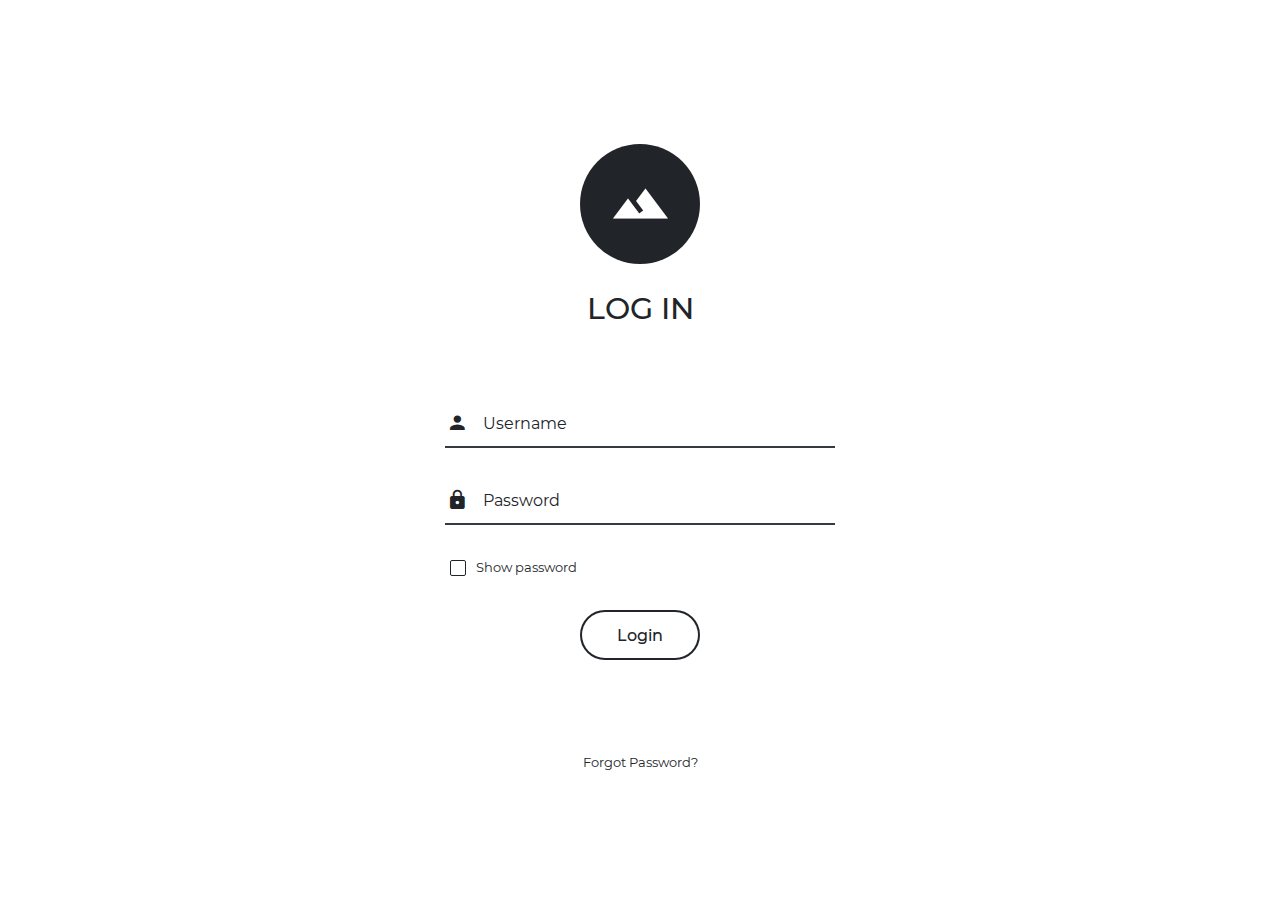
<file: app/index.html>
<!DOCTYPE html>
<html lang="en">

<head>
	<title>Login</title>
	<meta charset="UTF-8">
	<meta name="viewport" content="width=device-width, initial-scale=1">
	<!--===============================================================================================-->
	<link rel="icon" type="image/png" href="assets/images/icons/favicon.ico" />
	<!--===============================================================================================-->
	<link rel="stylesheet" type="text/css" href="assets/vendor/bootstrap/css/bootstrap.min.css">
	<!--===============================================================================================-->
	<link rel="stylesheet" type="text/css" href="assets/fonts/font-awesome-4.7.0/css/font-awesome.min.css">
	<!--===============================================================================================-->
	<link rel="stylesheet" type="text/css" href="assets/fonts/iconic/css/material-design-iconic-font.min.css">
	<!--===============================================================================================-->
	<link rel="stylesheet" type="text/css" href="assets/vendor/animate/animate.css">
	<!--===============================================================================================-->
	<link rel="stylesheet" type="text/css" href="assets/vendor/css-hamburgers/hamburgers.min.css">
	<!--===============================================================================================-->
	<link rel="stylesheet" type="text/css" href="assets/vendor/animsition/css/animsition.min.css">
	<!--===============================================================================================-->
	<link rel="stylesheet" type="text/css" href="assets/vendor/select2/select2.min.css">
	<!--===============================================================================================-->
	<link rel="stylesheet" type="text/css" href="assets/vendor/daterangepicker/daterangepicker.css">
	<!--===============================================================================================-->
	<link rel="stylesheet" type="text/css" href="assets/css/util.css">
	<link rel="stylesheet" type="text/css" href="assets/css/main.css">
	<!--===============================================================================================-->

</head>

<body>

	<div class="limiter">
		<div class="container-login100">
			<div class="wrap-login100">
				<form class="login100-form validate-form" id="loginForm" action="">
					<span class="login100-form-logo">
						<i class="zmdi zmdi-landscape"></i>
					</span>

					<span class="login100-form-title p-b-34 p-t-27">
						Log in
					</span>
					<div class="contact100-form-checkbox">
						<div id="google_translate_element" style="text-align: center;"></div>
					</div>
					<div class="wrap-input100 validate-input" data-validate="Enter username">
						<input class="input100" type="text" name="username" placeholder="Username" id="userName">
						<span class="focus-input100" data-placeholder="&#xf207;"></span>
					</div>

					<div class="wrap-input100 validate-input" data-validate="Enter password">
						<input class="input100" type="password" name="pass" placeholder="Password" id="userPass">
						<span class="focus-input100" data-placeholder="&#xf191;"></span>
					</div>
					<div class="contact100-form-checkbox">
						<input class="input-checkbox100" id="ckb12" type="checkbox" name="show-password"
							onclick="showPassword()">
						<label class="label-checkbox100" for="ckb12">
							Show password
						</label>
					</div>

					<div class="container-login100-form-btn">
						<button class="login100-form-btn" type="submit">
							Login
						</button>
					</div>

					<div class="text-center p-t-90">
						<a class="txt1" onclick="forgotPass();">
							Forgot Password?
						</a>
					</div>
				</form>
			</div>
		</div>
	</div>

	<!--===============================================================================================-->
	<script src="assets/vendor/jquery/jquery-3.2.1.min.js"></script>
	<!--===============================================================================================-->
	<script src="assets/vendor/animsition/js/animsition.min.js"></script>
	<!--===============================================================================================-->
	<script src="assets/vendor/bootstrap/js/popper.js"></script>
	<script src="assets/vendor/bootstrap/js/bootstrap.min.js"></script>
	<!--===============================================================================================-->
	<script src="assets/vendor/select2/select2.min.js"></script>
	<!--===============================================================================================-->
	<script src="assets/vendor/daterangepicker/moment.min.js"></script>
	<script src="assets/vendor/daterangepicker/daterangepicker.js"></script>
	<!--===============================================================================================-->
	<script src="assets/vendor/countdowntime/countdowntime.js"></script>
	<!--===============================================================================================-->
	<script src="assets/js/main.js"></script>
	<!--===============================================================================================-->
	<script src="assets/js/scripts.js" type="text/javascript"></script>
	<!--===============================================================================================-->
	<script type="text/javascript"
		src="//translate.google.com/translate_a/element.js?cb=googleTranslateElementInit"></script>
	<!--===============================================================================================-->

	<script>

		$(document).ready(function () {
			$('#loginForm').submit(function (event) {
				event.preventDefault();

				var username = $('#userName').val();
				var password = $('#userPass').val();

				$.ajax({
					type: 'POST',
					dataType: 'json',
					data: ({ userName: username, userPass: password }),
					url: 'assets/php/login.php',

					success: function (responseData) {
						if (responseData.data.success == "successful") {

							userData = responseData.data.response;
							console.log(userData);
							alert("Login success!");
							setCookie("officerUID", userData.officerId);
							setCookie("officerName", userData.officerName);

							redirect("checkpoint.html");
						} else {
							alert("Password & Officername don't match!");
							window.reload();
						}
					}
				});
			})
		});

		function showPassword() {
			var x = document.getElementById("userPass");
			if (x.type === "password") {
				x.type = "text";
			} else {
				x.type = "password";
			}
		}

		function forgotPass(){
			var officerId = prompt("Enter your Official Officer ID");
			if(officerId !== null){
				$.ajax({
					method: "post",
					dataType: "json",
					data: ({officerId : officerId}),
					url: 'assets/php/forgotPass.php',
					
					success: function (responseData){
						if(responseData.data.success == "successful"){
							alert("Password has been send to your registered e-mail!");
						} else {
							alert("Credentials don't match, please contact the administrator!");
							window.reload();
						}
					}
				})
			}
		}
	</script>

	<script type="text/javascript">
		function googleTranslateElementInit() {
			new google.translate.TranslateElement({
				pageLanguage: 'en', includedLanguages: 'en,ml'
			}, 'google_translate_element');
		}
	</script>

</body>

</html>
</file>
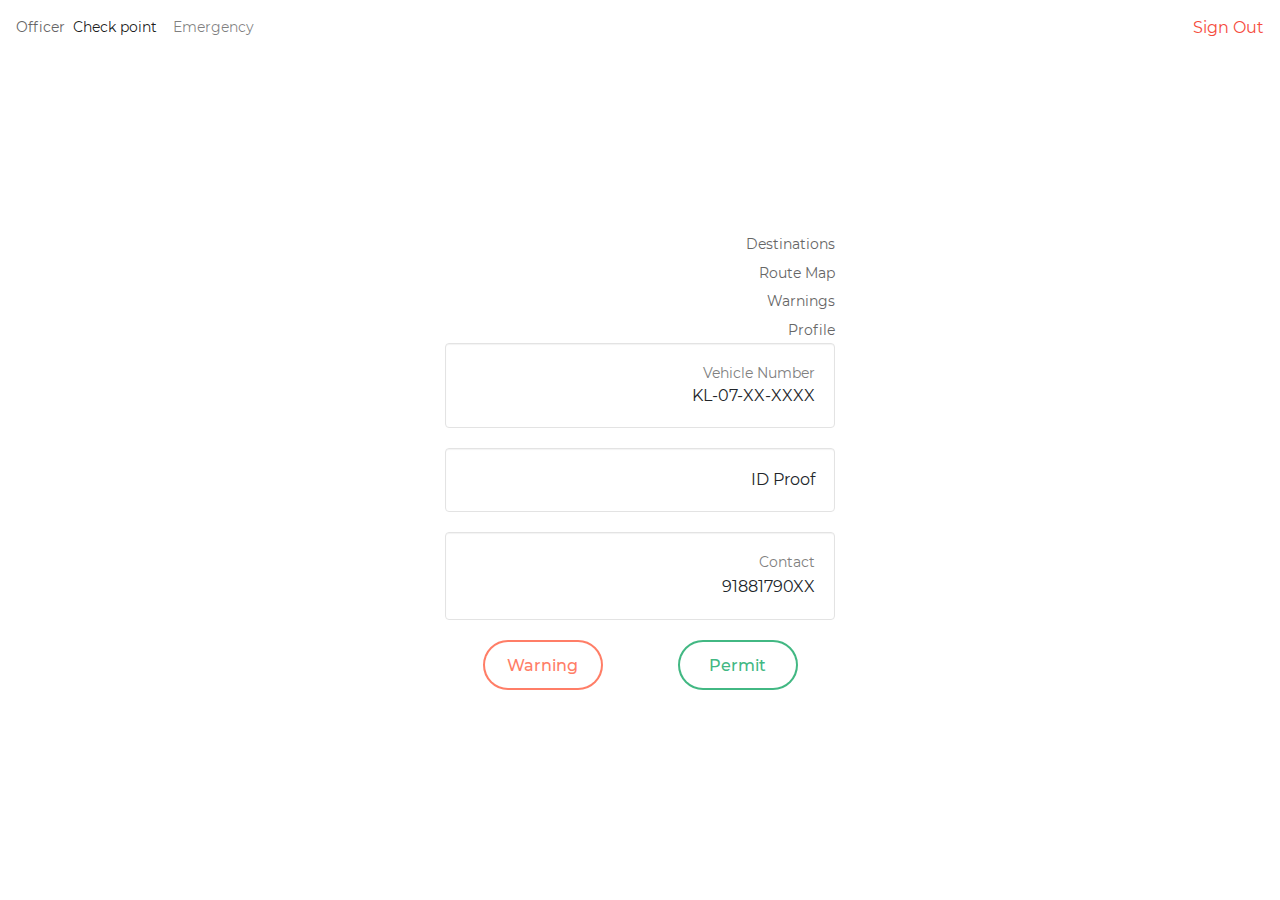
<file: app/dashboard.html>
<!DOCTYPE html>
<html lang="en">

<head>
	<title>Dashboard V3</title>
	<meta charset="UTF-8">
	<meta name="viewport" content="width=device-width, initial-scale=1">
	<!--===============================================================================================-->
	<link rel="icon" type="image/png" href="assets/images/icons/favicon.ico" />
	<!--===============================================================================================-->
	<link rel="stylesheet" type="text/css" href="assets/vendor/bootstrap/css/bootstrap.min.css">
	<!--===============================================================================================-->
	<link rel="stylesheet" type="text/css" href="assets/fonts/font-awesome-4.7.0/css/font-awesome.min.css">
	<!--===============================================================================================-->
	<link rel="stylesheet" type="text/css" href="assets/fonts/iconic/css/material-design-iconic-font.min.css">
	<!--===============================================================================================-->
	<link rel="stylesheet" type="text/css" href="assets/vendor/animate/animate.css">
	<!--===============================================================================================-->
	<link rel="stylesheet" type="text/css" href="assets/vendor/css-hamburgers/hamburgers.min.css">
	<!--===============================================================================================-->
	<link rel="stylesheet" type="text/css" href="assets/vendor/animsition/css/animsition.min.css">
	<!--===============================================================================================-->
	<link rel="stylesheet" type="text/css" href="assets/vendor/select2/select2.min.css">
	<!--===============================================================================================-->
	<link rel="stylesheet" type="text/css" href="assets/vendor/daterangepicker/daterangepicker.css">
	<!--===============================================================================================-->
	<link rel="stylesheet" type="text/css" href="assets/css/util.css">
	<link rel="stylesheet" type="text/css" href="assets/css/main.css">
	<link rel="stylesheet" type="text/css" href="assets/css/time-line.css">
	<!--===============================================================================================-->

</head>

<body>

	<div class="limiter">
		<nav class="navbar navbar-expand-lg fixed-top navbar-light" style="background: white !important;"
			w3-include-html="header.html"></nav>
		<div class="container-login100">
			<div class="wrap-login100">
				<div class="panel-group" style="text-align: right;" id="accordion">
					<div class="panel panel-default">
						<div class="panel-heading">
							<h4 class="panel-title">
								<a data-toggle="collapse" data-parent="#accordion" href="#collapse1">
									Destinations</a>
							</h4>
						</div>
						<div id="collapse1" class="panel-collapse collapse in">
							<div class="panel-body">
								<div class="well well-sm"><label>From</label>Thevara</div>
								<div class="well well-sm"><label>To</label>Palluruthy Veli</div>
								<div class="well well-sm"><label>Purpose</label>Essential service</div>
								<div class="well well-sm"><label>Persons</label>2</div>
							</div>
						</div>
					</div>
					<div class="panel panel-default">
						<div class="panel-heading">
							<h4 class="panel-title">
								<a data-toggle="collapse" data-parent="#accordion" href="#collapse2">
									Route Map</a>
							</h4>
						</div>
						<div id="collapse2" class="panel-collapse collapse in">
							<div class="panel-body">
								<div class="timelinex">
									<div class="containerx leftx">
										<div class="contentx">
											<h5>10:00:00 AM</h5>
											<p>Thevara</p>
										</div>
									</div>
									<div class="containerx rightx">
										<div class="contentx">
											<h5>10:10:00 AM</h5>
											<p>Navel Base</p>
										</div>
									</div>
									<div class="containerx leftx">
										<div class="contentx">
											<h5>10:25:00 AM</h5>
											<p>Thoppumpady Halt</p>
										</div>
									</div>
									<div class="containerx rightx">
										<div class="contentx">
											<h5>10:30:00 AM</h5>
											<p>Thoppumpady Bridge</p>
										</div>
									</div>
									<div class="containerx leftx">
										<div class="contentx">
											<h5>10:38:00 AM</h5>
											<p>Palluruthy Nada</p>
										</div>
									</div>
									<div class="containerx rightx">
										<div class="contentx">
											<h5>10:45:00 AM</h5>
											<p>Palluruthy Veli</p>
										</div>
									</div>
								</div>
							</div>
						</div>
					</div>
					<div class="panel panel-default">
						<div class="panel-heading">
							<h4 class="panel-title">
								<a data-toggle="collapse" data-parent="#accordion" href="#collapse3">
									Warnings</a>
							</h4>
						</div>
						<div id="collapse3" class="panel-collapse collapse">
							<div class="panel-body">
								<span class="fa fa-star checked"></span>
								<span class="fa fa-star checked"></span>
								<span class="fa fa-star checked"></span>
								<span class="fa fa-star"></span>
								<span class="fa fa-star"></span>
							</div>
						</div>
					</div>
					<div class="panel panel-default">
						<div class="panel-heading">
							<h4 class="panel-title">
								<a data-toggle="collapse" data-parent="#accordion" href="#collapse4">
									Profile</a>
							</h4>
						</div>
						<div id="collapse4" class="panel-collapse collapse show">
							<div class="panel-body">
								<div class="well well-sm"><label>Vehicle Number</label>KL-07-XX-XXXX</div>
								<div class="well well-sm" data-toggle="modal" data-target="#myModal">ID Proof</div>
								<div class="well well-sm"><label>Contact</label><a style="font-size: medium; color: inherit;" data-rel="external" href="tel://+9188179036">91881790XX</a>
								</div>
								<div class="container-login100-form-btn" id="dv-btns">
									<div class="dv-btn-left">
										<button class="login100-form-btn btn-warn" type="submit">
											Warning
										</button>
									</div>
									<div class="dv-btn-right">
										<button class="login100-form-btn btn-permit" type="submit">
											Permit
										</button>
									</div>
								</div>
							</div>
						</div>
					</div>
				</div>

			</div>
		</div>
	</div>
	<!-- Modal -->
	<div class="modal fade" id="myModal" role="dialog">
		<div class="modal-dialog">

			<!-- Modal content-->
			<div class="modal-content">
				<div class="modal-header">
					<button type="button" class="close" data-dismiss="modal">&times;</button>
					<h4 class="modal-title">ID Proof</h4>
				</div>
				<div class="modal-body">
					<img class="imIDProof" src="assets/images/id_proof/1.jpg">
				</div>
				<div class="modal-footer">
					<button type="button" class="btn btn-default" data-dismiss="modal">Close</button>
				</div>
			</div>

		</div>
	</div>
	<!-- Modal -->
	<!--===============================================================================================-->
	<script src="assets/vendor/jquery/jquery-3.2.1.min.js"></script>
	<!--===============================================================================================-->
	<script src="assets/vendor/animsition/js/animsition.min.js"></script>
	<!--===============================================================================================-->
	<script src="assets/vendor/bootstrap/js/popper.js"></script>
	<script src="assets/vendor/bootstrap/js/bootstrap.min.js"></script>
	<!--===============================================================================================-->
	<script src="assets/vendor/select2/select2.min.js"></script>
	<!--===============================================================================================-->
	<script src="assets/vendor/daterangepicker/moment.min.js"></script>
	<script src="assets/vendor/daterangepicker/daterangepicker.js"></script>
	<!--===============================================================================================-->
	<script src="assets/vendor/countdowntime/countdowntime.js"></script>
	<!--===============================================================================================-->
	<script src="assets/js/main.js"></script>
	<!--===============================================================================================-->
	<script src="assets/js/scripts.js" type="text/javascript"></script>
	<!--===============================================================================================-->
	<script type="text/javascript"
		src="//translate.google.com/translate_a/element.js?cb=googleTranslateElementInit"></script>
	<!--===============================================================================================-->
	<script>
		includeHTML();
	</script>
</body>

</html>
</file>
<file: app/assets/vendor/daterangepicker/daterangepicker.css>
.daterangepicker {
  position: absolute;
  color: inherit;
  background-color: #fff;
  border-radius: 4px;
  width: 278px;
  padding: 4px;
  margin-top: 1px;
  top: 100px;
  left: 20px;
  /* Calendars */ }
  .daterangepicker:before, .daterangepicker:after {
    position: absolute;
    display: inline-block;
    border-bottom-color: rgba(0, 0, 0, 0.2);
    content: ''; }
  .daterangepicker:before {
    top: -7px;
    border-right: 7px solid transparent;
    border-left: 7px solid transparent;
    border-bottom: 7px solid #ccc; }
  .daterangepicker:after {
    top: -6px;
    border-right: 6px solid transparent;
    border-bottom: 6px solid #fff;
    border-left: 6px solid transparent; }
  .daterangepicker.opensleft:before {
    right: 9px; }
  .daterangepicker.opensleft:after {
    right: 10px; }
  .daterangepicker.openscenter:before {
    left: 0;
    right: 0;
    width: 0;
    margin-left: auto;
    margin-right: auto; }
  .daterangepicker.openscenter:after {
    left: 0;
    right: 0;
    width: 0;
    margin-left: auto;
    margin-right: auto; }
  .daterangepicker.opensright:before {
    left: 9px; }
  .daterangepicker.opensright:after {
    left: 10px; }
  .daterangepicker.dropup {
    margin-top: -5px; }
    .daterangepicker.dropup:before {
      top: initial;
      bottom: -7px;
      border-bottom: initial;
      border-top: 7px solid #ccc; }
    .daterangepicker.dropup:after {
      top: initial;
      bottom: -6px;
      border-bottom: initial;
      border-top: 6px solid #fff; }
  .daterangepicker.dropdown-menu {
    max-width: none;
    z-index: 3001; }
  .daterangepicker.single .ranges, .daterangepicker.single .calendar {
    float: none; }
  .daterangepicker.show-calendar .calendar {
    display: block; }
  .daterangepicker .calendar {
    display: none;
    max-width: 270px;
    margin: 4px; }
    .daterangepicker .calendar.single .calendar-table {
      border: none; }
    .daterangepicker .calendar th, .daterangepicker .calendar td {
      white-space: nowrap;
      text-align: center;
      min-width: 32px; }
  .daterangepicker .calendar-table {
    border: 1px solid #fff;
    padding: 4px;
    border-radius: 4px;
    background-color: #fff; }
  .daterangepicker table {
    width: 100%;
    margin: 0; }
  .daterangepicker td, .daterangepicker th {
    text-align: center;
    width: 20px;
    height: 20px;
    border-radius: 4px;
    border: 1px solid transparent;
    white-space: nowrap;
    cursor: pointer; }
    .daterangepicker td.available:hover, .daterangepicker th.available:hover {
      background-color: #eee;
      border-color: transparent;
      color: inherit; }
    .daterangepicker td.week, .daterangepicker th.week {
      font-size: 80%;
      color: #ccc; }
  .daterangepicker td.off, .daterangepicker td.off.in-range, .daterangepicker td.off.start-date, .daterangepicker td.off.end-date {
    background-color: #fff;
    border-color: transparent;
    color: #999; }
  .daterangepicker td.in-range {
    background-color: #ebf4f8;
    border-color: transparent;
    color: #000;
    border-radius: 0; }
  .daterangepicker td.start-date {
    border-radius: 4px 0 0 4px; }
  .daterangepicker td.end-date {
    border-radius: 0 4px 4px 0; }
  .daterangepicker td.start-date.end-date {
    border-radius: 4px; }
  .daterangepicker td.active, .daterangepicker td.active:hover {
    background-color: #357ebd;
    border-color: transparent;
    color: #fff; }
  .daterangepicker th.month {
    width: auto; }
  .daterangepicker td.disabled, .daterangepicker option.disabled {
    color: #999;
    cursor: not-allowed;
    text-decoration: line-through; }
  .daterangepicker select.monthselect, .daterangepicker select.yearselect {
    font-size: 12px;
    padding: 1px;
    height: auto;
    margin: 0;
    cursor: default; }
  .daterangepicker select.monthselect {
    margin-right: 2%;
    width: 56%; }
  .daterangepicker select.yearselect {
    width: 40%; }
  .daterangepicker select.hourselect, .daterangepicker select.minuteselect, .daterangepicker select.secondselect, .daterangepicker select.ampmselect {
    width: 50px;
    margin-bottom: 0; }
  .daterangepicker .input-mini {
    border: 1px solid #ccc;
    border-radius: 4px;
    color: #555;
    height: 30px;
    line-height: 30px;
    display: block;
    vertical-align: middle;
    margin: 0 0 5px 0;
    padding: 0 6px 0 28px;
    width: 100%; }
    .daterangepicker .input-mini.active {
      border: 1px solid #08c;
      border-radius: 4px; }
  .daterangepicker .daterangepicker_input {
    position: relative; }
    .daterangepicker .daterangepicker_input i {
      position: absolute;
      left: 8px;
      top: 8px; }
  .daterangepicker.rtl .input-mini {
    padding-right: 28px;
    padding-left: 6px; }
  .daterangepicker.rtl .daterangepicker_input i {
    left: auto;
    right: 8px; }
  .daterangepicker .calendar-time {
    text-align: center;
    margin: 5px auto;
    line-height: 30px;
    position: relative;
    padding-left: 28px; }
    .daterangepicker .calendar-time select.disabled {
      color: #ccc;
      cursor: not-allowed; }

.ranges {
  font-size: 11px;
  float: none;
  margin: 4px;
  text-align: left; }
  .ranges ul {
    list-style: none;
    margin: 0 auto;
    padding: 0;
    width: 100%; }
  .ranges li {
    font-size: 13px;
    background-color: #f5f5f5;
    border: 1px solid #f5f5f5;
    border-radius: 4px;
    color: #08c;
    padding: 3px 12px;
    margin-bottom: 8px;
    cursor: pointer; }
    .ranges li:hover {
      background-color: #08c;
      border: 1px solid #08c;
      color: #fff; }
    .ranges li.active {
      background-color: #08c;
      border: 1px solid #08c;
      color: #fff; }

/*  Larger Screen Styling */
@media (min-width: 564px) {
  .daterangepicker {
    width: auto; }
    .daterangepicker .ranges ul {
      width: 160px; }
    .daterangepicker.single .ranges ul {
      width: 100%; }
    .daterangepicker.single .calendar.left {
      clear: none; }
    .daterangepicker.single.ltr .ranges, .daterangepicker.single.ltr .calendar {
      float: left; }
    .daterangepicker.single.rtl .ranges, .daterangepicker.single.rtl .calendar {
      float: right; }
    .daterangepicker.ltr {
      direction: ltr;
      text-align: left; }
      .daterangepicker.ltr .calendar.left {
        clear: left;
        margin-right: 0; }
        .daterangepicker.ltr .calendar.left .calendar-table {
          border-right: none;
          border-top-right-radius: 0;
          border-bottom-right-radius: 0; }
      .daterangepicker.ltr .calendar.right {
        margin-left: 0; }
        .daterangepicker.ltr .calendar.right .calendar-table {
          border-left: none;
          border-top-left-radius: 0;
          border-bottom-left-radius: 0; }
      .daterangepicker.ltr .left .daterangepicker_input {
        padding-right: 12px; }
      .daterangepicker.ltr .calendar.left .calendar-table {
        padding-right: 12px; }
      .daterangepicker.ltr .ranges, .daterangepicker.ltr .calendar {
        float: left; }
    .daterangepicker.rtl {
      direction: rtl;
      text-align: right; }
      .daterangepicker.rtl .calendar.left {
        clear: right;
        margin-left: 0; }
        .daterangepicker.rtl .calendar.left .calendar-table {
          border-left: none;
          border-top-left-radius: 0;
          border-bottom-left-radius: 0; }
      .daterangepicker.rtl .calendar.right {
        margin-right: 0; }
        .daterangepicker.rtl .calendar.right .calendar-table {
          border-right: none;
          border-top-right-radius: 0;
          border-bottom-right-radius: 0; }
      .daterangepicker.rtl .left .daterangepicker_input {
        padding-left: 12px; }
      .daterangepicker.rtl .calendar.left .calendar-table {
        padding-left: 12px; }
      .daterangepicker.rtl .ranges, .daterangepicker.rtl .calendar {
        text-align: right;
        float: right; } }
@media (min-width: 730px) {
  .daterangepicker .ranges {
    width: auto; }
  .daterangepicker.ltr .ranges {
    float: left; }
  .daterangepicker.rtl .ranges {
    float: right; }
  .daterangepicker .calendar.left {
    clear: none !important; } }
</file>
<file: app/assets/css/util.css>
/*[ FONT SIZE ]
///////////////////////////////////////////////////////////
*/
.fs-1 {font-size: 1px;}
.fs-2 {font-size: 2px;}
.fs-3 {font-size: 3px;}
.fs-4 {font-size: 4px;}
.fs-5 {font-size: 5px;}
.fs-6 {font-size: 6px;}
.fs-7 {font-size: 7px;}
.fs-8 {font-size: 8px;}
.fs-9 {font-size: 9px;}
.fs-10 {font-size: 10px;}
.fs-11 {font-size: 11px;}
.fs-12 {font-size: 12px;}
.fs-13 {font-size: 13px;}
.fs-14 {font-size: 14px;}
.fs-15 {font-size: 15px;}
.fs-16 {font-size: 16px;}
.fs-17 {font-size: 17px;}
.fs-18 {font-size: 18px;}
.fs-19 {font-size: 19px;}
.fs-20 {font-size: 20px;}
.fs-21 {font-size: 21px;}
.fs-22 {font-size: 22px;}
.fs-23 {font-size: 23px;}
.fs-24 {font-size: 24px;}
.fs-25 {font-size: 25px;}
.fs-26 {font-size: 26px;}
.fs-27 {font-size: 27px;}
.fs-28 {font-size: 28px;}
.fs-29 {font-size: 29px;}
.fs-30 {font-size: 30px;}
.fs-31 {font-size: 31px;}
.fs-32 {font-size: 32px;}
.fs-33 {font-size: 33px;}
.fs-34 {font-size: 34px;}
.fs-35 {font-size: 35px;}
.fs-36 {font-size: 36px;}
.fs-37 {font-size: 37px;}
.fs-38 {font-size: 38px;}
.fs-39 {font-size: 39px;}
.fs-40 {font-size: 40px;}
.fs-41 {font-size: 41px;}
.fs-42 {font-size: 42px;}
.fs-43 {font-size: 43px;}
.fs-44 {font-size: 44px;}
.fs-45 {font-size: 45px;}
.fs-46 {font-size: 46px;}
.fs-47 {font-size: 47px;}
.fs-48 {font-size: 48px;}
.fs-49 {font-size: 49px;}
.fs-50 {font-size: 50px;}
.fs-51 {font-size: 51px;}
.fs-52 {font-size: 52px;}
.fs-53 {font-size: 53px;}
.fs-54 {font-size: 54px;}
.fs-55 {font-size: 55px;}
.fs-56 {font-size: 56px;}
.fs-57 {font-size: 57px;}
.fs-58 {font-size: 58px;}
.fs-59 {font-size: 59px;}
.fs-60 {font-size: 60px;}
.fs-61 {font-size: 61px;}
.fs-62 {font-size: 62px;}
.fs-63 {font-size: 63px;}
.fs-64 {font-size: 64px;}
.fs-65 {font-size: 65px;}
.fs-66 {font-size: 66px;}
.fs-67 {font-size: 67px;}
.fs-68 {font-size: 68px;}
.fs-69 {font-size: 69px;}
.fs-70 {font-size: 70px;}
.fs-71 {font-size: 71px;}
.fs-72 {font-size: 72px;}
.fs-73 {font-size: 73px;}
.fs-74 {font-size: 74px;}
.fs-75 {font-size: 75px;}
.fs-76 {font-size: 76px;}
.fs-77 {font-size: 77px;}
.fs-78 {font-size: 78px;}
.fs-79 {font-size: 79px;}
.fs-80 {font-size: 80px;}
.fs-81 {font-size: 81px;}
.fs-82 {font-size: 82px;}
.fs-83 {font-size: 83px;}
.fs-84 {font-size: 84px;}
.fs-85 {font-size: 85px;}
.fs-86 {font-size: 86px;}
.fs-87 {font-size: 87px;}
.fs-88 {font-size: 88px;}
.fs-89 {font-size: 89px;}
.fs-90 {font-size: 90px;}
.fs-91 {font-size: 91px;}
.fs-92 {font-size: 92px;}
.fs-93 {font-size: 93px;}
.fs-94 {font-size: 94px;}
.fs-95 {font-size: 95px;}
.fs-96 {font-size: 96px;}
.fs-97 {font-size: 97px;}
.fs-98 {font-size: 98px;}
.fs-99 {font-size: 99px;}
.fs-100 {font-size: 100px;}
.fs-101 {font-size: 101px;}
.fs-102 {font-size: 102px;}
.fs-103 {font-size: 103px;}
.fs-104 {font-size: 104px;}
.fs-105 {font-size: 105px;}
.fs-106 {font-size: 106px;}
.fs-107 {font-size: 107px;}
.fs-108 {font-size: 108px;}
.fs-109 {font-size: 109px;}
.fs-110 {font-size: 110px;}
.fs-111 {font-size: 111px;}
.fs-112 {font-size: 112px;}
.fs-113 {font-size: 113px;}
.fs-114 {font-size: 114px;}
.fs-115 {font-size: 115px;}
.fs-116 {font-size: 116px;}
.fs-117 {font-size: 117px;}
.fs-118 {font-size: 118px;}
.fs-119 {font-size: 119px;}
.fs-120 {font-size: 120px;}
.fs-121 {font-size: 121px;}
.fs-122 {font-size: 122px;}
.fs-123 {font-size: 123px;}
.fs-124 {font-size: 124px;}
.fs-125 {font-size: 125px;}
.fs-126 {font-size: 126px;}
.fs-127 {font-size: 127px;}
.fs-128 {font-size: 128px;}
.fs-129 {font-size: 129px;}
.fs-130 {font-size: 130px;}
.fs-131 {font-size: 131px;}
.fs-132 {font-size: 132px;}
.fs-133 {font-size: 133px;}
.fs-134 {font-size: 134px;}
.fs-135 {font-size: 135px;}
.fs-136 {font-size: 136px;}
.fs-137 {font-size: 137px;}
.fs-138 {font-size: 138px;}
.fs-139 {font-size: 139px;}
.fs-140 {font-size: 140px;}
.fs-141 {font-size: 141px;}
.fs-142 {font-size: 142px;}
.fs-143 {font-size: 143px;}
.fs-144 {font-size: 144px;}
.fs-145 {font-size: 145px;}
.fs-146 {font-size: 146px;}
.fs-147 {font-size: 147px;}
.fs-148 {font-size: 148px;}
.fs-149 {font-size: 149px;}
.fs-150 {font-size: 150px;}
.fs-151 {font-size: 151px;}
.fs-152 {font-size: 152px;}
.fs-153 {font-size: 153px;}
.fs-154 {font-size: 154px;}
.fs-155 {font-size: 155px;}
.fs-156 {font-size: 156px;}
.fs-157 {font-size: 157px;}
.fs-158 {font-size: 158px;}
.fs-159 {font-size: 159px;}
.fs-160 {font-size: 160px;}
.fs-161 {font-size: 161px;}
.fs-162 {font-size: 162px;}
.fs-163 {font-size: 163px;}
.fs-164 {font-size: 164px;}
.fs-165 {font-size: 165px;}
.fs-166 {font-size: 166px;}
.fs-167 {font-size: 167px;}
.fs-168 {font-size: 168px;}
.fs-169 {font-size: 169px;}
.fs-170 {font-size: 170px;}
.fs-171 {font-size: 171px;}
.fs-172 {font-size: 172px;}
.fs-173 {font-size: 173px;}
.fs-174 {font-size: 174px;}
.fs-175 {font-size: 175px;}
.fs-176 {font-size: 176px;}
.fs-177 {font-size: 177px;}
.fs-178 {font-size: 178px;}
.fs-179 {font-size: 179px;}
.fs-180 {font-size: 180px;}
.fs-181 {font-size: 181px;}
.fs-182 {font-size: 182px;}
.fs-183 {font-size: 183px;}
.fs-184 {font-size: 184px;}
.fs-185 {font-size: 185px;}
.fs-186 {font-size: 186px;}
.fs-187 {font-size: 187px;}
.fs-188 {font-size: 188px;}
.fs-189 {font-size: 189px;}
.fs-190 {font-size: 190px;}
.fs-191 {font-size: 191px;}
.fs-192 {font-size: 192px;}
.fs-193 {font-size: 193px;}
.fs-194 {font-size: 194px;}
.fs-195 {font-size: 195px;}
.fs-196 {font-size: 196px;}
.fs-197 {font-size: 197px;}
.fs-198 {font-size: 198px;}
.fs-199 {font-size: 199px;}
.fs-200 {font-size: 200px;}

/*[ PADDING ]
///////////////////////////////////////////////////////////
*/
.p-t-0 {padding-top: 0px;}
.p-t-1 {padding-top: 1px;}
.p-t-2 {padding-top: 2px;}
.p-t-3 {padding-top: 3px;}
.p-t-4 {padding-top: 4px;}
.p-t-5 {padding-top: 5px;}
.p-t-6 {padding-top: 6px;}
.p-t-7 {padding-top: 7px;}
.p-t-8 {padding-top: 8px;}
.p-t-9 {padding-top: 9px;}
.p-t-10 {padding-top: 10px;}
.p-t-11 {padding-top: 11px;}
.p-t-12 {padding-top: 12px;}
.p-t-13 {padding-top: 13px;}
.p-t-14 {padding-top: 14px;}
.p-t-15 {padding-top: 15px;}
.p-t-16 {padding-top: 16px;}
.p-t-17 {padding-top: 17px;}
.p-t-18 {padding-top: 18px;}
.p-t-19 {padding-top: 19px;}
.p-t-20 {padding-top: 20px;}
.p-t-21 {padding-top: 21px;}
.p-t-22 {padding-top: 22px;}
.p-t-23 {padding-top: 23px;}
.p-t-24 {padding-top: 24px;}
.p-t-25 {padding-top: 25px;}
.p-t-26 {padding-top: 26px;}
.p-t-27 {padding-top: 27px;}
.p-t-28 {padding-top: 28px;}
.p-t-29 {padding-top: 29px;}
.p-t-30 {padding-top: 30px;}
.p-t-31 {padding-top: 31px;}
.p-t-32 {padding-top: 32px;}
.p-t-33 {padding-top: 33px;}
.p-t-34 {padding-top: 34px;}
.p-t-35 {padding-top: 35px;}
.p-t-36 {padding-top: 36px;}
.p-t-37 {padding-top: 37px;}
.p-t-38 {padding-top: 38px;}
.p-t-39 {padding-top: 39px;}
.p-t-40 {padding-top: 40px;}
.p-t-41 {padding-top: 41px;}
.p-t-42 {padding-top: 42px;}
.p-t-43 {padding-top: 43px;}
.p-t-44 {padding-top: 44px;}
.p-t-45 {padding-top: 45px;}
.p-t-46 {padding-top: 46px;}
.p-t-47 {padding-top: 47px;}
.p-t-48 {padding-top: 48px;}
.p-t-49 {padding-top: 49px;}
.p-t-50 {padding-top: 50px;}
.p-t-51 {padding-top: 51px;}
.p-t-52 {padding-top: 52px;}
.p-t-53 {padding-top: 53px;}
.p-t-54 {padding-top: 54px;}
.p-t-55 {padding-top: 55px;}
.p-t-56 {padding-top: 56px;}
.p-t-57 {padding-top: 57px;}
.p-t-58 {padding-top: 58px;}
.p-t-59 {padding-top: 59px;}
.p-t-60 {padding-top: 60px;}
.p-t-61 {padding-top: 61px;}
.p-t-62 {padding-top: 62px;}
.p-t-63 {padding-top: 63px;}
.p-t-64 {padding-top: 64px;}
.p-t-65 {padding-top: 65px;}
.p-t-66 {padding-top: 66px;}
.p-t-67 {padding-top: 67px;}
.p-t-68 {padding-top: 68px;}
.p-t-69 {padding-top: 69px;}
.p-t-70 {padding-top: 70px;}
.p-t-71 {padding-top: 71px;}
.p-t-72 {padding-top: 72px;}
.p-t-73 {padding-top: 73px;}
.p-t-74 {padding-top: 74px;}
.p-t-75 {padding-top: 75px;}
.p-t-76 {padding-top: 76px;}
.p-t-77 {padding-top: 77px;}
.p-t-78 {padding-top: 78px;}
.p-t-79 {padding-top: 79px;}
.p-t-80 {padding-top: 80px;}
.p-t-81 {padding-top: 81px;}
.p-t-82 {padding-top: 82px;}
.p-t-83 {padding-top: 83px;}
.p-t-84 {padding-top: 84px;}
.p-t-85 {padding-top: 85px;}
.p-t-86 {padding-top: 86px;}
.p-t-87 {padding-top: 87px;}
.p-t-88 {padding-top: 88px;}
.p-t-89 {padding-top: 89px;}
.p-t-90 {padding-top: 90px;}
.p-t-91 {padding-top: 91px;}
.p-t-92 {padding-top: 92px;}
.p-t-93 {padding-top: 93px;}
.p-t-94 {padding-top: 94px;}
.p-t-95 {padding-top: 95px;}
.p-t-96 {padding-top: 96px;}
.p-t-97 {padding-top: 97px;}
.p-t-98 {padding-top: 98px;}
.p-t-99 {padding-top: 99px;}
.p-t-100 {padding-top: 100px;}
.p-t-101 {padding-top: 101px;}
.p-t-102 {padding-top: 102px;}
.p-t-103 {padding-top: 103px;}
.p-t-104 {padding-top: 104px;}
.p-t-105 {padding-top: 105px;}
.p-t-106 {padding-top: 106px;}
.p-t-107 {padding-top: 107px;}
.p-t-108 {padding-top: 108px;}
.p-t-109 {padding-top: 109px;}
.p-t-110 {padding-top: 110px;}
.p-t-111 {padding-top: 111px;}
.p-t-112 {padding-top: 112px;}
.p-t-113 {padding-top: 113px;}
.p-t-114 {padding-top: 114px;}
.p-t-115 {padding-top: 115px;}
.p-t-116 {padding-top: 116px;}
.p-t-117 {padding-top: 117px;}
.p-t-118 {padding-top: 118px;}
.p-t-119 {padding-top: 119px;}
.p-t-120 {padding-top: 120px;}
.p-t-121 {padding-top: 121px;}
.p-t-122 {padding-top: 122px;}
.p-t-123 {padding-top: 123px;}
.p-t-124 {padding-top: 124px;}
.p-t-125 {padding-top: 125px;}
.p-t-126 {padding-top: 126px;}
.p-t-127 {padding-top: 127px;}
.p-t-128 {padding-top: 128px;}
.p-t-129 {padding-top: 129px;}
.p-t-130 {padding-top: 130px;}
.p-t-131 {padding-top: 131px;}
.p-t-132 {padding-top: 132px;}
.p-t-133 {padding-top: 133px;}
.p-t-134 {padding-top: 134px;}
.p-t-135 {padding-top: 135px;}
.p-t-136 {padding-top: 136px;}
.p-t-137 {padding-top: 137px;}
.p-t-138 {padding-top: 138px;}
.p-t-139 {padding-top: 139px;}
.p-t-140 {padding-top: 140px;}
.p-t-141 {padding-top: 141px;}
.p-t-142 {padding-top: 142px;}
.p-t-143 {padding-top: 143px;}
.p-t-144 {padding-top: 144px;}
.p-t-145 {padding-top: 145px;}
.p-t-146 {padding-top: 146px;}
.p-t-147 {padding-top: 147px;}
.p-t-148 {padding-top: 148px;}
.p-t-149 {padding-top: 149px;}
.p-t-150 {padding-top: 150px;}
.p-t-151 {padding-top: 151px;}
.p-t-152 {padding-top: 152px;}
.p-t-153 {padding-top: 153px;}
.p-t-154 {padding-top: 154px;}
.p-t-155 {padding-top: 155px;}
.p-t-156 {padding-top: 156px;}
.p-t-157 {padding-top: 157px;}
.p-t-158 {padding-top: 158px;}
.p-t-159 {padding-top: 159px;}
.p-t-160 {padding-top: 160px;}
.p-t-161 {padding-top: 161px;}
.p-t-162 {padding-top: 162px;}
.p-t-163 {padding-top: 163px;}
.p-t-164 {padding-top: 164px;}
.p-t-165 {padding-top: 165px;}
.p-t-166 {padding-top: 166px;}
.p-t-167 {padding-top: 167px;}
.p-t-168 {padding-top: 168px;}
.p-t-169 {padding-top: 169px;}
.p-t-170 {padding-top: 170px;}
.p-t-171 {padding-top: 171px;}
.p-t-172 {padding-top: 172px;}
.p-t-173 {padding-top: 173px;}
.p-t-174 {padding-top: 174px;}
.p-t-175 {padding-top: 175px;}
.p-t-176 {padding-top: 176px;}
.p-t-177 {padding-top: 177px;}
.p-t-178 {padding-top: 178px;}
.p-t-179 {padding-top: 179px;}
.p-t-180 {padding-top: 180px;}
.p-t-181 {padding-top: 181px;}
.p-t-182 {padding-top: 182px;}
.p-t-183 {padding-top: 183px;}
.p-t-184 {padding-top: 184px;}
.p-t-185 {padding-top: 185px;}
.p-t-186 {padding-top: 186px;}
.p-t-187 {padding-top: 187px;}
.p-t-188 {padding-top: 188px;}
.p-t-189 {padding-top: 189px;}
.p-t-190 {padding-top: 190px;}
.p-t-191 {padding-top: 191px;}
.p-t-192 {padding-top: 192px;}
.p-t-193 {padding-top: 193px;}
.p-t-194 {padding-top: 194px;}
.p-t-195 {padding-top: 195px;}
.p-t-196 {padding-top: 196px;}
.p-t-197 {padding-top: 197px;}
.p-t-198 {padding-top: 198px;}
.p-t-199 {padding-top: 199px;}
.p-t-200 {padding-top: 200px;}
.p-t-201 {padding-top: 201px;}
.p-t-202 {padding-top: 202px;}
.p-t-203 {padding-top: 203px;}
.p-t-204 {padding-top: 204px;}
.p-t-205 {padding-top: 205px;}
.p-t-206 {padding-top: 206px;}
.p-t-207 {padding-top: 207px;}
.p-t-208 {padding-top: 208px;}
.p-t-209 {padding-top: 209px;}
.p-t-210 {padding-top: 210px;}
.p-t-211 {padding-top: 211px;}
.p-t-212 {padding-top: 212px;}
.p-t-213 {padding-top: 213px;}
.p-t-214 {padding-top: 214px;}
.p-t-215 {padding-top: 215px;}
.p-t-216 {padding-top: 216px;}
.p-t-217 {padding-top: 217px;}
.p-t-218 {padding-top: 218px;}
.p-t-219 {padding-top: 219px;}
.p-t-220 {padding-top: 220px;}
.p-t-221 {padding-top: 221px;}
.p-t-222 {padding-top: 222px;}
.p-t-223 {padding-top: 223px;}
.p-t-224 {padding-top: 224px;}
.p-t-225 {padding-top: 225px;}
.p-t-226 {padding-top: 226px;}
.p-t-227 {padding-top: 227px;}
.p-t-228 {padding-top: 228px;}
.p-t-229 {padding-top: 229px;}
.p-t-230 {padding-top: 230px;}
.p-t-231 {padding-top: 231px;}
.p-t-232 {padding-top: 232px;}
.p-t-233 {padding-top: 233px;}
.p-t-234 {padding-top: 234px;}
.p-t-235 {padding-top: 235px;}
.p-t-236 {padding-top: 236px;}
.p-t-237 {padding-top: 237px;}
.p-t-238 {padding-top: 238px;}
.p-t-239 {padding-top: 239px;}
.p-t-240 {padding-top: 240px;}
.p-t-241 {padding-top: 241px;}
.p-t-242 {padding-top: 242px;}
.p-t-243 {padding-top: 243px;}
.p-t-244 {padding-top: 244px;}
.p-t-245 {padding-top: 245px;}
.p-t-246 {padding-top: 246px;}
.p-t-247 {padding-top: 247px;}
.p-t-248 {padding-top: 248px;}
.p-t-249 {padding-top: 249px;}
.p-t-250 {padding-top: 250px;}
.p-b-0 {padding-bottom: 0px;}
.p-b-1 {padding-bottom: 1px;}
.p-b-2 {padding-bottom: 2px;}
.p-b-3 {padding-bottom: 3px;}
.p-b-4 {padding-bottom: 4px;}
.p-b-5 {padding-bottom: 5px;}
.p-b-6 {padding-bottom: 6px;}
.p-b-7 {padding-bottom: 7px;}
.p-b-8 {padding-bottom: 8px;}
.p-b-9 {padding-bottom: 9px;}
.p-b-10 {padding-bottom: 10px;}
.p-b-11 {padding-bottom: 11px;}
.p-b-12 {padding-bottom: 12px;}
.p-b-13 {padding-bottom: 13px;}
.p-b-14 {padding-bottom: 14px;}
.p-b-15 {padding-bottom: 15px;}
.p-b-16 {padding-bottom: 16px;}
.p-b-17 {padding-bottom: 17px;}
.p-b-18 {padding-bottom: 18px;}
.p-b-19 {padding-bottom: 19px;}
.p-b-20 {padding-bottom: 20px;}
.p-b-21 {padding-bottom: 21px;}
.p-b-22 {padding-bottom: 22px;}
.p-b-23 {padding-bottom: 23px;}
.p-b-24 {padding-bottom: 24px;}
.p-b-25 {padding-bottom: 25px;}
.p-b-26 {padding-bottom: 26px;}
.p-b-27 {padding-bottom: 27px;}
.p-b-28 {padding-bottom: 28px;}
.p-b-29 {padding-bottom: 29px;}
.p-b-30 {padding-bottom: 30px;}
.p-b-31 {padding-bottom: 31px;}
.p-b-32 {padding-bottom: 32px;}
.p-b-33 {padding-bottom: 33px;}
.p-b-34 {padding-bottom: 34px;}
.p-b-35 {padding-bottom: 35px;}
.p-b-36 {padding-bottom: 36px;}
.p-b-37 {padding-bottom: 37px;}
.p-b-38 {padding-bottom: 38px;}
.p-b-39 {padding-bottom: 39px;}
.p-b-40 {padding-bottom: 40px;}
.p-b-41 {padding-bottom: 41px;}
.p-b-42 {padding-bottom: 42px;}
.p-b-43 {padding-bottom: 43px;}
.p-b-44 {padding-bottom: 44px;}
.p-b-45 {padding-bottom: 45px;}
.p-b-46 {padding-bottom: 46px;}
.p-b-47 {padding-bottom: 47px;}
.p-b-48 {padding-bottom: 48px;}
.p-b-49 {padding-bottom: 49px;}
.p-b-50 {padding-bottom: 50px;}
.p-b-51 {padding-bottom: 51px;}
.p-b-52 {padding-bottom: 52px;}
.p-b-53 {padding-bottom: 53px;}
.p-b-54 {padding-bottom: 54px;}
.p-b-55 {padding-bottom: 55px;}
.p-b-56 {padding-bottom: 56px;}
.p-b-57 {padding-bottom: 57px;}
.p-b-58 {padding-bottom: 58px;}
.p-b-59 {padding-bottom: 59px;}
.p-b-60 {padding-bottom: 60px;}
.p-b-61 {padding-bottom: 61px;}
.p-b-62 {padding-bottom: 62px;}
.p-b-63 {padding-bottom: 63px;}
.p-b-64 {padding-bottom: 64px;}
.p-b-65 {padding-bottom: 65px;}
.p-b-66 {padding-bottom: 66px;}
.p-b-67 {padding-bottom: 67px;}
.p-b-68 {padding-bottom: 68px;}
.p-b-69 {padding-bottom: 69px;}
.p-b-70 {padding-bottom: 70px;}
.p-b-71 {padding-bottom: 71px;}
.p-b-72 {padding-bottom: 72px;}
.p-b-73 {padding-bottom: 73px;}
.p-b-74 {padding-bottom: 74px;}
.p-b-75 {padding-bottom: 75px;}
.p-b-76 {padding-bottom: 76px;}
.p-b-77 {padding-bottom: 77px;}
.p-b-78 {padding-bottom: 78px;}
.p-b-79 {padding-bottom: 79px;}
.p-b-80 {padding-bottom: 80px;}
.p-b-81 {padding-bottom: 81px;}
.p-b-82 {padding-bottom: 82px;}
.p-b-83 {padding-bottom: 83px;}
.p-b-84 {padding-bottom: 84px;}
.p-b-85 {padding-bottom: 85px;}
.p-b-86 {padding-bottom: 86px;}
.p-b-87 {padding-bottom: 87px;}
.p-b-88 {padding-bottom: 88px;}
.p-b-89 {padding-bottom: 89px;}
.p-b-90 {padding-bottom: 90px;}
.p-b-91 {padding-bottom: 91px;}
.p-b-92 {padding-bottom: 92px;}
.p-b-93 {padding-bottom: 93px;}
.p-b-94 {padding-bottom: 94px;}
.p-b-95 {padding-bottom: 95px;}
.p-b-96 {padding-bottom: 96px;}
.p-b-97 {padding-bottom: 97px;}
.p-b-98 {padding-bottom: 98px;}
.p-b-99 {padding-bottom: 99px;}
.p-b-100 {padding-bottom: 100px;}
.p-b-101 {padding-bottom: 101px;}
.p-b-102 {padding-bottom: 102px;}
.p-b-103 {padding-bottom: 103px;}
.p-b-104 {padding-bottom: 104px;}
.p-b-105 {padding-bottom: 105px;}
.p-b-106 {padding-bottom: 106px;}
.p-b-107 {padding-bottom: 107px;}
.p-b-108 {padding-bottom: 108px;}
.p-b-109 {padding-bottom: 109px;}
.p-b-110 {padding-bottom: 110px;}
.p-b-111 {padding-bottom: 111px;}
.p-b-112 {padding-bottom: 112px;}
.p-b-113 {padding-bottom: 113px;}
.p-b-114 {padding-bottom: 114px;}
.p-b-115 {padding-bottom: 115px;}
.p-b-116 {padding-bottom: 116px;}
.p-b-117 {padding-bottom: 117px;}
.p-b-118 {padding-bottom: 118px;}
.p-b-119 {padding-bottom: 119px;}
.p-b-120 {padding-bottom: 120px;}
.p-b-121 {padding-bottom: 121px;}
.p-b-122 {padding-bottom: 122px;}
.p-b-123 {padding-bottom: 123px;}
.p-b-124 {padding-bottom: 124px;}
.p-b-125 {padding-bottom: 125px;}
.p-b-126 {padding-bottom: 126px;}
.p-b-127 {padding-bottom: 127px;}
.p-b-128 {padding-bottom: 128px;}
.p-b-129 {padding-bottom: 129px;}
.p-b-130 {padding-bottom: 130px;}
.p-b-131 {padding-bottom: 131px;}
.p-b-132 {padding-bottom: 132px;}
.p-b-133 {padding-bottom: 133px;}
.p-b-134 {padding-bottom: 134px;}
.p-b-135 {padding-bottom: 135px;}
.p-b-136 {padding-bottom: 136px;}
.p-b-137 {padding-bottom: 137px;}
.p-b-138 {padding-bottom: 138px;}
.p-b-139 {padding-bottom: 139px;}
.p-b-140 {padding-bottom: 140px;}
.p-b-141 {padding-bottom: 141px;}
.p-b-142 {padding-bottom: 142px;}
.p-b-143 {padding-bottom: 143px;}
.p-b-144 {padding-bottom: 144px;}
.p-b-145 {padding-bottom: 145px;}
.p-b-146 {padding-bottom: 146px;}
.p-b-147 {padding-bottom: 147px;}
.p-b-148 {padding-bottom: 148px;}
.p-b-149 {padding-bottom: 149px;}
.p-b-150 {padding-bottom: 150px;}
.p-b-151 {padding-bottom: 151px;}
.p-b-152 {padding-bottom: 152px;}
.p-b-153 {padding-bottom: 153px;}
.p-b-154 {padding-bottom: 154px;}
.p-b-155 {padding-bottom: 155px;}
.p-b-156 {padding-bottom: 156px;}
.p-b-157 {padding-bottom: 157px;}
.p-b-158 {padding-bottom: 158px;}
.p-b-159 {padding-bottom: 159px;}
.p-b-160 {padding-bottom: 160px;}
.p-b-161 {padding-bottom: 161px;}
.p-b-162 {padding-bottom: 162px;}
.p-b-163 {padding-bottom: 163px;}
.p-b-164 {padding-bottom: 164px;}
.p-b-165 {padding-bottom: 165px;}
.p-b-166 {padding-bottom: 166px;}
.p-b-167 {padding-bottom: 167px;}
.p-b-168 {padding-bottom: 168px;}
.p-b-169 {padding-bottom: 169px;}
.p-b-170 {padding-bottom: 170px;}
.p-b-171 {padding-bottom: 171px;}
.p-b-172 {padding-bottom: 172px;}
.p-b-173 {padding-bottom: 173px;}
.p-b-174 {padding-bottom: 174px;}
.p-b-175 {padding-bottom: 175px;}
.p-b-176 {padding-bottom: 176px;}
.p-b-177 {padding-bottom: 177px;}
.p-b-178 {padding-bottom: 178px;}
.p-b-179 {padding-bottom: 179px;}
.p-b-180 {padding-bottom: 180px;}
.p-b-181 {padding-bottom: 181px;}
.p-b-182 {padding-bottom: 182px;}
.p-b-183 {padding-bottom: 183px;}
.p-b-184 {padding-bottom: 184px;}
.p-b-185 {padding-bottom: 185px;}
.p-b-186 {padding-bottom: 186px;}
.p-b-187 {padding-bottom: 187px;}
.p-b-188 {padding-bottom: 188px;}
.p-b-189 {padding-bottom: 189px;}
.p-b-190 {padding-bottom: 190px;}
.p-b-191 {padding-bottom: 191px;}
.p-b-192 {padding-bottom: 192px;}
.p-b-193 {padding-bottom: 193px;}
.p-b-194 {padding-bottom: 194px;}
.p-b-195 {padding-bottom: 195px;}
.p-b-196 {padding-bottom: 196px;}
.p-b-197 {padding-bottom: 197px;}
.p-b-198 {padding-bottom: 198px;}
.p-b-199 {padding-bottom: 199px;}
.p-b-200 {padding-bottom: 200px;}
.p-b-201 {padding-bottom: 201px;}
.p-b-202 {padding-bottom: 202px;}
.p-b-203 {padding-bottom: 203px;}
.p-b-204 {padding-bottom: 204px;}
.p-b-205 {padding-bottom: 205px;}
.p-b-206 {padding-bottom: 206px;}
.p-b-207 {padding-bottom: 207px;}
.p-b-208 {padding-bottom: 208px;}
.p-b-209 {padding-bottom: 209px;}
.p-b-210 {padding-bottom: 210px;}
.p-b-211 {padding-bottom: 211px;}
.p-b-212 {padding-bottom: 212px;}
.p-b-213 {padding-bottom: 213px;}
.p-b-214 {padding-bottom: 214px;}
.p-b-215 {padding-bottom: 215px;}
.p-b-216 {padding-bottom: 216px;}
.p-b-217 {padding-bottom: 217px;}
.p-b-218 {padding-bottom: 218px;}
.p-b-219 {padding-bottom: 219px;}
.p-b-220 {padding-bottom: 220px;}
.p-b-221 {padding-bottom: 221px;}
.p-b-222 {padding-bottom: 222px;}
.p-b-223 {padding-bottom: 223px;}
.p-b-224 {padding-bottom: 224px;}
.p-b-225 {padding-bottom: 225px;}
.p-b-226 {padding-bottom: 226px;}
.p-b-227 {padding-bottom: 227px;}
.p-b-228 {padding-bottom: 228px;}
.p-b-229 {padding-bottom: 229px;}
.p-b-230 {padding-bottom: 230px;}
.p-b-231 {padding-bottom: 231px;}
.p-b-232 {padding-bottom: 232px;}
.p-b-233 {padding-bottom: 233px;}
.p-b-234 {padding-bottom: 234px;}
.p-b-235 {padding-bottom: 235px;}
.p-b-236 {padding-bottom: 236px;}
.p-b-237 {padding-bottom: 237px;}
.p-b-238 {padding-bottom: 238px;}
.p-b-239 {padding-bottom: 239px;}
.p-b-240 {padding-bottom: 240px;}
.p-b-241 {padding-bottom: 241px;}
.p-b-242 {padding-bottom: 242px;}
.p-b-243 {padding-bottom: 243px;}
.p-b-244 {padding-bottom: 244px;}
.p-b-245 {padding-bottom: 245px;}
.p-b-246 {padding-bottom: 246px;}
.p-b-247 {padding-bottom: 247px;}
.p-b-248 {padding-bottom: 248px;}
.p-b-249 {padding-bottom: 249px;}
.p-b-250 {padding-bottom: 250px;}
.p-l-0 {padding-left: 0px;}
.p-l-1 {padding-left: 1px;}
.p-l-2 {padding-left: 2px;}
.p-l-3 {padding-left: 3px;}
.p-l-4 {padding-left: 4px;}
.p-l-5 {padding-left: 5px;}
.p-l-6 {padding-left: 6px;}
.p-l-7 {padding-left: 7px;}
.p-l-8 {padding-left: 8px;}
.p-l-9 {padding-left: 9px;}
.p-l-10 {padding-left: 10px;}
.p-l-11 {padding-left: 11px;}
.p-l-12 {padding-left: 12px;}
.p-l-13 {padding-left: 13px;}
.p-l-14 {padding-left: 14px;}
.p-l-15 {padding-left: 15px;}
.p-l-16 {padding-left: 16px;}
.p-l-17 {padding-left: 17px;}
.p-l-18 {padding-left: 18px;}
.p-l-19 {padding-left: 19px;}
.p-l-20 {padding-left: 20px;}
.p-l-21 {padding-left: 21px;}
.p-l-22 {padding-left: 22px;}
.p-l-23 {padding-left: 23px;}
.p-l-24 {padding-left: 24px;}
.p-l-25 {padding-left: 25px;}
.p-l-26 {padding-left: 26px;}
.p-l-27 {padding-left: 27px;}
.p-l-28 {padding-left: 28px;}
.p-l-29 {padding-left: 29px;}
.p-l-30 {padding-left: 30px;}
.p-l-31 {padding-left: 31px;}
.p-l-32 {padding-left: 32px;}
.p-l-33 {padding-left: 33px;}
.p-l-34 {padding-left: 34px;}
.p-l-35 {padding-left: 35px;}
.p-l-36 {padding-left: 36px;}
.p-l-37 {padding-left: 37px;}
.p-l-38 {padding-left: 38px;}
.p-l-39 {padding-left: 39px;}
.p-l-40 {padding-left: 40px;}
.p-l-41 {padding-left: 41px;}
.p-l-42 {padding-left: 42px;}
.p-l-43 {padding-left: 43px;}
.p-l-44 {padding-left: 44px;}
.p-l-45 {padding-left: 45px;}
.p-l-46 {padding-left: 46px;}
.p-l-47 {padding-left: 47px;}
.p-l-48 {padding-left: 48px;}
.p-l-49 {padding-left: 49px;}
.p-l-50 {padding-left: 50px;}
.p-l-51 {padding-left: 51px;}
.p-l-52 {padding-left: 52px;}
.p-l-53 {padding-left: 53px;}
.p-l-54 {padding-left: 54px;}
.p-l-55 {padding-left: 55px;}
.p-l-56 {padding-left: 56px;}
.p-l-57 {padding-left: 57px;}
.p-l-58 {padding-left: 58px;}
.p-l-59 {padding-left: 59px;}
.p-l-60 {padding-left: 60px;}
.p-l-61 {padding-left: 61px;}
.p-l-62 {padding-left: 62px;}
.p-l-63 {padding-left: 63px;}
.p-l-64 {padding-left: 64px;}
.p-l-65 {padding-left: 65px;}
.p-l-66 {padding-left: 66px;}
.p-l-67 {padding-left: 67px;}
.p-l-68 {padding-left: 68px;}
.p-l-69 {padding-left: 69px;}
.p-l-70 {padding-left: 70px;}
.p-l-71 {padding-left: 71px;}
.p-l-72 {padding-left: 72px;}
.p-l-73 {padding-left: 73px;}
.p-l-74 {padding-left: 74px;}
.p-l-75 {padding-left: 75px;}
.p-l-76 {padding-left: 76px;}
.p-l-77 {padding-left: 77px;}
.p-l-78 {padding-left: 78px;}
.p-l-79 {padding-left: 79px;}
.p-l-80 {padding-left: 80px;}
.p-l-81 {padding-left: 81px;}
.p-l-82 {padding-left: 82px;}
.p-l-83 {padding-left: 83px;}
.p-l-84 {padding-left: 84px;}
.p-l-85 {padding-left: 85px;}
.p-l-86 {padding-left: 86px;}
.p-l-87 {padding-left: 87px;}
.p-l-88 {padding-left: 88px;}
.p-l-89 {padding-left: 89px;}
.p-l-90 {padding-left: 90px;}
.p-l-91 {padding-left: 91px;}
.p-l-92 {padding-left: 92px;}
.p-l-93 {padding-left: 93px;}
.p-l-94 {padding-left: 94px;}
.p-l-95 {padding-left: 95px;}
.p-l-96 {padding-left: 96px;}
.p-l-97 {padding-left: 97px;}
.p-l-98 {padding-left: 98px;}
.p-l-99 {padding-left: 99px;}
.p-l-100 {padding-left: 100px;}
.p-l-101 {padding-left: 101px;}
.p-l-102 {padding-left: 102px;}
.p-l-103 {padding-left: 103px;}
.p-l-104 {padding-left: 104px;}
.p-l-105 {padding-left: 105px;}
.p-l-106 {padding-left: 106px;}
.p-l-107 {padding-left: 107px;}
.p-l-108 {padding-left: 108px;}
.p-l-109 {padding-left: 109px;}
.p-l-110 {padding-left: 110px;}
.p-l-111 {padding-left: 111px;}
.p-l-112 {padding-left: 112px;}
.p-l-113 {padding-left: 113px;}
.p-l-114 {padding-left: 114px;}
.p-l-115 {padding-left: 115px;}
.p-l-116 {padding-left: 116px;}
.p-l-117 {padding-left: 117px;}
.p-l-118 {padding-left: 118px;}
.p-l-119 {padding-left: 119px;}
.p-l-120 {padding-left: 120px;}
.p-l-121 {padding-left: 121px;}
.p-l-122 {padding-left: 122px;}
.p-l-123 {padding-left: 123px;}
.p-l-124 {padding-left: 124px;}
.p-l-125 {padding-left: 125px;}
.p-l-126 {padding-left: 126px;}
.p-l-127 {padding-left: 127px;}
.p-l-128 {padding-left: 128px;}
.p-l-129 {padding-left: 129px;}
.p-l-130 {padding-left: 130px;}
.p-l-131 {padding-left: 131px;}
.p-l-132 {padding-left: 132px;}
.p-l-133 {padding-left: 133px;}
.p-l-134 {padding-left: 134px;}
.p-l-135 {padding-left: 135px;}
.p-l-136 {padding-left: 136px;}
.p-l-137 {padding-left: 137px;}
.p-l-138 {padding-left: 138px;}
.p-l-139 {padding-left: 139px;}
.p-l-140 {padding-left: 140px;}
.p-l-141 {padding-left: 141px;}
.p-l-142 {padding-left: 142px;}
.p-l-143 {padding-left: 143px;}
.p-l-144 {padding-left: 144px;}
.p-l-145 {padding-left: 145px;}
.p-l-146 {padding-left: 146px;}
.p-l-147 {padding-left: 147px;}
.p-l-148 {padding-left: 148px;}
.p-l-149 {padding-left: 149px;}
.p-l-150 {padding-left: 150px;}
.p-l-151 {padding-left: 151px;}
.p-l-152 {padding-left: 152px;}
.p-l-153 {padding-left: 153px;}
.p-l-154 {padding-left: 154px;}
.p-l-155 {padding-left: 155px;}
.p-l-156 {padding-left: 156px;}
.p-l-157 {padding-left: 157px;}
.p-l-158 {padding-left: 158px;}
.p-l-159 {padding-left: 159px;}
.p-l-160 {padding-left: 160px;}
.p-l-161 {padding-left: 161px;}
.p-l-162 {padding-left: 162px;}
.p-l-163 {padding-left: 163px;}
.p-l-164 {padding-left: 164px;}
.p-l-165 {padding-left: 165px;}
.p-l-166 {padding-left: 166px;}
.p-l-167 {padding-left: 167px;}
.p-l-168 {padding-left: 168px;}
.p-l-169 {padding-left: 169px;}
.p-l-170 {padding-left: 170px;}
.p-l-171 {padding-left: 171px;}
.p-l-172 {padding-left: 172px;}
.p-l-173 {padding-left: 173px;}
.p-l-174 {padding-left: 174px;}
.p-l-175 {padding-left: 175px;}
.p-l-176 {padding-left: 176px;}
.p-l-177 {padding-left: 177px;}
.p-l-178 {padding-left: 178px;}
.p-l-179 {padding-left: 179px;}
.p-l-180 {padding-left: 180px;}
.p-l-181 {padding-left: 181px;}
.p-l-182 {padding-left: 182px;}
.p-l-183 {padding-left: 183px;}
.p-l-184 {padding-left: 184px;}
.p-l-185 {padding-left: 185px;}
.p-l-186 {padding-left: 186px;}
.p-l-187 {padding-left: 187px;}
.p-l-188 {padding-left: 188px;}
.p-l-189 {padding-left: 189px;}
.p-l-190 {padding-left: 190px;}
.p-l-191 {padding-left: 191px;}
.p-l-192 {padding-left: 192px;}
.p-l-193 {padding-left: 193px;}
.p-l-194 {padding-left: 194px;}
.p-l-195 {padding-left: 195px;}
.p-l-196 {padding-left: 196px;}
.p-l-197 {padding-left: 197px;}
.p-l-198 {padding-left: 198px;}
.p-l-199 {padding-left: 199px;}
.p-l-200 {padding-left: 200px;}
.p-l-201 {padding-left: 201px;}
.p-l-202 {padding-left: 202px;}
.p-l-203 {padding-left: 203px;}
.p-l-204 {padding-left: 204px;}
.p-l-205 {padding-left: 205px;}
.p-l-206 {padding-left: 206px;}
.p-l-207 {padding-left: 207px;}
.p-l-208 {padding-left: 208px;}
.p-l-209 {padding-left: 209px;}
.p-l-210 {padding-left: 210px;}
.p-l-211 {padding-left: 211px;}
.p-l-212 {padding-left: 212px;}
.p-l-213 {padding-left: 213px;}
.p-l-214 {padding-left: 214px;}
.p-l-215 {padding-left: 215px;}
.p-l-216 {padding-left: 216px;}
.p-l-217 {padding-left: 217px;}
.p-l-218 {padding-left: 218px;}
.p-l-219 {padding-left: 219px;}
.p-l-220 {padding-left: 220px;}
.p-l-221 {padding-left: 221px;}
.p-l-222 {padding-left: 222px;}
.p-l-223 {padding-left: 223px;}
.p-l-224 {padding-left: 224px;}
.p-l-225 {padding-left: 225px;}
.p-l-226 {padding-left: 226px;}
.p-l-227 {padding-left: 227px;}
.p-l-228 {padding-left: 228px;}
.p-l-229 {padding-left: 229px;}
.p-l-230 {padding-left: 230px;}
.p-l-231 {padding-left: 231px;}
.p-l-232 {padding-left: 232px;}
.p-l-233 {padding-left: 233px;}
.p-l-234 {padding-left: 234px;}
.p-l-235 {padding-left: 235px;}
.p-l-236 {padding-left: 236px;}
.p-l-237 {padding-left: 237px;}
.p-l-238 {padding-left: 238px;}
.p-l-239 {padding-left: 239px;}
.p-l-240 {padding-left: 240px;}
.p-l-241 {padding-left: 241px;}
.p-l-242 {padding-left: 242px;}
.p-l-243 {padding-left: 243px;}
.p-l-244 {padding-left: 244px;}
.p-l-245 {padding-left: 245px;}
.p-l-246 {padding-left: 246px;}
.p-l-247 {padding-left: 247px;}
.p-l-248 {padding-left: 248px;}
.p-l-249 {padding-left: 249px;}
.p-l-250 {padding-left: 250px;}
.p-r-0 {padding-right: 0px;}
.p-r-1 {padding-right: 1px;}
.p-r-2 {padding-right: 2px;}
.p-r-3 {padding-right: 3px;}
.p-r-4 {padding-right: 4px;}
.p-r-5 {padding-right: 5px;}
.p-r-6 {padding-right: 6px;}
.p-r-7 {padding-right: 7px;}
.p-r-8 {padding-right: 8px;}
.p-r-9 {padding-right: 9px;}
.p-r-10 {padding-right: 10px;}
.p-r-11 {padding-right: 11px;}
.p-r-12 {padding-right: 12px;}
.p-r-13 {padding-right: 13px;}
.p-r-14 {padding-right: 14px;}
.p-r-15 {padding-right: 15px;}
.p-r-16 {padding-right: 16px;}
.p-r-17 {padding-right: 17px;}
.p-r-18 {padding-right: 18px;}
.p-r-19 {padding-right: 19px;}
.p-r-20 {padding-right: 20px;}
.p-r-21 {padding-right: 21px;}
.p-r-22 {padding-right: 22px;}
.p-r-23 {padding-right: 23px;}
.p-r-24 {padding-right: 24px;}
.p-r-25 {padding-right: 25px;}
.p-r-26 {padding-right: 26px;}
.p-r-27 {padding-right: 27px;}
.p-r-28 {padding-right: 28px;}
.p-r-29 {padding-right: 29px;}
.p-r-30 {padding-right: 30px;}
.p-r-31 {padding-right: 31px;}
.p-r-32 {padding-right: 32px;}
.p-r-33 {padding-right: 33px;}
.p-r-34 {padding-right: 34px;}
.p-r-35 {padding-right: 35px;}
.p-r-36 {padding-right: 36px;}
.p-r-37 {padding-right: 37px;}
.p-r-38 {padding-right: 38px;}
.p-r-39 {padding-right: 39px;}
.p-r-40 {padding-right: 40px;}
.p-r-41 {padding-right: 41px;}
.p-r-42 {padding-right: 42px;}
.p-r-43 {padding-right: 43px;}
.p-r-44 {padding-right: 44px;}
.p-r-45 {padding-right: 45px;}
.p-r-46 {padding-right: 46px;}
.p-r-47 {padding-right: 47px;}
.p-r-48 {padding-right: 48px;}
.p-r-49 {padding-right: 49px;}
.p-r-50 {padding-right: 50px;}
.p-r-51 {padding-right: 51px;}
.p-r-52 {padding-right: 52px;}
.p-r-53 {padding-right: 53px;}
.p-r-54 {padding-right: 54px;}
.p-r-55 {padding-right: 55px;}
.p-r-56 {padding-right: 56px;}
.p-r-57 {padding-right: 57px;}
.p-r-58 {padding-right: 58px;}
.p-r-59 {padding-right: 59px;}
.p-r-60 {padding-right: 60px;}
.p-r-61 {padding-right: 61px;}
.p-r-62 {padding-right: 62px;}
.p-r-63 {padding-right: 63px;}
.p-r-64 {padding-right: 64px;}
.p-r-65 {padding-right: 65px;}
.p-r-66 {padding-right: 66px;}
.p-r-67 {padding-right: 67px;}
.p-r-68 {padding-right: 68px;}
.p-r-69 {padding-right: 69px;}
.p-r-70 {padding-right: 70px;}
.p-r-71 {padding-right: 71px;}
.p-r-72 {padding-right: 72px;}
.p-r-73 {padding-right: 73px;}
.p-r-74 {padding-right: 74px;}
.p-r-75 {padding-right: 75px;}
.p-r-76 {padding-right: 76px;}
.p-r-77 {padding-right: 77px;}
.p-r-78 {padding-right: 78px;}
.p-r-79 {padding-right: 79px;}
.p-r-80 {padding-right: 80px;}
.p-r-81 {padding-right: 81px;}
.p-r-82 {padding-right: 82px;}
.p-r-83 {padding-right: 83px;}
.p-r-84 {padding-right: 84px;}
.p-r-85 {padding-right: 85px;}
.p-r-86 {padding-right: 86px;}
.p-r-87 {padding-right: 87px;}
.p-r-88 {padding-right: 88px;}
.p-r-89 {padding-right: 89px;}
.p-r-90 {padding-right: 90px;}
.p-r-91 {padding-right: 91px;}
.p-r-92 {padding-right: 92px;}
.p-r-93 {padding-right: 93px;}
.p-r-94 {padding-right: 94px;}
.p-r-95 {padding-right: 95px;}
.p-r-96 {padding-right: 96px;}
.p-r-97 {padding-right: 97px;}
.p-r-98 {padding-right: 98px;}
.p-r-99 {padding-right: 99px;}
.p-r-100 {padding-right: 100px;}
.p-r-101 {padding-right: 101px;}
.p-r-102 {padding-right: 102px;}
.p-r-103 {padding-right: 103px;}
.p-r-104 {padding-right: 104px;}
.p-r-105 {padding-right: 105px;}
.p-r-106 {padding-right: 106px;}
.p-r-107 {padding-right: 107px;}
.p-r-108 {padding-right: 108px;}
.p-r-109 {padding-right: 109px;}
.p-r-110 {padding-right: 110px;}
.p-r-111 {padding-right: 111px;}
.p-r-112 {padding-right: 112px;}
.p-r-113 {padding-right: 113px;}
.p-r-114 {padding-right: 114px;}
.p-r-115 {padding-right: 115px;}
.p-r-116 {padding-right: 116px;}
.p-r-117 {padding-right: 117px;}
.p-r-118 {padding-right: 118px;}
.p-r-119 {padding-right: 119px;}
.p-r-120 {padding-right: 120px;}
.p-r-121 {padding-right: 121px;}
.p-r-122 {padding-right: 122px;}
.p-r-123 {padding-right: 123px;}
.p-r-124 {padding-right: 124px;}
.p-r-125 {padding-right: 125px;}
.p-r-126 {padding-right: 126px;}
.p-r-127 {padding-right: 127px;}
.p-r-128 {padding-right: 128px;}
.p-r-129 {padding-right: 129px;}
.p-r-130 {padding-right: 130px;}
.p-r-131 {padding-right: 131px;}
.p-r-132 {padding-right: 132px;}
.p-r-133 {padding-right: 133px;}
.p-r-134 {padding-right: 134px;}
.p-r-135 {padding-right: 135px;}
.p-r-136 {padding-right: 136px;}
.p-r-137 {padding-right: 137px;}
.p-r-138 {padding-right: 138px;}
.p-r-139 {padding-right: 139px;}
.p-r-140 {padding-right: 140px;}
.p-r-141 {padding-right: 141px;}
.p-r-142 {padding-right: 142px;}
.p-r-143 {padding-right: 143px;}
.p-r-144 {padding-right: 144px;}
.p-r-145 {padding-right: 145px;}
.p-r-146 {padding-right: 146px;}
.p-r-147 {padding-right: 147px;}
.p-r-148 {padding-right: 148px;}
.p-r-149 {padding-right: 149px;}
.p-r-150 {padding-right: 150px;}
.p-r-151 {padding-right: 151px;}
.p-r-152 {padding-right: 152px;}
.p-r-153 {padding-right: 153px;}
.p-r-154 {padding-right: 154px;}
.p-r-155 {padding-right: 155px;}
.p-r-156 {padding-right: 156px;}
.p-r-157 {padding-right: 157px;}
.p-r-158 {padding-right: 158px;}
.p-r-159 {padding-right: 159px;}
.p-r-160 {padding-right: 160px;}
.p-r-161 {padding-right: 161px;}
.p-r-162 {padding-right: 162px;}
.p-r-163 {padding-right: 163px;}
.p-r-164 {padding-right: 164px;}
.p-r-165 {padding-right: 165px;}
.p-r-166 {padding-right: 166px;}
.p-r-167 {padding-right: 167px;}
.p-r-168 {padding-right: 168px;}
.p-r-169 {padding-right: 169px;}
.p-r-170 {padding-right: 170px;}
.p-r-171 {padding-right: 171px;}
.p-r-172 {padding-right: 172px;}
.p-r-173 {padding-right: 173px;}
.p-r-174 {padding-right: 174px;}
.p-r-175 {padding-right: 175px;}
.p-r-176 {padding-right: 176px;}
.p-r-177 {padding-right: 177px;}
.p-r-178 {padding-right: 178px;}
.p-r-179 {padding-right: 179px;}
.p-r-180 {padding-right: 180px;}
.p-r-181 {padding-right: 181px;}
.p-r-182 {padding-right: 182px;}
.p-r-183 {padding-right: 183px;}
.p-r-184 {padding-right: 184px;}
.p-r-185 {padding-right: 185px;}
.p-r-186 {padding-right: 186px;}
.p-r-187 {padding-right: 187px;}
.p-r-188 {padding-right: 188px;}
.p-r-189 {padding-right: 189px;}
.p-r-190 {padding-right: 190px;}
.p-r-191 {padding-right: 191px;}
.p-r-192 {padding-right: 192px;}
.p-r-193 {padding-right: 193px;}
.p-r-194 {padding-right: 194px;}
.p-r-195 {padding-right: 195px;}
.p-r-196 {padding-right: 196px;}
.p-r-197 {padding-right: 197px;}
.p-r-198 {padding-right: 198px;}
.p-r-199 {padding-right: 199px;}
.p-r-200 {padding-right: 200px;}
.p-r-201 {padding-right: 201px;}
.p-r-202 {padding-right: 202px;}
.p-r-203 {padding-right: 203px;}
.p-r-204 {padding-right: 204px;}
.p-r-205 {padding-right: 205px;}
.p-r-206 {padding-right: 206px;}
.p-r-207 {padding-right: 207px;}
.p-r-208 {padding-right: 208px;}
.p-r-209 {padding-right: 209px;}
.p-r-210 {padding-right: 210px;}
.p-r-211 {padding-right: 211px;}
.p-r-212 {padding-right: 212px;}
.p-r-213 {padding-right: 213px;}
.p-r-214 {padding-right: 214px;}
.p-r-215 {padding-right: 215px;}
.p-r-216 {padding-right: 216px;}
.p-r-217 {padding-right: 217px;}
.p-r-218 {padding-right: 218px;}
.p-r-219 {padding-right: 219px;}
.p-r-220 {padding-right: 220px;}
.p-r-221 {padding-right: 221px;}
.p-r-222 {padding-right: 222px;}
.p-r-223 {padding-right: 223px;}
.p-r-224 {padding-right: 224px;}
.p-r-225 {padding-right: 225px;}
.p-r-226 {padding-right: 226px;}
.p-r-227 {padding-right: 227px;}
.p-r-228 {padding-right: 228px;}
.p-r-229 {padding-right: 229px;}
.p-r-230 {padding-right: 230px;}
.p-r-231 {padding-right: 231px;}
.p-r-232 {padding-right: 232px;}
.p-r-233 {padding-right: 233px;}
.p-r-234 {padding-right: 234px;}
.p-r-235 {padding-right: 235px;}
.p-r-236 {padding-right: 236px;}
.p-r-237 {padding-right: 237px;}
.p-r-238 {padding-right: 238px;}
.p-r-239 {padding-right: 239px;}
.p-r-240 {padding-right: 240px;}
.p-r-241 {padding-right: 241px;}
.p-r-242 {padding-right: 242px;}
.p-r-243 {padding-right: 243px;}
.p-r-244 {padding-right: 244px;}
.p-r-245 {padding-right: 245px;}
.p-r-246 {padding-right: 246px;}
.p-r-247 {padding-right: 247px;}
.p-r-248 {padding-right: 248px;}
.p-r-249 {padding-right: 249px;}
.p-r-250 {padding-right: 250px;}

/*[ MARGIN ]
///////////////////////////////////////////////////////////
*/
.m-t-0 {margin-top: 0px;}
.m-t-1 {margin-top: 1px;}
.m-t-2 {margin-top: 2px;}
.m-t-3 {margin-top: 3px;}
.m-t-4 {margin-top: 4px;}
.m-t-5 {margin-top: 5px;}
.m-t-6 {margin-top: 6px;}
.m-t-7 {margin-top: 7px;}
.m-t-8 {margin-top: 8px;}
.m-t-9 {margin-top: 9px;}
.m-t-10 {margin-top: 10px;}
.m-t-11 {margin-top: 11px;}
.m-t-12 {margin-top: 12px;}
.m-t-13 {margin-top: 13px;}
.m-t-14 {margin-top: 14px;}
.m-t-15 {margin-top: 15px;}
.m-t-16 {margin-top: 16px;}
.m-t-17 {margin-top: 17px;}
.m-t-18 {margin-top: 18px;}
.m-t-19 {margin-top: 19px;}
.m-t-20 {margin-top: 20px;}
.m-t-21 {margin-top: 21px;}
.m-t-22 {margin-top: 22px;}
.m-t-23 {margin-top: 23px;}
.m-t-24 {margin-top: 24px;}
.m-t-25 {margin-top: 25px;}
.m-t-26 {margin-top: 26px;}
.m-t-27 {margin-top: 27px;}
.m-t-28 {margin-top: 28px;}
.m-t-29 {margin-top: 29px;}
.m-t-30 {margin-top: 30px;}
.m-t-31 {margin-top: 31px;}
.m-t-32 {margin-top: 32px;}
.m-t-33 {margin-top: 33px;}
.m-t-34 {margin-top: 34px;}
.m-t-35 {margin-top: 35px;}
.m-t-36 {margin-top: 36px;}
.m-t-37 {margin-top: 37px;}
.m-t-38 {margin-top: 38px;}
.m-t-39 {margin-top: 39px;}
.m-t-40 {margin-top: 40px;}
.m-t-41 {margin-top: 41px;}
.m-t-42 {margin-top: 42px;}
.m-t-43 {margin-top: 43px;}
.m-t-44 {margin-top: 44px;}
.m-t-45 {margin-top: 45px;}
.m-t-46 {margin-top: 46px;}
.m-t-47 {margin-top: 47px;}
.m-t-48 {margin-top: 48px;}
.m-t-49 {margin-top: 49px;}
.m-t-50 {margin-top: 50px;}
.m-t-51 {margin-top: 51px;}
.m-t-52 {margin-top: 52px;}
.m-t-53 {margin-top: 53px;}
.m-t-54 {margin-top: 54px;}
.m-t-55 {margin-top: 55px;}
.m-t-56 {margin-top: 56px;}
.m-t-57 {margin-top: 57px;}
.m-t-58 {margin-top: 58px;}
.m-t-59 {margin-top: 59px;}
.m-t-60 {margin-top: 60px;}
.m-t-61 {margin-top: 61px;}
.m-t-62 {margin-top: 62px;}
.m-t-63 {margin-top: 63px;}
.m-t-64 {margin-top: 64px;}
.m-t-65 {margin-top: 65px;}
.m-t-66 {margin-top: 66px;}
.m-t-67 {margin-top: 67px;}
.m-t-68 {margin-top: 68px;}
.m-t-69 {margin-top: 69px;}
.m-t-70 {margin-top: 70px;}
.m-t-71 {margin-top: 71px;}
.m-t-72 {margin-top: 72px;}
.m-t-73 {margin-top: 73px;}
.m-t-74 {margin-top: 74px;}
.m-t-75 {margin-top: 75px;}
.m-t-76 {margin-top: 76px;}
.m-t-77 {margin-top: 77px;}
.m-t-78 {margin-top: 78px;}
.m-t-79 {margin-top: 79px;}
.m-t-80 {margin-top: 80px;}
.m-t-81 {margin-top: 81px;}
.m-t-82 {margin-top: 82px;}
.m-t-83 {margin-top: 83px;}
.m-t-84 {margin-top: 84px;}
.m-t-85 {margin-top: 85px;}
.m-t-86 {margin-top: 86px;}
.m-t-87 {margin-top: 87px;}
.m-t-88 {margin-top: 88px;}
.m-t-89 {margin-top: 89px;}
.m-t-90 {margin-top: 90px;}
.m-t-91 {margin-top: 91px;}
.m-t-92 {margin-top: 92px;}
.m-t-93 {margin-top: 93px;}
.m-t-94 {margin-top: 94px;}
.m-t-95 {margin-top: 95px;}
.m-t-96 {margin-top: 96px;}
.m-t-97 {margin-top: 97px;}
.m-t-98 {margin-top: 98px;}
.m-t-99 {margin-top: 99px;}
.m-t-100 {margin-top: 100px;}
.m-t-101 {margin-top: 101px;}
.m-t-102 {margin-top: 102px;}
.m-t-103 {margin-top: 103px;}
.m-t-104 {margin-top: 104px;}
.m-t-105 {margin-top: 105px;}
.m-t-106 {margin-top: 106px;}
.m-t-107 {margin-top: 107px;}
.m-t-108 {margin-top: 108px;}
.m-t-109 {margin-top: 109px;}
.m-t-110 {margin-top: 110px;}
.m-t-111 {margin-top: 111px;}
.m-t-112 {margin-top: 112px;}
.m-t-113 {margin-top: 113px;}
.m-t-114 {margin-top: 114px;}
.m-t-115 {margin-top: 115px;}
.m-t-116 {margin-top: 116px;}
.m-t-117 {margin-top: 117px;}
.m-t-118 {margin-top: 118px;}
.m-t-119 {margin-top: 119px;}
.m-t-120 {margin-top: 120px;}
.m-t-121 {margin-top: 121px;}
.m-t-122 {margin-top: 122px;}
.m-t-123 {margin-top: 123px;}
.m-t-124 {margin-top: 124px;}
.m-t-125 {margin-top: 125px;}
.m-t-126 {margin-top: 126px;}
.m-t-127 {margin-top: 127px;}
.m-t-128 {margin-top: 128px;}
.m-t-129 {margin-top: 129px;}
.m-t-130 {margin-top: 130px;}
.m-t-131 {margin-top: 131px;}
.m-t-132 {margin-top: 132px;}
.m-t-133 {margin-top: 133px;}
.m-t-134 {margin-top: 134px;}
.m-t-135 {margin-top: 135px;}
.m-t-136 {margin-top: 136px;}
.m-t-137 {margin-top: 137px;}
.m-t-138 {margin-top: 138px;}
.m-t-139 {margin-top: 139px;}
.m-t-140 {margin-top: 140px;}
.m-t-141 {margin-top: 141px;}
.m-t-142 {margin-top: 142px;}
.m-t-143 {margin-top: 143px;}
.m-t-144 {margin-top: 144px;}
.m-t-145 {margin-top: 145px;}
.m-t-146 {margin-top: 146px;}
.m-t-147 {margin-top: 147px;}
.m-t-148 {margin-top: 148px;}
.m-t-149 {margin-top: 149px;}
.m-t-150 {margin-top: 150px;}
.m-t-151 {margin-top: 151px;}
.m-t-152 {margin-top: 152px;}
.m-t-153 {margin-top: 153px;}
.m-t-154 {margin-top: 154px;}
.m-t-155 {margin-top: 155px;}
.m-t-156 {margin-top: 156px;}
.m-t-157 {margin-top: 157px;}
.m-t-158 {margin-top: 158px;}
.m-t-159 {margin-top: 159px;}
.m-t-160 {margin-top: 160px;}
.m-t-161 {margin-top: 161px;}
.m-t-162 {margin-top: 162px;}
.m-t-163 {margin-top: 163px;}
.m-t-164 {margin-top: 164px;}
.m-t-165 {margin-top: 165px;}
.m-t-166 {margin-top: 166px;}
.m-t-167 {margin-top: 167px;}
.m-t-168 {margin-top: 168px;}
.m-t-169 {margin-top: 169px;}
.m-t-170 {margin-top: 170px;}
.m-t-171 {margin-top: 171px;}
.m-t-172 {margin-top: 172px;}
.m-t-173 {margin-top: 173px;}
.m-t-174 {margin-top: 174px;}
.m-t-175 {margin-top: 175px;}
.m-t-176 {margin-top: 176px;}
.m-t-177 {margin-top: 177px;}
.m-t-178 {margin-top: 178px;}
.m-t-179 {margin-top: 179px;}
.m-t-180 {margin-top: 180px;}
.m-t-181 {margin-top: 181px;}
.m-t-182 {margin-top: 182px;}
.m-t-183 {margin-top: 183px;}
.m-t-184 {margin-top: 184px;}
.m-t-185 {margin-top: 185px;}
.m-t-186 {margin-top: 186px;}
.m-t-187 {margin-top: 187px;}
.m-t-188 {margin-top: 188px;}
.m-t-189 {margin-top: 189px;}
.m-t-190 {margin-top: 190px;}
.m-t-191 {margin-top: 191px;}
.m-t-192 {margin-top: 192px;}
.m-t-193 {margin-top: 193px;}
.m-t-194 {margin-top: 194px;}
.m-t-195 {margin-top: 195px;}
.m-t-196 {margin-top: 196px;}
.m-t-197 {margin-top: 197px;}
.m-t-198 {margin-top: 198px;}
.m-t-199 {margin-top: 199px;}
.m-t-200 {margin-top: 200px;}
.m-t-201 {margin-top: 201px;}
.m-t-202 {margin-top: 202px;}
.m-t-203 {margin-top: 203px;}
.m-t-204 {margin-top: 204px;}
.m-t-205 {margin-top: 205px;}
.m-t-206 {margin-top: 206px;}
.m-t-207 {margin-top: 207px;}
.m-t-208 {margin-top: 208px;}
.m-t-209 {margin-top: 209px;}
.m-t-210 {margin-top: 210px;}
.m-t-211 {margin-top: 211px;}
.m-t-212 {margin-top: 212px;}
.m-t-213 {margin-top: 213px;}
.m-t-214 {margin-top: 214px;}
.m-t-215 {margin-top: 215px;}
.m-t-216 {margin-top: 216px;}
.m-t-217 {margin-top: 217px;}
.m-t-218 {margin-top: 218px;}
.m-t-219 {margin-top: 219px;}
.m-t-220 {margin-top: 220px;}
.m-t-221 {margin-top: 221px;}
.m-t-222 {margin-top: 222px;}
.m-t-223 {margin-top: 223px;}
.m-t-224 {margin-top: 224px;}
.m-t-225 {margin-top: 225px;}
.m-t-226 {margin-top: 226px;}
.m-t-227 {margin-top: 227px;}
.m-t-228 {margin-top: 228px;}
.m-t-229 {margin-top: 229px;}
.m-t-230 {margin-top: 230px;}
.m-t-231 {margin-top: 231px;}
.m-t-232 {margin-top: 232px;}
.m-t-233 {margin-top: 233px;}
.m-t-234 {margin-top: 234px;}
.m-t-235 {margin-top: 235px;}
.m-t-236 {margin-top: 236px;}
.m-t-237 {margin-top: 237px;}
.m-t-238 {margin-top: 238px;}
.m-t-239 {margin-top: 239px;}
.m-t-240 {margin-top: 240px;}
.m-t-241 {margin-top: 241px;}
.m-t-242 {margin-top: 242px;}
.m-t-243 {margin-top: 243px;}
.m-t-244 {margin-top: 244px;}
.m-t-245 {margin-top: 245px;}
.m-t-246 {margin-top: 246px;}
.m-t-247 {margin-top: 247px;}
.m-t-248 {margin-top: 248px;}
.m-t-249 {margin-top: 249px;}
.m-t-250 {margin-top: 250px;}
.m-b-0 {margin-bottom: 0px;}
.m-b-1 {margin-bottom: 1px;}
.m-b-2 {margin-bottom: 2px;}
.m-b-3 {margin-bottom: 3px;}
.m-b-4 {margin-bottom: 4px;}
.m-b-5 {margin-bottom: 5px;}
.m-b-6 {margin-bottom: 6px;}
.m-b-7 {margin-bottom: 7px;}
.m-b-8 {margin-bottom: 8px;}
.m-b-9 {margin-bottom: 9px;}
.m-b-10 {margin-bottom: 10px;}
.m-b-11 {margin-bottom: 11px;}
.m-b-12 {margin-bottom: 12px;}
.m-b-13 {margin-bottom: 13px;}
.m-b-14 {margin-bottom: 14px;}
.m-b-15 {margin-bottom: 15px;}
.m-b-16 {margin-bottom: 16px;}
.m-b-17 {margin-bottom: 17px;}
.m-b-18 {margin-bottom: 18px;}
.m-b-19 {margin-bottom: 19px;}
.m-b-20 {margin-bottom: 20px;}
.m-b-21 {margin-bottom: 21px;}
.m-b-22 {margin-bottom: 22px;}
.m-b-23 {margin-bottom: 23px;}
.m-b-24 {margin-bottom: 24px;}
.m-b-25 {margin-bottom: 25px;}
.m-b-26 {margin-bottom: 26px;}
.m-b-27 {margin-bottom: 27px;}
.m-b-28 {margin-bottom: 28px;}
.m-b-29 {margin-bottom: 29px;}
.m-b-30 {margin-bottom: 30px;}
.m-b-31 {margin-bottom: 31px;}
.m-b-32 {margin-bottom: 32px;}
.m-b-33 {margin-bottom: 33px;}
.m-b-34 {margin-bottom: 34px;}
.m-b-35 {margin-bottom: 35px;}
.m-b-36 {margin-bottom: 36px;}
.m-b-37 {margin-bottom: 37px;}
.m-b-38 {margin-bottom: 38px;}
.m-b-39 {margin-bottom: 39px;}
.m-b-40 {margin-bottom: 40px;}
.m-b-41 {margin-bottom: 41px;}
.m-b-42 {margin-bottom: 42px;}
.m-b-43 {margin-bottom: 43px;}
.m-b-44 {margin-bottom: 44px;}
.m-b-45 {margin-bottom: 45px;}
.m-b-46 {margin-bottom: 46px;}
.m-b-47 {margin-bottom: 47px;}
.m-b-48 {margin-bottom: 48px;}
.m-b-49 {margin-bottom: 49px;}
.m-b-50 {margin-bottom: 50px;}
.m-b-51 {margin-bottom: 51px;}
.m-b-52 {margin-bottom: 52px;}
.m-b-53 {margin-bottom: 53px;}
.m-b-54 {margin-bottom: 54px;}
.m-b-55 {margin-bottom: 55px;}
.m-b-56 {margin-bottom: 56px;}
.m-b-57 {margin-bottom: 57px;}
.m-b-58 {margin-bottom: 58px;}
.m-b-59 {margin-bottom: 59px;}
.m-b-60 {margin-bottom: 60px;}
.m-b-61 {margin-bottom: 61px;}
.m-b-62 {margin-bottom: 62px;}
.m-b-63 {margin-bottom: 63px;}
.m-b-64 {margin-bottom: 64px;}
.m-b-65 {margin-bottom: 65px;}
.m-b-66 {margin-bottom: 66px;}
.m-b-67 {margin-bottom: 67px;}
.m-b-68 {margin-bottom: 68px;}
.m-b-69 {margin-bottom: 69px;}
.m-b-70 {margin-bottom: 70px;}
.m-b-71 {margin-bottom: 71px;}
.m-b-72 {margin-bottom: 72px;}
.m-b-73 {margin-bottom: 73px;}
.m-b-74 {margin-bottom: 74px;}
.m-b-75 {margin-bottom: 75px;}
.m-b-76 {margin-bottom: 76px;}
.m-b-77 {margin-bottom: 77px;}
.m-b-78 {margin-bottom: 78px;}
.m-b-79 {margin-bottom: 79px;}
.m-b-80 {margin-bottom: 80px;}
.m-b-81 {margin-bottom: 81px;}
.m-b-82 {margin-bottom: 82px;}
.m-b-83 {margin-bottom: 83px;}
.m-b-84 {margin-bottom: 84px;}
.m-b-85 {margin-bottom: 85px;}
.m-b-86 {margin-bottom: 86px;}
.m-b-87 {margin-bottom: 87px;}
.m-b-88 {margin-bottom: 88px;}
.m-b-89 {margin-bottom: 89px;}
.m-b-90 {margin-bottom: 90px;}
.m-b-91 {margin-bottom: 91px;}
.m-b-92 {margin-bottom: 92px;}
.m-b-93 {margin-bottom: 93px;}
.m-b-94 {margin-bottom: 94px;}
.m-b-95 {margin-bottom: 95px;}
.m-b-96 {margin-bottom: 96px;}
.m-b-97 {margin-bottom: 97px;}
.m-b-98 {margin-bottom: 98px;}
.m-b-99 {margin-bottom: 99px;}
.m-b-100 {margin-bottom: 100px;}
.m-b-101 {margin-bottom: 101px;}
.m-b-102 {margin-bottom: 102px;}
.m-b-103 {margin-bottom: 103px;}
.m-b-104 {margin-bottom: 104px;}
.m-b-105 {margin-bottom: 105px;}
.m-b-106 {margin-bottom: 106px;}
.m-b-107 {margin-bottom: 107px;}
.m-b-108 {margin-bottom: 108px;}
.m-b-109 {margin-bottom: 109px;}
.m-b-110 {margin-bottom: 110px;}
.m-b-111 {margin-bottom: 111px;}
.m-b-112 {margin-bottom: 112px;}
.m-b-113 {margin-bottom: 113px;}
.m-b-114 {margin-bottom: 114px;}
.m-b-115 {margin-bottom: 115px;}
.m-b-116 {margin-bottom: 116px;}
.m-b-117 {margin-bottom: 117px;}
.m-b-118 {margin-bottom: 118px;}
.m-b-119 {margin-bottom: 119px;}
.m-b-120 {margin-bottom: 120px;}
.m-b-121 {margin-bottom: 121px;}
.m-b-122 {margin-bottom: 122px;}
.m-b-123 {margin-bottom: 123px;}
.m-b-124 {margin-bottom: 124px;}
.m-b-125 {margin-bottom: 125px;}
.m-b-126 {margin-bottom: 126px;}
.m-b-127 {margin-bottom: 127px;}
.m-b-128 {margin-bottom: 128px;}
.m-b-129 {margin-bottom: 129px;}
.m-b-130 {margin-bottom: 130px;}
.m-b-131 {margin-bottom: 131px;}
.m-b-132 {margin-bottom: 132px;}
.m-b-133 {margin-bottom: 133px;}
.m-b-134 {margin-bottom: 134px;}
.m-b-135 {margin-bottom: 135px;}
.m-b-136 {margin-bottom: 136px;}
.m-b-137 {margin-bottom: 137px;}
.m-b-138 {margin-bottom: 138px;}
.m-b-139 {margin-bottom: 139px;}
.m-b-140 {margin-bottom: 140px;}
.m-b-141 {margin-bottom: 141px;}
.m-b-142 {margin-bottom: 142px;}
.m-b-143 {margin-bottom: 143px;}
.m-b-144 {margin-bottom: 144px;}
.m-b-145 {margin-bottom: 145px;}
.m-b-146 {margin-bottom: 146px;}
.m-b-147 {margin-bottom: 147px;}
.m-b-148 {margin-bottom: 148px;}
.m-b-149 {margin-bottom: 149px;}
.m-b-150 {margin-bottom: 150px;}
.m-b-151 {margin-bottom: 151px;}
.m-b-152 {margin-bottom: 152px;}
.m-b-153 {margin-bottom: 153px;}
.m-b-154 {margin-bottom: 154px;}
.m-b-155 {margin-bottom: 155px;}
.m-b-156 {margin-bottom: 156px;}
.m-b-157 {margin-bottom: 157px;}
.m-b-158 {margin-bottom: 158px;}
.m-b-159 {margin-bottom: 159px;}
.m-b-160 {margin-bottom: 160px;}
.m-b-161 {margin-bottom: 161px;}
.m-b-162 {margin-bottom: 162px;}
.m-b-163 {margin-bottom: 163px;}
.m-b-164 {margin-bottom: 164px;}
.m-b-165 {margin-bottom: 165px;}
.m-b-166 {margin-bottom: 166px;}
.m-b-167 {margin-bottom: 167px;}
.m-b-168 {margin-bottom: 168px;}
.m-b-169 {margin-bottom: 169px;}
.m-b-170 {margin-bottom: 170px;}
.m-b-171 {margin-bottom: 171px;}
.m-b-172 {margin-bottom: 172px;}
.m-b-173 {margin-bottom: 173px;}
.m-b-174 {margin-bottom: 174px;}
.m-b-175 {margin-bottom: 175px;}
.m-b-176 {margin-bottom: 176px;}
.m-b-177 {margin-bottom: 177px;}
.m-b-178 {margin-bottom: 178px;}
.m-b-179 {margin-bottom: 179px;}
.m-b-180 {margin-bottom: 180px;}
.m-b-181 {margin-bottom: 181px;}
.m-b-182 {margin-bottom: 182px;}
.m-b-183 {margin-bottom: 183px;}
.m-b-184 {margin-bottom: 184px;}
.m-b-185 {margin-bottom: 185px;}
.m-b-186 {margin-bottom: 186px;}
.m-b-187 {margin-bottom: 187px;}
.m-b-188 {margin-bottom: 188px;}
.m-b-189 {margin-bottom: 189px;}
.m-b-190 {margin-bottom: 190px;}
.m-b-191 {margin-bottom: 191px;}
.m-b-192 {margin-bottom: 192px;}
.m-b-193 {margin-bottom: 193px;}
.m-b-194 {margin-bottom: 194px;}
.m-b-195 {margin-bottom: 195px;}
.m-b-196 {margin-bottom: 196px;}
.m-b-197 {margin-bottom: 197px;}
.m-b-198 {margin-bottom: 198px;}
.m-b-199 {margin-bottom: 199px;}
.m-b-200 {margin-bottom: 200px;}
.m-b-201 {margin-bottom: 201px;}
.m-b-202 {margin-bottom: 202px;}
.m-b-203 {margin-bottom: 203px;}
.m-b-204 {margin-bottom: 204px;}
.m-b-205 {margin-bottom: 205px;}
.m-b-206 {margin-bottom: 206px;}
.m-b-207 {margin-bottom: 207px;}
.m-b-208 {margin-bottom: 208px;}
.m-b-209 {margin-bottom: 209px;}
.m-b-210 {margin-bottom: 210px;}
.m-b-211 {margin-bottom: 211px;}
.m-b-212 {margin-bottom: 212px;}
.m-b-213 {margin-bottom: 213px;}
.m-b-214 {margin-bottom: 214px;}
.m-b-215 {margin-bottom: 215px;}
.m-b-216 {margin-bottom: 216px;}
.m-b-217 {margin-bottom: 217px;}
.m-b-218 {margin-bottom: 218px;}
.m-b-219 {margin-bottom: 219px;}
.m-b-220 {margin-bottom: 220px;}
.m-b-221 {margin-bottom: 221px;}
.m-b-222 {margin-bottom: 222px;}
.m-b-223 {margin-bottom: 223px;}
.m-b-224 {margin-bottom: 224px;}
.m-b-225 {margin-bottom: 225px;}
.m-b-226 {margin-bottom: 226px;}
.m-b-227 {margin-bottom: 227px;}
.m-b-228 {margin-bottom: 228px;}
.m-b-229 {margin-bottom: 229px;}
.m-b-230 {margin-bottom: 230px;}
.m-b-231 {margin-bottom: 231px;}
.m-b-232 {margin-bottom: 232px;}
.m-b-233 {margin-bottom: 233px;}
.m-b-234 {margin-bottom: 234px;}
.m-b-235 {margin-bottom: 235px;}
.m-b-236 {margin-bottom: 236px;}
.m-b-237 {margin-bottom: 237px;}
.m-b-238 {margin-bottom: 238px;}
.m-b-239 {margin-bottom: 239px;}
.m-b-240 {margin-bottom: 240px;}
.m-b-241 {margin-bottom: 241px;}
.m-b-242 {margin-bottom: 242px;}
.m-b-243 {margin-bottom: 243px;}
.m-b-244 {margin-bottom: 244px;}
.m-b-245 {margin-bottom: 245px;}
.m-b-246 {margin-bottom: 246px;}
.m-b-247 {margin-bottom: 247px;}
.m-b-248 {margin-bottom: 248px;}
.m-b-249 {margin-bottom: 249px;}
.m-b-250 {margin-bottom: 250px;}
.m-l-0 {margin-left: 0px;}
.m-l-1 {margin-left: 1px;}
.m-l-2 {margin-left: 2px;}
.m-l-3 {margin-left: 3px;}
.m-l-4 {margin-left: 4px;}
.m-l-5 {margin-left: 5px;}
.m-l-6 {margin-left: 6px;}
.m-l-7 {margin-left: 7px;}
.m-l-8 {margin-left: 8px;}
.m-l-9 {margin-left: 9px;}
.m-l-10 {margin-left: 10px;}
.m-l-11 {margin-left: 11px;}
.m-l-12 {margin-left: 12px;}
.m-l-13 {margin-left: 13px;}
.m-l-14 {margin-left: 14px;}
.m-l-15 {margin-left: 15px;}
.m-l-16 {margin-left: 16px;}
.m-l-17 {margin-left: 17px;}
.m-l-18 {margin-left: 18px;}
.m-l-19 {margin-left: 19px;}
.m-l-20 {margin-left: 20px;}
.m-l-21 {margin-left: 21px;}
.m-l-22 {margin-left: 22px;}
.m-l-23 {margin-left: 23px;}
.m-l-24 {margin-left: 24px;}
.m-l-25 {margin-left: 25px;}
.m-l-26 {margin-left: 26px;}
.m-l-27 {margin-left: 27px;}
.m-l-28 {margin-left: 28px;}
.m-l-29 {margin-left: 29px;}
.m-l-30 {margin-left: 30px;}
.m-l-31 {margin-left: 31px;}
.m-l-32 {margin-left: 32px;}
.m-l-33 {margin-left: 33px;}
.m-l-34 {margin-left: 34px;}
.m-l-35 {margin-left: 35px;}
.m-l-36 {margin-left: 36px;}
.m-l-37 {margin-left: 37px;}
.m-l-38 {margin-left: 38px;}
.m-l-39 {margin-left: 39px;}
.m-l-40 {margin-left: 40px;}
.m-l-41 {margin-left: 41px;}
.m-l-42 {margin-left: 42px;}
.m-l-43 {margin-left: 43px;}
.m-l-44 {margin-left: 44px;}
.m-l-45 {margin-left: 45px;}
.m-l-46 {margin-left: 46px;}
.m-l-47 {margin-left: 47px;}
.m-l-48 {margin-left: 48px;}
.m-l-49 {margin-left: 49px;}
.m-l-50 {margin-left: 50px;}
.m-l-51 {margin-left: 51px;}
.m-l-52 {margin-left: 52px;}
.m-l-53 {margin-left: 53px;}
.m-l-54 {margin-left: 54px;}
.m-l-55 {margin-left: 55px;}
.m-l-56 {margin-left: 56px;}
.m-l-57 {margin-left: 57px;}
.m-l-58 {margin-left: 58px;}
.m-l-59 {margin-left: 59px;}
.m-l-60 {margin-left: 60px;}
.m-l-61 {margin-left: 61px;}
.m-l-62 {margin-left: 62px;}
.m-l-63 {margin-left: 63px;}
.m-l-64 {margin-left: 64px;}
.m-l-65 {margin-left: 65px;}
.m-l-66 {margin-left: 66px;}
.m-l-67 {margin-left: 67px;}
.m-l-68 {margin-left: 68px;}
.m-l-69 {margin-left: 69px;}
.m-l-70 {margin-left: 70px;}
.m-l-71 {margin-left: 71px;}
.m-l-72 {margin-left: 72px;}
.m-l-73 {margin-left: 73px;}
.m-l-74 {margin-left: 74px;}
.m-l-75 {margin-left: 75px;}
.m-l-76 {margin-left: 76px;}
.m-l-77 {margin-left: 77px;}
.m-l-78 {margin-left: 78px;}
.m-l-79 {margin-left: 79px;}
.m-l-80 {margin-left: 80px;}
.m-l-81 {margin-left: 81px;}
.m-l-82 {margin-left: 82px;}
.m-l-83 {margin-left: 83px;}
.m-l-84 {margin-left: 84px;}
.m-l-85 {margin-left: 85px;}
.m-l-86 {margin-left: 86px;}
.m-l-87 {margin-left: 87px;}
.m-l-88 {margin-left: 88px;}
.m-l-89 {margin-left: 89px;}
.m-l-90 {margin-left: 90px;}
.m-l-91 {margin-left: 91px;}
.m-l-92 {margin-left: 92px;}
.m-l-93 {margin-left: 93px;}
.m-l-94 {margin-left: 94px;}
.m-l-95 {margin-left: 95px;}
.m-l-96 {margin-left: 96px;}
.m-l-97 {margin-left: 97px;}
.m-l-98 {margin-left: 98px;}
.m-l-99 {margin-left: 99px;}
.m-l-100 {margin-left: 100px;}
.m-l-101 {margin-left: 101px;}
.m-l-102 {margin-left: 102px;}
.m-l-103 {margin-left: 103px;}
.m-l-104 {margin-left: 104px;}
.m-l-105 {margin-left: 105px;}
.m-l-106 {margin-left: 106px;}
.m-l-107 {margin-left: 107px;}
.m-l-108 {margin-left: 108px;}
.m-l-109 {margin-left: 109px;}
.m-l-110 {margin-left: 110px;}
.m-l-111 {margin-left: 111px;}
.m-l-112 {margin-left: 112px;}
.m-l-113 {margin-left: 113px;}
.m-l-114 {margin-left: 114px;}
.m-l-115 {margin-left: 115px;}
.m-l-116 {margin-left: 116px;}
.m-l-117 {margin-left: 117px;}
.m-l-118 {margin-left: 118px;}
.m-l-119 {margin-left: 119px;}
.m-l-120 {margin-left: 120px;}
.m-l-121 {margin-left: 121px;}
.m-l-122 {margin-left: 122px;}
.m-l-123 {margin-left: 123px;}
.m-l-124 {margin-left: 124px;}
.m-l-125 {margin-left: 125px;}
.m-l-126 {margin-left: 126px;}
.m-l-127 {margin-left: 127px;}
.m-l-128 {margin-left: 128px;}
.m-l-129 {margin-left: 129px;}
.m-l-130 {margin-left: 130px;}
.m-l-131 {margin-left: 131px;}
.m-l-132 {margin-left: 132px;}
.m-l-133 {margin-left: 133px;}
.m-l-134 {margin-left: 134px;}
.m-l-135 {margin-left: 135px;}
.m-l-136 {margin-left: 136px;}
.m-l-137 {margin-left: 137px;}
.m-l-138 {margin-left: 138px;}
.m-l-139 {margin-left: 139px;}
.m-l-140 {margin-left: 140px;}
.m-l-141 {margin-left: 141px;}
.m-l-142 {margin-left: 142px;}
.m-l-143 {margin-left: 143px;}
.m-l-144 {margin-left: 144px;}
.m-l-145 {margin-left: 145px;}
.m-l-146 {margin-left: 146px;}
.m-l-147 {margin-left: 147px;}
.m-l-148 {margin-left: 148px;}
.m-l-149 {margin-left: 149px;}
.m-l-150 {margin-left: 150px;}
.m-l-151 {margin-left: 151px;}
.m-l-152 {margin-left: 152px;}
.m-l-153 {margin-left: 153px;}
.m-l-154 {margin-left: 154px;}
.m-l-155 {margin-left: 155px;}
.m-l-156 {margin-left: 156px;}
.m-l-157 {margin-left: 157px;}
.m-l-158 {margin-left: 158px;}
.m-l-159 {margin-left: 159px;}
.m-l-160 {margin-left: 160px;}
.m-l-161 {margin-left: 161px;}
.m-l-162 {margin-left: 162px;}
.m-l-163 {margin-left: 163px;}
.m-l-164 {margin-left: 164px;}
.m-l-165 {margin-left: 165px;}
.m-l-166 {margin-left: 166px;}
.m-l-167 {margin-left: 167px;}
.m-l-168 {margin-left: 168px;}
.m-l-169 {margin-left: 169px;}
.m-l-170 {margin-left: 170px;}
.m-l-171 {margin-left: 171px;}
.m-l-172 {margin-left: 172px;}
.m-l-173 {margin-left: 173px;}
.m-l-174 {margin-left: 174px;}
.m-l-175 {margin-left: 175px;}
.m-l-176 {margin-left: 176px;}
.m-l-177 {margin-left: 177px;}
.m-l-178 {margin-left: 178px;}
.m-l-179 {margin-left: 179px;}
.m-l-180 {margin-left: 180px;}
.m-l-181 {margin-left: 181px;}
.m-l-182 {margin-left: 182px;}
.m-l-183 {margin-left: 183px;}
.m-l-184 {margin-left: 184px;}
.m-l-185 {margin-left: 185px;}
.m-l-186 {margin-left: 186px;}
.m-l-187 {margin-left: 187px;}
.m-l-188 {margin-left: 188px;}
.m-l-189 {margin-left: 189px;}
.m-l-190 {margin-left: 190px;}
.m-l-191 {margin-left: 191px;}
.m-l-192 {margin-left: 192px;}
.m-l-193 {margin-left: 193px;}
.m-l-194 {margin-left: 194px;}
.m-l-195 {margin-left: 195px;}
.m-l-196 {margin-left: 196px;}
.m-l-197 {margin-left: 197px;}
.m-l-198 {margin-left: 198px;}
.m-l-199 {margin-left: 199px;}
.m-l-200 {margin-left: 200px;}
.m-l-201 {margin-left: 201px;}
.m-l-202 {margin-left: 202px;}
.m-l-203 {margin-left: 203px;}
.m-l-204 {margin-left: 204px;}
.m-l-205 {margin-left: 205px;}
.m-l-206 {margin-left: 206px;}
.m-l-207 {margin-left: 207px;}
.m-l-208 {margin-left: 208px;}
.m-l-209 {margin-left: 209px;}
.m-l-210 {margin-left: 210px;}
.m-l-211 {margin-left: 211px;}
.m-l-212 {margin-left: 212px;}
.m-l-213 {margin-left: 213px;}
.m-l-214 {margin-left: 214px;}
.m-l-215 {margin-left: 215px;}
.m-l-216 {margin-left: 216px;}
.m-l-217 {margin-left: 217px;}
.m-l-218 {margin-left: 218px;}
.m-l-219 {margin-left: 219px;}
.m-l-220 {margin-left: 220px;}
.m-l-221 {margin-left: 221px;}
.m-l-222 {margin-left: 222px;}
.m-l-223 {margin-left: 223px;}
.m-l-224 {margin-left: 224px;}
.m-l-225 {margin-left: 225px;}
.m-l-226 {margin-left: 226px;}
.m-l-227 {margin-left: 227px;}
.m-l-228 {margin-left: 228px;}
.m-l-229 {margin-left: 229px;}
.m-l-230 {margin-left: 230px;}
.m-l-231 {margin-left: 231px;}
.m-l-232 {margin-left: 232px;}
.m-l-233 {margin-left: 233px;}
.m-l-234 {margin-left: 234px;}
.m-l-235 {margin-left: 235px;}
.m-l-236 {margin-left: 236px;}
.m-l-237 {margin-left: 237px;}
.m-l-238 {margin-left: 238px;}
.m-l-239 {margin-left: 239px;}
.m-l-240 {margin-left: 240px;}
.m-l-241 {margin-left: 241px;}
.m-l-242 {margin-left: 242px;}
.m-l-243 {margin-left: 243px;}
.m-l-244 {margin-left: 244px;}
.m-l-245 {margin-left: 245px;}
.m-l-246 {margin-left: 246px;}
.m-l-247 {margin-left: 247px;}
.m-l-248 {margin-left: 248px;}
.m-l-249 {margin-left: 249px;}
.m-l-250 {margin-left: 250px;}
.m-r-0 {margin-right: 0px;}
.m-r-1 {margin-right: 1px;}
.m-r-2 {margin-right: 2px;}
.m-r-3 {margin-right: 3px;}
.m-r-4 {margin-right: 4px;}
.m-r-5 {margin-right: 5px;}
.m-r-6 {margin-right: 6px;}
.m-r-7 {margin-right: 7px;}
.m-r-8 {margin-right: 8px;}
.m-r-9 {margin-right: 9px;}
.m-r-10 {margin-right: 10px;}
.m-r-11 {margin-right: 11px;}
.m-r-12 {margin-right: 12px;}
.m-r-13 {margin-right: 13px;}
.m-r-14 {margin-right: 14px;}
.m-r-15 {margin-right: 15px;}
.m-r-16 {margin-right: 16px;}
.m-r-17 {margin-right: 17px;}
.m-r-18 {margin-right: 18px;}
.m-r-19 {margin-right: 19px;}
.m-r-20 {margin-right: 20px;}
.m-r-21 {margin-right: 21px;}
.m-r-22 {margin-right: 22px;}
.m-r-23 {margin-right: 23px;}
.m-r-24 {margin-right: 24px;}
.m-r-25 {margin-right: 25px;}
.m-r-26 {margin-right: 26px;}
.m-r-27 {margin-right: 27px;}
.m-r-28 {margin-right: 28px;}
.m-r-29 {margin-right: 29px;}
.m-r-30 {margin-right: 30px;}
.m-r-31 {margin-right: 31px;}
.m-r-32 {margin-right: 32px;}
.m-r-33 {margin-right: 33px;}
.m-r-34 {margin-right: 34px;}
.m-r-35 {margin-right: 35px;}
.m-r-36 {margin-right: 36px;}
.m-r-37 {margin-right: 37px;}
.m-r-38 {margin-right: 38px;}
.m-r-39 {margin-right: 39px;}
.m-r-40 {margin-right: 40px;}
.m-r-41 {margin-right: 41px;}
.m-r-42 {margin-right: 42px;}
.m-r-43 {margin-right: 43px;}
.m-r-44 {margin-right: 44px;}
.m-r-45 {margin-right: 45px;}
.m-r-46 {margin-right: 46px;}
.m-r-47 {margin-right: 47px;}
.m-r-48 {margin-right: 48px;}
.m-r-49 {margin-right: 49px;}
.m-r-50 {margin-right: 50px;}
.m-r-51 {margin-right: 51px;}
.m-r-52 {margin-right: 52px;}
.m-r-53 {margin-right: 53px;}
.m-r-54 {margin-right: 54px;}
.m-r-55 {margin-right: 55px;}
.m-r-56 {margin-right: 56px;}
.m-r-57 {margin-right: 57px;}
.m-r-58 {margin-right: 58px;}
.m-r-59 {margin-right: 59px;}
.m-r-60 {margin-right: 60px;}
.m-r-61 {margin-right: 61px;}
.m-r-62 {margin-right: 62px;}
.m-r-63 {margin-right: 63px;}
.m-r-64 {margin-right: 64px;}
.m-r-65 {margin-right: 65px;}
.m-r-66 {margin-right: 66px;}
.m-r-67 {margin-right: 67px;}
.m-r-68 {margin-right: 68px;}
.m-r-69 {margin-right: 69px;}
.m-r-70 {margin-right: 70px;}
.m-r-71 {margin-right: 71px;}
.m-r-72 {margin-right: 72px;}
.m-r-73 {margin-right: 73px;}
.m-r-74 {margin-right: 74px;}
.m-r-75 {margin-right: 75px;}
.m-r-76 {margin-right: 76px;}
.m-r-77 {margin-right: 77px;}
.m-r-78 {margin-right: 78px;}
.m-r-79 {margin-right: 79px;}
.m-r-80 {margin-right: 80px;}
.m-r-81 {margin-right: 81px;}
.m-r-82 {margin-right: 82px;}
.m-r-83 {margin-right: 83px;}
.m-r-84 {margin-right: 84px;}
.m-r-85 {margin-right: 85px;}
.m-r-86 {margin-right: 86px;}
.m-r-87 {margin-right: 87px;}
.m-r-88 {margin-right: 88px;}
.m-r-89 {margin-right: 89px;}
.m-r-90 {margin-right: 90px;}
.m-r-91 {margin-right: 91px;}
.m-r-92 {margin-right: 92px;}
.m-r-93 {margin-right: 93px;}
.m-r-94 {margin-right: 94px;}
.m-r-95 {margin-right: 95px;}
.m-r-96 {margin-right: 96px;}
.m-r-97 {margin-right: 97px;}
.m-r-98 {margin-right: 98px;}
.m-r-99 {margin-right: 99px;}
.m-r-100 {margin-right: 100px;}
.m-r-101 {margin-right: 101px;}
.m-r-102 {margin-right: 102px;}
.m-r-103 {margin-right: 103px;}
.m-r-104 {margin-right: 104px;}
.m-r-105 {margin-right: 105px;}
.m-r-106 {margin-right: 106px;}
.m-r-107 {margin-right: 107px;}
.m-r-108 {margin-right: 108px;}
.m-r-109 {margin-right: 109px;}
.m-r-110 {margin-right: 110px;}
.m-r-111 {margin-right: 111px;}
.m-r-112 {margin-right: 112px;}
.m-r-113 {margin-right: 113px;}
.m-r-114 {margin-right: 114px;}
.m-r-115 {margin-right: 115px;}
.m-r-116 {margin-right: 116px;}
.m-r-117 {margin-right: 117px;}
.m-r-118 {margin-right: 118px;}
.m-r-119 {margin-right: 119px;}
.m-r-120 {margin-right: 120px;}
.m-r-121 {margin-right: 121px;}
.m-r-122 {margin-right: 122px;}
.m-r-123 {margin-right: 123px;}
.m-r-124 {margin-right: 124px;}
.m-r-125 {margin-right: 125px;}
.m-r-126 {margin-right: 126px;}
.m-r-127 {margin-right: 127px;}
.m-r-128 {margin-right: 128px;}
.m-r-129 {margin-right: 129px;}
.m-r-130 {margin-right: 130px;}
.m-r-131 {margin-right: 131px;}
.m-r-132 {margin-right: 132px;}
.m-r-133 {margin-right: 133px;}
.m-r-134 {margin-right: 134px;}
.m-r-135 {margin-right: 135px;}
.m-r-136 {margin-right: 136px;}
.m-r-137 {margin-right: 137px;}
.m-r-138 {margin-right: 138px;}
.m-r-139 {margin-right: 139px;}
.m-r-140 {margin-right: 140px;}
.m-r-141 {margin-right: 141px;}
.m-r-142 {margin-right: 142px;}
.m-r-143 {margin-right: 143px;}
.m-r-144 {margin-right: 144px;}
.m-r-145 {margin-right: 145px;}
.m-r-146 {margin-right: 146px;}
.m-r-147 {margin-right: 147px;}
.m-r-148 {margin-right: 148px;}
.m-r-149 {margin-right: 149px;}
.m-r-150 {margin-right: 150px;}
.m-r-151 {margin-right: 151px;}
.m-r-152 {margin-right: 152px;}
.m-r-153 {margin-right: 153px;}
.m-r-154 {margin-right: 154px;}
.m-r-155 {margin-right: 155px;}
.m-r-156 {margin-right: 156px;}
.m-r-157 {margin-right: 157px;}
.m-r-158 {margin-right: 158px;}
.m-r-159 {margin-right: 159px;}
.m-r-160 {margin-right: 160px;}
.m-r-161 {margin-right: 161px;}
.m-r-162 {margin-right: 162px;}
.m-r-163 {margin-right: 163px;}
.m-r-164 {margin-right: 164px;}
.m-r-165 {margin-right: 165px;}
.m-r-166 {margin-right: 166px;}
.m-r-167 {margin-right: 167px;}
.m-r-168 {margin-right: 168px;}
.m-r-169 {margin-right: 169px;}
.m-r-170 {margin-right: 170px;}
.m-r-171 {margin-right: 171px;}
.m-r-172 {margin-right: 172px;}
.m-r-173 {margin-right: 173px;}
.m-r-174 {margin-right: 174px;}
.m-r-175 {margin-right: 175px;}
.m-r-176 {margin-right: 176px;}
.m-r-177 {margin-right: 177px;}
.m-r-178 {margin-right: 178px;}
.m-r-179 {margin-right: 179px;}
.m-r-180 {margin-right: 180px;}
.m-r-181 {margin-right: 181px;}
.m-r-182 {margin-right: 182px;}
.m-r-183 {margin-right: 183px;}
.m-r-184 {margin-right: 184px;}
.m-r-185 {margin-right: 185px;}
.m-r-186 {margin-right: 186px;}
.m-r-187 {margin-right: 187px;}
.m-r-188 {margin-right: 188px;}
.m-r-189 {margin-right: 189px;}
.m-r-190 {margin-right: 190px;}
.m-r-191 {margin-right: 191px;}
.m-r-192 {margin-right: 192px;}
.m-r-193 {margin-right: 193px;}
.m-r-194 {margin-right: 194px;}
.m-r-195 {margin-right: 195px;}
.m-r-196 {margin-right: 196px;}
.m-r-197 {margin-right: 197px;}
.m-r-198 {margin-right: 198px;}
.m-r-199 {margin-right: 199px;}
.m-r-200 {margin-right: 200px;}
.m-r-201 {margin-right: 201px;}
.m-r-202 {margin-right: 202px;}
.m-r-203 {margin-right: 203px;}
.m-r-204 {margin-right: 204px;}
.m-r-205 {margin-right: 205px;}
.m-r-206 {margin-right: 206px;}
.m-r-207 {margin-right: 207px;}
.m-r-208 {margin-right: 208px;}
.m-r-209 {margin-right: 209px;}
.m-r-210 {margin-right: 210px;}
.m-r-211 {margin-right: 211px;}
.m-r-212 {margin-right: 212px;}
.m-r-213 {margin-right: 213px;}
.m-r-214 {margin-right: 214px;}
.m-r-215 {margin-right: 215px;}
.m-r-216 {margin-right: 216px;}
.m-r-217 {margin-right: 217px;}
.m-r-218 {margin-right: 218px;}
.m-r-219 {margin-right: 219px;}
.m-r-220 {margin-right: 220px;}
.m-r-221 {margin-right: 221px;}
.m-r-222 {margin-right: 222px;}
.m-r-223 {margin-right: 223px;}
.m-r-224 {margin-right: 224px;}
.m-r-225 {margin-right: 225px;}
.m-r-226 {margin-right: 226px;}
.m-r-227 {margin-right: 227px;}
.m-r-228 {margin-right: 228px;}
.m-r-229 {margin-right: 229px;}
.m-r-230 {margin-right: 230px;}
.m-r-231 {margin-right: 231px;}
.m-r-232 {margin-right: 232px;}
.m-r-233 {margin-right: 233px;}
.m-r-234 {margin-right: 234px;}
.m-r-235 {margin-right: 235px;}
.m-r-236 {margin-right: 236px;}
.m-r-237 {margin-right: 237px;}
.m-r-238 {margin-right: 238px;}
.m-r-239 {margin-right: 239px;}
.m-r-240 {margin-right: 240px;}
.m-r-241 {margin-right: 241px;}
.m-r-242 {margin-right: 242px;}
.m-r-243 {margin-right: 243px;}
.m-r-244 {margin-right: 244px;}
.m-r-245 {margin-right: 245px;}
.m-r-246 {margin-right: 246px;}
.m-r-247 {margin-right: 247px;}
.m-r-248 {margin-right: 248px;}
.m-r-249 {margin-right: 249px;}
.m-r-250 {margin-right: 250px;}
.m-l-r-auto {margin-left: auto;	margin-right: auto;}
.m-l-auto {margin-left: auto;}
.m-r-auto {margin-right: auto;}



/*[ TEXT ]
///////////////////////////////////////////////////////////
*/
/* ------------------------------------ */
.text-white {color: white;}
.text-black {color: black;}

.text-hov-white:hover {color: white;}

/* ------------------------------------ */
.text-up {text-transform: uppercase;}

/* ------------------------------------ */
.text-center {text-align: center;}
.text-left {text-align: left;}
.text-right {text-align: right;}
.text-middle {vertical-align: middle;}

/* ------------------------------------ */
.lh-1-0 {line-height: 1.0;}
.lh-1-1 {line-height: 1.1;}
.lh-1-2 {line-height: 1.2;}
.lh-1-3 {line-height: 1.3;}
.lh-1-4 {line-height: 1.4;}
.lh-1-5 {line-height: 1.5;}
.lh-1-6 {line-height: 1.6;}
.lh-1-7 {line-height: 1.7;}
.lh-1-8 {line-height: 1.8;}
.lh-1-9 {line-height: 1.9;}
.lh-2-0 {line-height: 2.0;}
.lh-2-1 {line-height: 2.1;}
.lh-2-2 {line-height: 2.2;}
.lh-2-3 {line-height: 2.3;}
.lh-2-4 {line-height: 2.4;}
.lh-2-5 {line-height: 2.5;}
.lh-2-6 {line-height: 2.6;}
.lh-2-7 {line-height: 2.7;}
.lh-2-8 {line-height: 2.8;}
.lh-2-9 {line-height: 2.9;}





/*[ SHAPE ]
///////////////////////////////////////////////////////////
*/

/*[ Display ]
-----------------------------------------------------------
*/
.dis-none {display: none;}
.dis-block {display: block;}
.dis-inline {display: inline;}
.dis-inline-block {display: inline-block;}
.dis-flex {
	display: -webkit-box;
	display: -webkit-flex;
	display: -moz-box;
	display: -ms-flexbox;
	display: flex;
}

/*[ Position ]
-----------------------------------------------------------
*/
.pos-relative {position: relative;}
.pos-absolute {position: absolute;}
.pos-fixed {position: fixed;}

/*[ float ]
-----------------------------------------------------------
*/
.float-l {float: left;}
.float-r {float: right;}


/*[ Width & Height ]
-----------------------------------------------------------
*/
.sizefull {
	width: 100%;
	height: 100%;
}
.w-full {width: 100%;}
.h-full {height: 100%;}
.max-w-full {max-width: 100%;}
.max-h-full {max-height: 100%;}
.min-w-full {min-width: 100%;}
.min-h-full {min-height: 100%;}

/*[ Top Bottom Left Right ]
-----------------------------------------------------------
*/
.top-0 {top: 0;}
.bottom-0 {bottom: 0;}
.left-0 {left: 0;}
.right-0 {right: 0;}

.top-auto {top: auto;}
.bottom-auto {bottom: auto;}
.left-auto {left: auto;}
.right-auto {right: auto;}


/*[ Opacity ]
-----------------------------------------------------------
*/
.op-0-0 {opacity: 0;}
.op-0-1 {opacity: 0.1;}
.op-0-2 {opacity: 0.2;}
.op-0-3 {opacity: 0.3;}
.op-0-4 {opacity: 0.4;}
.op-0-5 {opacity: 0.5;}
.op-0-6 {opacity: 0.6;}
.op-0-7 {opacity: 0.7;}
.op-0-8 {opacity: 0.8;}
.op-0-9 {opacity: 0.9;}
.op-1-0 {opacity: 1;}

/*[ Background ]
-----------------------------------------------------------
*/
.bgwhite {background-color: white;}
.bgblack {background-color: black;}



/*[ Wrap Picture ]
-----------------------------------------------------------
*/
.wrap-pic-w img {width: 100%;}
.wrap-pic-max-w img {max-width: 100%;}

/* ------------------------------------ */
.wrap-pic-h img {height: 100%;}
.wrap-pic-max-h img {max-height: 100%;}

/* ------------------------------------ */
.wrap-pic-cir {
	border-radius: 50%;
	overflow: hidden;
}
.wrap-pic-cir img {
	width: 100%;
}



/*[ Hover ]
-----------------------------------------------------------
*/
.hov-pointer:hover {cursor: pointer;}

/* ------------------------------------ */
.hov-img-zoom {
	display: block;
	overflow: hidden;
}
.hov-img-zoom img{
	width: 100%;
	-webkit-transition: all 0.6s;
    -o-transition: all 0.6s;
    -moz-transition: all 0.6s;
    transition: all 0.6s;
}
.hov-img-zoom:hover img {
	-webkit-transform: scale(1.1);
  	-moz-transform: scale(1.1);
  	-ms-transform: scale(1.1);
  	-o-transform: scale(1.1);
	transform: scale(1.1);
}



/*[  ]
-----------------------------------------------------------
*/
.bo-cir {border-radius: 50%;}

.of-hidden {overflow: hidden;}

.visible-false {visibility: hidden;}
.visible-true {visibility: visible;}




/*[ Transition ]
-----------------------------------------------------------
*/
.trans-0-1 {
	-webkit-transition: all 0.1s;
    -o-transition: all 0.1s;
    -moz-transition: all 0.1s;
    transition: all 0.1s;
}
.trans-0-2 {
	-webkit-transition: all 0.2s;
    -o-transition: all 0.2s;
    -moz-transition: all 0.2s;
    transition: all 0.2s;
}
.trans-0-3 {
	-webkit-transition: all 0.3s;
    -o-transition: all 0.3s;
    -moz-transition: all 0.3s;
    transition: all 0.3s;
}
.trans-0-4 {
	-webkit-transition: all 0.4s;
    -o-transition: all 0.4s;
    -moz-transition: all 0.4s;
    transition: all 0.4s;
}
.trans-0-5 {
	-webkit-transition: all 0.5s;
    -o-transition: all 0.5s;
    -moz-transition: all 0.5s;
    transition: all 0.5s;
}
.trans-0-6 {
	-webkit-transition: all 0.6s;
    -o-transition: all 0.6s;
    -moz-transition: all 0.6s;
    transition: all 0.6s;
}
.trans-0-9 {
	-webkit-transition: all 0.9s;
    -o-transition: all 0.9s;
    -moz-transition: all 0.9s;
    transition: all 0.9s;
}
.trans-1-0 {
	-webkit-transition: all 1s;
    -o-transition: all 1s;
    -moz-transition: all 1s;
    transition: all 1s;
}



/*[ Layout ]
///////////////////////////////////////////////////////////
*/

/*[ Flex ]
-----------------------------------------------------------
*/
/* ------------------------------------ */
.flex-w {
	display: -webkit-box;
	display: -webkit-flex;
	display: -moz-box;
	display: -ms-flexbox;
	display: flex;
	-webkit-flex-wrap: wrap;
	-moz-flex-wrap: wrap;
	-ms-flex-wrap: wrap;
	-o-flex-wrap: wrap;
	flex-wrap: wrap;
}

/* ------------------------------------ */
.flex-l {
	display: -webkit-box;
	display: -webkit-flex;
	display: -moz-box;
	display: -ms-flexbox;
	display: flex;
	justify-content: flex-start;
}

.flex-r {
	display: -webkit-box;
	display: -webkit-flex;
	display: -moz-box;
	display: -ms-flexbox;
	display: flex;
	justify-content: flex-end;
}

.flex-c {
	display: -webkit-box;
	display: -webkit-flex;
	display: -moz-box;
	display: -ms-flexbox;
	display: flex;
	justify-content: center;
}

.flex-sa {
	display: -webkit-box;
	display: -webkit-flex;
	display: -moz-box;
	display: -ms-flexbox;
	display: flex;
	justify-content: space-around;
}

.flex-sb {
	display: -webkit-box;
	display: -webkit-flex;
	display: -moz-box;
	display: -ms-flexbox;
	display: flex;
	justify-content: space-between;
}

/* ------------------------------------ */
.flex-t {
	display: -webkit-box;
	display: -webkit-flex;
	display: -moz-box;
	display: -ms-flexbox;
	display: flex;
	-ms-align-items: flex-start;
	align-items: flex-start;
}

.flex-b {
	display: -webkit-box;
	display: -webkit-flex;
	display: -moz-box;
	display: -ms-flexbox;
	display: flex;
	-ms-align-items: flex-end;
	align-items: flex-end;
}

.flex-m {
	display: -webkit-box;
	display: -webkit-flex;
	display: -moz-box;
	display: -ms-flexbox;
	display: flex;
	-ms-align-items: center;
	align-items: center;
}

.flex-str {
	display: -webkit-box;
	display: -webkit-flex;
	display: -moz-box;
	display: -ms-flexbox;
	display: flex;
	-ms-align-items: stretch;
	align-items: stretch;
}

/* ------------------------------------ */
.flex-row {
	display: -webkit-box;
	display: -webkit-flex;
	display: -moz-box;
	display: -ms-flexbox;
	display: flex;
	-webkit-flex-direction: row;
	-moz-flex-direction: row;
	-ms-flex-direction: row;
	-o-flex-direction: row;
	flex-direction: row;
}

.flex-row-rev {
	display: -webkit-box;
	display: -webkit-flex;
	display: -moz-box;
	display: -ms-flexbox;
	display: flex;
	-webkit-flex-direction: row-reverse;
	-moz-flex-direction: row-reverse;
	-ms-flex-direction: row-reverse;
	-o-flex-direction: row-reverse;
	flex-direction: row-reverse;
}

.flex-col {
	display: -webkit-box;
	display: -webkit-flex;
	display: -moz-box;
	display: -ms-flexbox;
	display: flex;
	-webkit-flex-direction: column;
	-moz-flex-direction: column;
	-ms-flex-direction: column;
	-o-flex-direction: column;
	flex-direction: column;
}

.flex-col-rev {
	display: -webkit-box;
	display: -webkit-flex;
	display: -moz-box;
	display: -ms-flexbox;
	display: flex;
	-webkit-flex-direction: column-reverse;
	-moz-flex-direction: column-reverse;
	-ms-flex-direction: column-reverse;
	-o-flex-direction: column-reverse;
	flex-direction: column-reverse;
}

/* ------------------------------------ */
.flex-c-m {
	display: -webkit-box;
	display: -webkit-flex;
	display: -moz-box;
	display: -ms-flexbox;
	display: flex;
	justify-content: center;
	-ms-align-items: center;
	align-items: center;
}

.flex-c-t {
	display: -webkit-box;
	display: -webkit-flex;
	display: -moz-box;
	display: -ms-flexbox;
	display: flex;
	justify-content: center;
	-ms-align-items: flex-start;
	align-items: flex-start;
}

.flex-c-b {
	display: -webkit-box;
	display: -webkit-flex;
	display: -moz-box;
	display: -ms-flexbox;
	display: flex;
	justify-content: center;
	-ms-align-items: flex-end;
	align-items: flex-end;
}

.flex-c-str {
	display: -webkit-box;
	display: -webkit-flex;
	display: -moz-box;
	display: -ms-flexbox;
	display: flex;
	justify-content: center;
	-ms-align-items: stretch;
	align-items: stretch;
}

.flex-l-m {
	display: -webkit-box;
	display: -webkit-flex;
	display: -moz-box;
	display: -ms-flexbox;
	display: flex;
	justify-content: flex-start;
	-ms-align-items: center;
	align-items: center;
}

.flex-r-m {
	display: -webkit-box;
	display: -webkit-flex;
	display: -moz-box;
	display: -ms-flexbox;
	display: flex;
	justify-content: flex-end;
	-ms-align-items: center;
	align-items: center;
}

.flex-sa-m {
	display: -webkit-box;
	display: -webkit-flex;
	display: -moz-box;
	display: -ms-flexbox;
	display: flex;
	justify-content: space-around;
	-ms-align-items: center;
	align-items: center;
}

.flex-sb-m {
	display: -webkit-box;
	display: -webkit-flex;
	display: -moz-box;
	display: -ms-flexbox;
	display: flex;
	justify-content: space-between;
	-ms-align-items: center;
	align-items: center;
}

/* ------------------------------------ */
.flex-col-l {
	display: -webkit-box;
	display: -webkit-flex;
	display: -moz-box;
	display: -ms-flexbox;
	display: flex;
	-webkit-flex-direction: column;
	-moz-flex-direction: column;
	-ms-flex-direction: column;
	-o-flex-direction: column;
	flex-direction: column;
	-ms-align-items: flex-start;
	align-items: flex-start;
}

.flex-col-r {
	display: -webkit-box;
	display: -webkit-flex;
	display: -moz-box;
	display: -ms-flexbox;
	display: flex;
	-webkit-flex-direction: column;
	-moz-flex-direction: column;
	-ms-flex-direction: column;
	-o-flex-direction: column;
	flex-direction: column;
	-ms-align-items: flex-end;
	align-items: flex-end;
}

.flex-col-c {
	display: -webkit-box;
	display: -webkit-flex;
	display: -moz-box;
	display: -ms-flexbox;
	display: flex;
	-webkit-flex-direction: column;
	-moz-flex-direction: column;
	-ms-flex-direction: column;
	-o-flex-direction: column;
	flex-direction: column;
	-ms-align-items: center;
	align-items: center;
}

.flex-col-l-m {
	display: -webkit-box;
	display: -webkit-flex;
	display: -moz-box;
	display: -ms-flexbox;
	display: flex;
	-webkit-flex-direction: column;
	-moz-flex-direction: column;
	-ms-flex-direction: column;
	-o-flex-direction: column;
	flex-direction: column;
	-ms-align-items: flex-start;
	align-items: flex-start;
	justify-content: center;
}

.flex-col-r-m {
	display: -webkit-box;
	display: -webkit-flex;
	display: -moz-box;
	display: -ms-flexbox;
	display: flex;
	-webkit-flex-direction: column;
	-moz-flex-direction: column;
	-ms-flex-direction: column;
	-o-flex-direction: column;
	flex-direction: column;
	-ms-align-items: flex-end;
	align-items: flex-end;
	justify-content: center;
}

.flex-col-c-m {
	display: -webkit-box;
	display: -webkit-flex;
	display: -moz-box;
	display: -ms-flexbox;
	display: flex;
	-webkit-flex-direction: column;
	-moz-flex-direction: column;
	-ms-flex-direction: column;
	-o-flex-direction: column;
	flex-direction: column;
	-ms-align-items: center;
	align-items: center;
	justify-content: center;
}

.flex-col-str {
	display: -webkit-box;
	display: -webkit-flex;
	display: -moz-box;
	display: -ms-flexbox;
	display: flex;
	-webkit-flex-direction: column;
	-moz-flex-direction: column;
	-ms-flex-direction: column;
	-o-flex-direction: column;
	flex-direction: column;
	-ms-align-items: stretch;
	align-items: stretch;
}

.flex-col-sb {
	display: -webkit-box;
	display: -webkit-flex;
	display: -moz-box;
	display: -ms-flexbox;
	display: flex;
	-webkit-flex-direction: column;
	-moz-flex-direction: column;
	-ms-flex-direction: column;
	-o-flex-direction: column;
	flex-direction: column;
	justify-content: space-between;
}

/* ------------------------------------ */
.flex-col-rev-l {
	display: -webkit-box;
	display: -webkit-flex;
	display: -moz-box;
	display: -ms-flexbox;
	display: flex;
	-webkit-flex-direction: column-reverse;
	-moz-flex-direction: column-reverse;
	-ms-flex-direction: column-reverse;
	-o-flex-direction: column-reverse;
	flex-direction: column-reverse;
	-ms-align-items: flex-start;
	align-items: flex-start;
}

.flex-col-rev-r {
	display: -webkit-box;
	display: -webkit-flex;
	display: -moz-box;
	display: -ms-flexbox;
	display: flex;
	-webkit-flex-direction: column-reverse;
	-moz-flex-direction: column-reverse;
	-ms-flex-direction: column-reverse;
	-o-flex-direction: column-reverse;
	flex-direction: column-reverse;
	-ms-align-items: flex-end;
	align-items: flex-end;
}

.flex-col-rev-c {
	display: -webkit-box;
	display: -webkit-flex;
	display: -moz-box;
	display: -ms-flexbox;
	display: flex;
	-webkit-flex-direction: column-reverse;
	-moz-flex-direction: column-reverse;
	-ms-flex-direction: column-reverse;
	-o-flex-direction: column-reverse;
	flex-direction: column-reverse;
	-ms-align-items: center;
	align-items: center;
}

.flex-col-rev-str {
	display: -webkit-box;
	display: -webkit-flex;
	display: -moz-box;
	display: -ms-flexbox;
	display: flex;
	-webkit-flex-direction: column-reverse;
	-moz-flex-direction: column-reverse;
	-ms-flex-direction: column-reverse;
	-o-flex-direction: column-reverse;
	flex-direction: column-reverse;
	-ms-align-items: stretch;
	align-items: stretch;
}


/*[ Absolute ]
-----------------------------------------------------------
*/
.ab-c-m {
	position: absolute;
	top: 50%;
	left: 50%;
	-webkit-transform: translate(-50%, -50%);
  	-moz-transform: translate(-50%, -50%);
  	-ms-transform: translate(-50%, -50%);
  	-o-transform: translate(-50%, -50%);
	transform: translate(-50%, -50%);
}

.ab-c-t {
	position: absolute;
	top: 0px;
	left: 50%;
	-webkit-transform: translateX(-50%);
  	-moz-transform: translateX(-50%);
  	-ms-transform: translateX(-50%);
  	-o-transform: translateX(-50%);
	transform: translateX(-50%);
}

.ab-c-b {
	position: absolute;
	bottom: 0px;
	left: 50%;
	-webkit-transform: translateX(-50%);
  	-moz-transform: translateX(-50%);
  	-ms-transform: translateX(-50%);
  	-o-transform: translateX(-50%);
	transform: translateX(-50%);
}

.ab-l-m {
	position: absolute;
	left: 0px;
	top: 50%;
	-webkit-transform: translateY(-50%);
  	-moz-transform: translateY(-50%);
  	-ms-transform: translateY(-50%);
  	-o-transform: translateY(-50%);
	transform: translateY(-50%);
}

.ab-r-m {
	position: absolute;
	right: 0px;
	top: 50%;
	-webkit-transform: translateY(-50%);
  	-moz-transform: translateY(-50%);
  	-ms-transform: translateY(-50%);
  	-o-transform: translateY(-50%);
	transform: translateY(-50%);
}

.ab-t-l {
	position: absolute;
	left: 0px;
	top: 0px;
}

.ab-t-r {
	position: absolute;
	right: 0px;
	top: 0px;
}

.ab-b-l {
	position: absolute;
	left: 0px;
	bottom: 0px;
}

.ab-b-r {
	position: absolute;
	right: 0px;
	bottom: 0px;
}
</file>
<file: app/assets/css/main.css>
/*//////////////////////////////////////////////////////////////////
[ FONT ]*/

@font-face {
  font-family: Poppins-Regular;
  src: url('../fonts/Montserrat/Montserrat-Regular.ttf'); 
}

@font-face {
  font-family: Poppins-Medium;
  src: url('../fonts/Montserrat/Montserrat-Medium.ttf'); 
}

@font-face {
  font-family: Poppins-Bold;
  src: url('../fonts/Montserrat/Montserrat-Bold.ttf'); 
}

@font-face {
  font-family: Poppins-SemiBold;
  src: url('../fonts/Montserrat/Montserrat-SemiBold.ttf'); 
}



/*//////////////////////////////////////////////////////////////////
[ RESTYLE TAG ]*/

* {
	margin: 0px; 
	padding: 0px; 
	box-sizing: border-box;
}

body, html {
	height: 100%;
  font-family: Poppins-Regular, sans-serif;
  top: 0px !important;
}
.goog-te-banner-frame.skiptranslate {
  display: none !important;
}

/*---------------------------------------------*/
a {
	font-family: Poppins-Regular;
	font-size: 14px;
	line-height: 1.7;
	color: #666666;
	margin: 0px;
	transition: all 0.4s;
	-webkit-transition: all 0.4s;
  -o-transition: all 0.4s;
  -moz-transition: all 0.4s;
}

a:focus {
	outline: none !important;
}

a:hover {
	text-decoration: none;
  color: #fff;
}

/*---------------------------------------------*/
h1,h2,h3,h4,h5,h6 {
	margin: 0px;
}

p {
	font-family: Poppins-Regular;
	font-size: 14px;
	line-height: 1.7;
	color: #666666;
	margin: 0px;
}

ul, li {
	margin: 0px;
	list-style-type: none;
}


/*---------------------------------------------*/
input {
	outline: none;
  border: none;
  color: #212529;
}

textarea {
  outline: none;
  border: none;
}

textarea:focus, input:focus {
  border-color: transparent !important;
}

input:focus::-webkit-input-placeholder { color:transparent; }
input:focus:-moz-placeholder { color:transparent; }
input:focus::-moz-placeholder { color:transparent; }
input:focus:-ms-input-placeholder { color:transparent; }

textarea:focus::-webkit-input-placeholder { color:transparent; }
textarea:focus:-moz-placeholder { color:transparent; }
textarea:focus::-moz-placeholder { color:transparent; }
textarea:focus:-ms-input-placeholder { color:transparent; }

input::-webkit-input-placeholder { color: #212529;}
input:-moz-placeholder { color: #212529;}
input::-moz-placeholder { color: #212529;}
input:-ms-input-placeholder { color: #212529;}

textarea::-webkit-input-placeholder { color: #212529;}
textarea:-moz-placeholder { color: #212529;}
textarea::-moz-placeholder { color: #212529;}
textarea:-ms-input-placeholder { color: #212529;}

label {
  margin: 0;
  display: block;
}

/*---------------------------------------------*/
button {
	outline: none !important;
	border: 2px solid #212529;
	background: transparent;
}

button:hover {
	cursor: pointer;
}

iframe {
	border: none !important;
}


/*//////////////////////////////////////////////////////////////////
[ Utility ]*/
.txt1 {
  font-family: Poppins-Regular;
  font-size: 13px;
  color: red;
  line-height: 1.5;
}


/*//////////////////////////////////////////////////////////////////
[ login ]*/

.limiter {
  width: 100%;
  margin: 0 auto;
}

.container-login100 {
  width: 100%;  
  min-height: 100vh;
  display: -webkit-box;
  display: -webkit-flex;
  display: -moz-box;
  display: -ms-flexbox;
  display: flex;
  flex-wrap: wrap;
  justify-content: center;
  align-items: center;
  padding: 15px;

  background-repeat: no-repeat;
  background-position: center;
  background-size: cover;
  position: relative;
  z-index: 1;  
}

.container-login100::before {
  content: "";
  display: block;
  position: absolute;
  z-index: -1;
  width: 100%;
  height: 100%;
  top: 0;
  left: 0;
  background-color: rgba(255,255,255,0.9);
}

.wrap-login100 {
  width: 500px;
  border-radius: 10px;
  overflow: hidden;
  padding: 55px 55px 37px 55px;

  background: #ffffff;
  /* background: -webkit-linear-gradient(top, #7579ff, #b224ef);
  background: -o-linear-gradient(top, #7579ff, #b224ef);
  background: -moz-linear-gradient(top, #7579ff, #b224ef);
  background: linear-gradient(top, #7579ff, #b224ef); */
}


/*------------------------------------------------------------------
[ Form ]*/

.login100-form {
  width: 100%;
}

.login100-form-logo {
  font-size: 60px; 
  color: #ffffff;

  display: -webkit-box;
  display: -webkit-flex;
  display: -moz-box;
  display: -ms-flexbox;
  display: flex;
  justify-content: center;
  align-items: center;
  width: 120px;
  height: 120px;
  border-radius: 50%;
  background-color: #212529;
  margin: 0 auto;
}

.login100-form-title {
  font-family: Poppins-Medium;
  font-size: 30px;
  color: #212529;
  line-height: 1.2;
  text-align: center;
  text-transform: uppercase;

  display: block;
}


/*------------------------------------------------------------------
[ Input ]*/

.wrap-input100 {
  width: 100%;
  position: relative;
  border-bottom: 2px solid #343a40;
  margin-bottom: 30px;
}

.input100 {
  font-family: Poppins-Regular;
  font-size: 16px;
  color: #212529;
  line-height: 1.2;

  display: block;
  width: 100%;
  height: 45px;
  background: transparent;
  padding: 0 5px 0 38px;
}

/*---------------------------------------------*/ 
.focus-input100 {
  position: absolute;
  display: block;
  width: 100%;
  height: 100%;
  top: 0;
  left: 0;
  pointer-events: none;
}

.focus-input100::before {
  content: "";
  display: block;
  position: absolute;
  bottom: -2px;
  left: 0;
  width: 0;
  height: 2px;

  -webkit-transition: all 0.4s;
  -o-transition: all 0.4s;
  -moz-transition: all 0.4s;
  transition: all 0.4s;

  background: #212529;
}

/* something useful here */
.focus-input100::after {
  font-family: Material-Design-Iconic-Font;
  font-size: 22px;
  color: #212529;

  content: attr(data-placeholder);
  display: block;
  width: 100%;
  position: absolute;
  top: 6px;
  left: 0px;
  padding-left: 5px;

  -webkit-transition: all 0.4s;
  -o-transition: all 0.4s;
  -moz-transition: all 0.4s;
  transition: all 0.4s;
}

.input100:focus {
  padding-left: 5px;
}

.input100:focus + .focus-input100::after {
  top: -22px;
  font-size: 18px;
}

.input100:focus + .focus-input100::before {
  width: 100%;
}

.has-val.input100 + .focus-input100::after {
  top: -22px;
  font-size: 18px;
}

.has-val.input100 + .focus-input100::before {
  width: 100%;
}

.has-val.input100 {
  padding-left: 5px;
}


/*==================================================================
[ Restyle Checkbox ]*/

.contact100-form-checkbox {
  padding-left: 5px;
  padding-top: 5px;
  padding-bottom: 35px;
}

.input-checkbox100 {
  display: none;
}

.label-checkbox100 {
  font-family: Poppins-Regular;
  font-size: 13px;
  color: #212529;
  line-height: 1.2;

  display: block;
  position: relative;
  padding-left: 26px;
  cursor: pointer;
}

.label-checkbox100::before {
  content: "\f26b";
  font-family: Material-Design-Iconic-Font;
  font-size: 13px;
  color: transparent;

  display: -webkit-box;
  display: -webkit-flex;
  display: -moz-box;
  display: -ms-flexbox;
  display: flex;
  justify-content: center;
  align-items: center;
  position: absolute;
  width: 16px;
  height: 16px;
  border-radius: 2px;
  background: #fff;
  left: 0;
  top: 50%;
  -webkit-transform: translateY(-50%);
  -moz-transform: translateY(-50%);
  -ms-transform: translateY(-50%);
  -o-transform: translateY(-50%);
  transform: translateY(-50%);
  border: 1px solid #212529;
}

.input-checkbox100:checked + .label-checkbox100::before {
  color: #212529;
}


/*------------------------------------------------------------------
[ Button ]*/
.container-login100-form-btn {
  width: 100%;
  display: -webkit-box;
  display: -webkit-flex;
  display: -moz-box;
  display: -ms-flexbox;
  display: flex;
  flex-wrap: wrap;
  justify-content: center;
}

.login100-form-btn {
  font-family: Poppins-Medium;
  font-size: 16px;
  color: #212529;
  line-height: 1.2;

  display: -webkit-box;
  display: -webkit-flex;
  display: -moz-box;
  display: -ms-flexbox;
  display: flex;
  justify-content: center;
  align-items: center;
  padding: 0 20px;
  min-width: 120px;
  height: 50px;
  border-radius: 25px;

  background: #212529;
  /* background: -webkit-linear-gradient(bottom, #7579ff, #b224ef);
  background: -o-linear-gradient(bottom, #7579ff, #b224ef);
  background: -moz-linear-gradient(bottom, #7579ff, #b224ef);
  background: linear-gradient(bottom, #7579ff, #b224ef); */
  position: relative;
  z-index: 1;

  -webkit-transition: all 0.4s;
  -o-transition: all 0.4s;
  -moz-transition: all 0.4s;
  transition: all 0.4s;
}

.login100-form-btn::before {
  content: "";
  display: block;
  position: absolute;
  z-index: -1;
  width: 100%;
  height: 100%;
  border-radius: 25px;
  background-color: #fff;
  top: 0;
  left: 0;
  opacity: 1;

  -webkit-transition: all 0.4s;
  -o-transition: all 0.4s;
  -moz-transition: all 0.4s;
  transition: all 0.4s;
}

.login100-form-btn:hover {
  color: #fff;
}

.login100-form-btn:hover:before {
  opacity: 0;
}


/*------------------------------------------------------------------
[ Responsive ]*/

@media (max-width: 576px) {
  .wrap-login100 {
    padding: 55px 15px 37px 15px;
  }
}



/*------------------------------------------------------------------
[ Alert validate ]*/

.validate-input {
  position: relative;
}

.alert-validate::before {
  content: attr(data-validate);
  position: absolute;
  max-width: 70%;
  background-color: #fff;
  border: 1px solid #c80000;
  border-radius: 2px;
  padding: 4px 25px 4px 10px;
  top: 50%;
  -webkit-transform: translateY(-50%);
  -moz-transform: translateY(-50%);
  -ms-transform: translateY(-50%);
  -o-transform: translateY(-50%);
  transform: translateY(-50%);
  right: 0px;
  pointer-events: none;

  font-family: Poppins-Regular;
  color: #c80000;
  font-size: 13px;
  line-height: 1.4;
  text-align: left;

  visibility: hidden;
  opacity: 0;

  -webkit-transition: opacity 0.4s;
  -o-transition: opacity 0.4s;
  -moz-transition: opacity 0.4s;
  transition: opacity 0.4s;
}

.alert-validate::after {
  content: "\f12a";
  font-family: FontAwesome;
  font-size: 16px;
  color: #c80000;

  display: block;
  position: absolute;
  top: 50%;
  -webkit-transform: translateY(-50%);
  -moz-transform: translateY(-50%);
  -ms-transform: translateY(-50%);
  -o-transform: translateY(-50%);
  transform: translateY(-50%);
  right: 5px;
}

.alert-validate:hover:before {
  visibility: visible;
  opacity: 1;
}

@media (max-width: 992px) {
  .alert-validate::before {
    visibility: visible;
    opacity: 1;
  }
}
</file>
<file: app/assets/css/time-line.css>
* {
    box-sizing: border-box;
}

/* Set a background color */

/* body {
    background-color: #474e5d;
    font-family: Helvetica, sans-serif;
} */

/* The actual timeline (the vertical ruler) */

.timelinex {
    position: relative;
    max-width: 1200px;
    margin: 0 auto;
}

/* The actual timeline (the vertical ruler) */

.timelinex::after {
    content: '';
    position: absolute;
    width: 6px;
    background-color: #212529;
    top: 0;
    bottom: 0;
    left: 50%;
    margin-left: -3px;
}

/* Container around content */

.containerx {
    padding: 10px 40px;
    position: relative;
    background-color: inherit;
    width: 50%;
}

/* The circles on the timeline */

.containerx::after {
    content: '';
    position: absolute;
    width: 25px;
    height: 25px;
    right: -12px;
    background-color: white;
    border: 4px solid ;
    top: 40px;
    border-radius: 50%;
    z-index: 1;
}

/* Place the container to the left */

.leftx {
    left: 0;
}

/* Place the container to the right */

.rightx {
    left: 50%;
}

/* Add arrows to the left container (pointing right) */

.leftx::before {
    content: " ";
    height: 0;
    position: absolute;
    top: 22px;
    width: 0;
    z-index: 1;
    right: 30px;
    border: medium solid white;
    border-width: 10px 0 10px 10px;
    border-color: transparent transparent transparent white;
}

/* Add arrows to the right container (pointing left) */

.rightx::before {
    content: " ";
    height: 0;
    position: absolute;
    top: 22px;
    width: 0;
    z-index: 1;
    left: 30px;
    border: medium solid white;
    border-width: 10px 10px 10px 0;
    border-color: transparent white transparent transparent;
}

/* Fix the circle for containers on the right side */

.rightx::after {
    left: -12px;
}

/* The actual content */

.contentx {
    padding: 20px 30px;
    background-color: white;
    position: relative;
    border-radius: 6px;
}

/* Media queries - Responsive timeline on screens less than 600px wide */

@media screen and (max-width: 600px) {
    /* Place the timelime to the left */
    .timelinex::after {
        left: 31px;
    }
    /* Full-width containers */
    .containerx {
        width: 100%;
        padding-left: 70px;
        padding-right: 25px;
    }
    /* Make sure that all arrows are pointing leftwards */
    .containerx::before {
        left: 60px;
        border: medium solid white;
        border-width: 10px 10px 10px 0;
        border-color: transparent white transparent transparent;
    }
    /* Make sure all circles are at the same spot */
    .leftx::after, .rightx::after {
        left: 15px;
    }
    /* Make all right containers behave like the left ones */
    .rightx {
        left: 0%;
    }
}

/* scroll to top button */
#myBtn {
    display: none;
    position: fixed;
    bottom: 20px;
    right: 30px;
    z-index: 99;
    font-size: 18px;
    border: none;
    outline: none;
    background-color: red;
    color: white;
    cursor: pointer;
    padding: 15px;
    border-radius: 4px;
}

#myBtn:hover {
    background-color: #555;
}

/* warning stars */
.checked {
    color: orange;
}

a:hover{
    color: #0056b3;
}

/* well container for profile */
.well {
    min-height: 20px;
    padding: 19px;
    margin-bottom: 20px;
    background-color: #ffffff;
    border: 1px solid #e3e3e3;
    border-radius: 4px;
    -webkit-box-shadow: inset 0 1px 1px rgba(0,0,0,.05);
    box-shadow: inset 0 1px 1px rgba(0,0,0,.05);
}

/* Image resize in popup */
.imIDProof{
    width: 100%;
}

/* sign out hover */
.signOut{
    color: #f64b3c !important;
}
.signOut:hover{
    color: #c81912 !important;
}

/* warning and permit btn grid */
#dv-btns{
    grid-template-columns: repeat(2,50%);
    grid-template-areas: "dv-lt dv-rt";
    display: grid;
}
.dv-btn-right{
    grid-area: dv-rt;
    justify-self: center;
}
.btn-warn{
    border: 2px solid #ff7e67;
    background: #ff7e67;
    color: #ff7e67;
}
.dv-btn-left{
    grid-area: dv-lt;
    justify-self: center;
    
}
.btn-permit{
    border: 2px solid #42b883;
    background: #42b883;
    color: #42b883;
}

/* Label css */
label{
    color: gray;
    font-size: 14px;
}
</file>
<file: app/assets/fonts/iconic/css/material-design-iconic-font.min.css>
@font-face{font-family:Material-Design-Iconic-Font;src:url(../fonts/Material-Design-Iconic-Font.woff2?v=2.2.0) format('woff2'),url(../fonts/Material-Design-Iconic-Font.woff?v=2.2.0) format('woff'),url(../fonts/Material-Design-Iconic-Font.ttf?v=2.2.0) format('truetype')}.zmdi{display:inline-block;font:normal normal normal 14px/1 'Material-Design-Iconic-Font';font-size:inherit;text-rendering:auto;-webkit-font-smoothing:antialiased;-moz-osx-font-smoothing:grayscale}.zmdi-hc-lg{font-size:1.33333333em;line-height:.75em;vertical-align:-15%}.zmdi-hc-2x{font-size:2em}.zmdi-hc-3x{font-size:3em}.zmdi-hc-4x{font-size:4em}.zmdi-hc-5x{font-size:5em}.zmdi-hc-fw{width:1.28571429em;text-align:center}.zmdi-hc-ul{padding-left:0;margin-left:2.14285714em;list-style-type:none}.zmdi-hc-ul>li{position:relative}.zmdi-hc-li{position:absolute;left:-2.14285714em;width:2.14285714em;top:.14285714em;text-align:center}.zmdi-hc-li.zmdi-hc-lg{left:-1.85714286em}.zmdi-hc-border{padding:.1em .25em;border:solid .1em #9e9e9e;border-radius:2px}.zmdi-hc-border-circle{padding:.1em .25em;border:solid .1em #9e9e9e;border-radius:50%}.zmdi.pull-left{float:left;margin-right:.15em}.zmdi.pull-right{float:right;margin-left:.15em}.zmdi-hc-spin{-webkit-animation:zmdi-spin 1.5s infinite linear;animation:zmdi-spin 1.5s infinite linear}.zmdi-hc-spin-reverse{-webkit-animation:zmdi-spin-reverse 1.5s infinite linear;animation:zmdi-spin-reverse 1.5s infinite linear}@-webkit-keyframes zmdi-spin{0%{-webkit-transform:rotate(0deg);transform:rotate(0deg)}100%{-webkit-transform:rotate(359deg);transform:rotate(359deg)}}@keyframes zmdi-spin{0%{-webkit-transform:rotate(0deg);transform:rotate(0deg)}100%{-webkit-transform:rotate(359deg);transform:rotate(359deg)}}@-webkit-keyframes zmdi-spin-reverse{0%{-webkit-transform:rotate(0deg);transform:rotate(0deg)}100%{-webkit-transform:rotate(-359deg);transform:rotate(-359deg)}}@keyframes zmdi-spin-reverse{0%{-webkit-transform:rotate(0deg);transform:rotate(0deg)}100%{-webkit-transform:rotate(-359deg);transform:rotate(-359deg)}}.zmdi-hc-rotate-90{-webkit-transform:rotate(90deg);-ms-transform:rotate(90deg);transform:rotate(90deg)}.zmdi-hc-rotate-180{-webkit-transform:rotate(180deg);-ms-transform:rotate(180deg);transform:rotate(180deg)}.zmdi-hc-rotate-270{-webkit-transform:rotate(270deg);-ms-transform:rotate(270deg);transform:rotate(270deg)}.zmdi-hc-flip-horizontal{-webkit-transform:scale(-1,1);-ms-transform:scale(-1,1);transform:scale(-1,1)}.zmdi-hc-flip-vertical{-webkit-transform:scale(1,-1);-ms-transform:scale(1,-1);transform:scale(1,-1)}.zmdi-hc-stack{position:relative;display:inline-block;width:2em;height:2em;line-height:2em;vertical-align:middle}.zmdi-hc-stack-1x,.zmdi-hc-stack-2x{position:absolute;left:0;width:100%;text-align:center}.zmdi-hc-stack-1x{line-height:inherit}.zmdi-hc-stack-2x{font-size:2em}.zmdi-hc-inverse{color:#fff}.zmdi-3d-rotation:before{content:'\f101'}.zmdi-airplane-off:before{content:'\f102'}.zmdi-airplane:before{content:'\f103'}.zmdi-album:before{content:'\f104'}.zmdi-archive:before{content:'\f105'}.zmdi-assignment-account:before{content:'\f106'}.zmdi-assignment-alert:before{content:'\f107'}.zmdi-assignment-check:before{content:'\f108'}.zmdi-assignment-o:before{content:'\f109'}.zmdi-assignment-return:before{content:'\f10a'}.zmdi-assignment-returned:before{content:'\f10b'}.zmdi-assignment:before{content:'\f10c'}.zmdi-attachment-alt:before{content:'\f10d'}.zmdi-attachment:before{content:'\f10e'}.zmdi-audio:before{content:'\f10f'}.zmdi-badge-check:before{content:'\f110'}.zmdi-balance-wallet:before{content:'\f111'}.zmdi-balance:before{content:'\f112'}.zmdi-battery-alert:before{content:'\f113'}.zmdi-battery-flash:before{content:'\f114'}.zmdi-battery-unknown:before{content:'\f115'}.zmdi-battery:before{content:'\f116'}.zmdi-bike:before{content:'\f117'}.zmdi-block-alt:before{content:'\f118'}.zmdi-block:before{content:'\f119'}.zmdi-boat:before{content:'\f11a'}.zmdi-book-image:before{content:'\f11b'}.zmdi-book:before{content:'\f11c'}.zmdi-bookmark-outline:before{content:'\f11d'}.zmdi-bookmark:before{content:'\f11e'}.zmdi-brush:before{content:'\f11f'}.zmdi-bug:before{content:'\f120'}.zmdi-bus:before{content:'\f121'}.zmdi-cake:before{content:'\f122'}.zmdi-car-taxi:before{content:'\f123'}.zmdi-car-wash:before{content:'\f124'}.zmdi-car:before{content:'\f125'}.zmdi-card-giftcard:before{content:'\f126'}.zmdi-card-membership:before{content:'\f127'}.zmdi-card-travel:before{content:'\f128'}.zmdi-card:before{content:'\f129'}.zmdi-case-check:before{content:'\f12a'}.zmdi-case-download:before{content:'\f12b'}.zmdi-case-play:before{content:'\f12c'}.zmdi-case:before{content:'\f12d'}.zmdi-cast-connected:before{content:'\f12e'}.zmdi-cast:before{content:'\f12f'}.zmdi-chart-donut:before{content:'\f130'}.zmdi-chart:before{content:'\f131'}.zmdi-city-alt:before{content:'\f132'}.zmdi-city:before{content:'\f133'}.zmdi-close-circle-o:before{content:'\f134'}.zmdi-close-circle:before{content:'\f135'}.zmdi-close:before{content:'\f136'}.zmdi-cocktail:before{content:'\f137'}.zmdi-code-setting:before{content:'\f138'}.zmdi-code-smartphone:before{content:'\f139'}.zmdi-code:before{content:'\f13a'}.zmdi-coffee:before{content:'\f13b'}.zmdi-collection-bookmark:before{content:'\f13c'}.zmdi-collection-case-play:before{content:'\f13d'}.zmdi-collection-folder-image:before{content:'\f13e'}.zmdi-collection-image-o:before{content:'\f13f'}.zmdi-collection-image:before{content:'\f140'}.zmdi-collection-item-1:before{content:'\f141'}.zmdi-collection-item-2:before{content:'\f142'}.zmdi-collection-item-3:before{content:'\f143'}.zmdi-collection-item-4:before{content:'\f144'}.zmdi-collection-item-5:before{content:'\f145'}.zmdi-collection-item-6:before{content:'\f146'}.zmdi-collection-item-7:before{content:'\f147'}.zmdi-collection-item-8:before{content:'\f148'}.zmdi-collection-item-9-plus:before{content:'\f149'}.zmdi-collection-item-9:before{content:'\f14a'}.zmdi-collection-item:before{content:'\f14b'}.zmdi-collection-music:before{content:'\f14c'}.zmdi-collection-pdf:before{content:'\f14d'}.zmdi-collection-plus:before{content:'\f14e'}.zmdi-collection-speaker:before{content:'\f14f'}.zmdi-collection-text:before{content:'\f150'}.zmdi-collection-video:before{content:'\f151'}.zmdi-compass:before{content:'\f152'}.zmdi-cutlery:before{content:'\f153'}.zmdi-delete:before{content:'\f154'}.zmdi-dialpad:before{content:'\f155'}.zmdi-dns:before{content:'\f156'}.zmdi-drink:before{content:'\f157'}.zmdi-edit:before{content:'\f158'}.zmdi-email-open:before{content:'\f159'}.zmdi-email:before{content:'\f15a'}.zmdi-eye-off:before{content:'\f15b'}.zmdi-eye:before{content:'\f15c'}.zmdi-eyedropper:before{content:'\f15d'}.zmdi-favorite-outline:before{content:'\f15e'}.zmdi-favorite:before{content:'\f15f'}.zmdi-filter-list:before{content:'\f160'}.zmdi-fire:before{content:'\f161'}.zmdi-flag:before{content:'\f162'}.zmdi-flare:before{content:'\f163'}.zmdi-flash-auto:before{content:'\f164'}.zmdi-flash-off:before{content:'\f165'}.zmdi-flash:before{content:'\f166'}.zmdi-flip:before{content:'\f167'}.zmdi-flower-alt:before{content:'\f168'}.zmdi-flower:before{content:'\f169'}.zmdi-font:before{content:'\f16a'}.zmdi-fullscreen-alt:before{content:'\f16b'}.zmdi-fullscreen-exit:before{content:'\f16c'}.zmdi-fullscreen:before{content:'\f16d'}.zmdi-functions:before{content:'\f16e'}.zmdi-gas-station:before{content:'\f16f'}.zmdi-gesture:before{content:'\f170'}.zmdi-globe-alt:before{content:'\f171'}.zmdi-globe-lock:before{content:'\f172'}.zmdi-globe:before{content:'\f173'}.zmdi-graduation-cap:before{content:'\f174'}.zmdi-home:before{content:'\f175'}.zmdi-hospital-alt:before{content:'\f176'}.zmdi-hospital:before{content:'\f177'}.zmdi-hotel:before{content:'\f178'}.zmdi-hourglass-alt:before{content:'\f179'}.zmdi-hourglass-outline:before{content:'\f17a'}.zmdi-hourglass:before{content:'\f17b'}.zmdi-http:before{content:'\f17c'}.zmdi-image-alt:before{content:'\f17d'}.zmdi-image-o:before{content:'\f17e'}.zmdi-image:before{content:'\f17f'}.zmdi-inbox:before{content:'\f180'}.zmdi-invert-colors-off:before{content:'\f181'}.zmdi-invert-colors:before{content:'\f182'}.zmdi-key:before{content:'\f183'}.zmdi-label-alt-outline:before{content:'\f184'}.zmdi-label-alt:before{content:'\f185'}.zmdi-label-heart:before{content:'\f186'}.zmdi-label:before{content:'\f187'}.zmdi-labels:before{content:'\f188'}.zmdi-lamp:before{content:'\f189'}.zmdi-landscape:before{content:'\f18a'}.zmdi-layers-off:before{content:'\f18b'}.zmdi-layers:before{content:'\f18c'}.zmdi-library:before{content:'\f18d'}.zmdi-link:before{content:'\f18e'}.zmdi-lock-open:before{content:'\f18f'}.zmdi-lock-outline:before{content:'\f190'}.zmdi-lock:before{content:'\f191'}.zmdi-mail-reply-all:before{content:'\f192'}.zmdi-mail-reply:before{content:'\f193'}.zmdi-mail-send:before{content:'\f194'}.zmdi-mall:before{content:'\f195'}.zmdi-map:before{content:'\f196'}.zmdi-menu:before{content:'\f197'}.zmdi-money-box:before{content:'\f198'}.zmdi-money-off:before{content:'\f199'}.zmdi-money:before{content:'\f19a'}.zmdi-more-vert:before{content:'\f19b'}.zmdi-more:before{content:'\f19c'}.zmdi-movie-alt:before{content:'\f19d'}.zmdi-movie:before{content:'\f19e'}.zmdi-nature-people:before{content:'\f19f'}.zmdi-nature:before{content:'\f1a0'}.zmdi-navigation:before{content:'\f1a1'}.zmdi-open-in-browser:before{content:'\f1a2'}.zmdi-open-in-new:before{content:'\f1a3'}.zmdi-palette:before{content:'\f1a4'}.zmdi-parking:before{content:'\f1a5'}.zmdi-pin-account:before{content:'\f1a6'}.zmdi-pin-assistant:before{content:'\f1a7'}.zmdi-pin-drop:before{content:'\f1a8'}.zmdi-pin-help:before{content:'\f1a9'}.zmdi-pin-off:before{content:'\f1aa'}.zmdi-pin:before{content:'\f1ab'}.zmdi-pizza:before{content:'\f1ac'}.zmdi-plaster:before{content:'\f1ad'}.zmdi-power-setting:before{content:'\f1ae'}.zmdi-power:before{content:'\f1af'}.zmdi-print:before{content:'\f1b0'}.zmdi-puzzle-piece:before{content:'\f1b1'}.zmdi-quote:before{content:'\f1b2'}.zmdi-railway:before{content:'\f1b3'}.zmdi-receipt:before{content:'\f1b4'}.zmdi-refresh-alt:before{content:'\f1b5'}.zmdi-refresh-sync-alert:before{content:'\f1b6'}.zmdi-refresh-sync-off:before{content:'\f1b7'}.zmdi-refresh-sync:before{content:'\f1b8'}.zmdi-refresh:before{content:'\f1b9'}.zmdi-roller:before{content:'\f1ba'}.zmdi-ruler:before{content:'\f1bb'}.zmdi-scissors:before{content:'\f1bc'}.zmdi-screen-rotation-lock:before{content:'\f1bd'}.zmdi-screen-rotation:before{content:'\f1be'}.zmdi-search-for:before{content:'\f1bf'}.zmdi-search-in-file:before{content:'\f1c0'}.zmdi-search-in-page:before{content:'\f1c1'}.zmdi-search-replace:before{content:'\f1c2'}.zmdi-search:before{content:'\f1c3'}.zmdi-seat:before{content:'\f1c4'}.zmdi-settings-square:before{content:'\f1c5'}.zmdi-settings:before{content:'\f1c6'}.zmdi-shield-check:before{content:'\f1c7'}.zmdi-shield-security:before{content:'\f1c8'}.zmdi-shopping-basket:before{content:'\f1c9'}.zmdi-shopping-cart-plus:before{content:'\f1ca'}.zmdi-shopping-cart:before{content:'\f1cb'}.zmdi-sign-in:before{content:'\f1cc'}.zmdi-sort-amount-asc:before{content:'\f1cd'}.zmdi-sort-amount-desc:before{content:'\f1ce'}.zmdi-sort-asc:before{content:'\f1cf'}.zmdi-sort-desc:before{content:'\f1d0'}.zmdi-spellcheck:before{content:'\f1d1'}.zmdi-storage:before{content:'\f1d2'}.zmdi-store-24:before{content:'\f1d3'}.zmdi-store:before{content:'\f1d4'}.zmdi-subway:before{content:'\f1d5'}.zmdi-sun:before{content:'\f1d6'}.zmdi-tab-unselected:before{content:'\f1d7'}.zmdi-tab:before{content:'\f1d8'}.zmdi-tag-close:before{content:'\f1d9'}.zmdi-tag-more:before{content:'\f1da'}.zmdi-tag:before{content:'\f1db'}.zmdi-thumb-down:before{content:'\f1dc'}.zmdi-thumb-up-down:before{content:'\f1dd'}.zmdi-thumb-up:before{content:'\f1de'}.zmdi-ticket-star:before{content:'\f1df'}.zmdi-toll:before{content:'\f1e0'}.zmdi-toys:before{content:'\f1e1'}.zmdi-traffic:before{content:'\f1e2'}.zmdi-translate:before{content:'\f1e3'}.zmdi-triangle-down:before{content:'\f1e4'}.zmdi-triangle-up:before{content:'\f1e5'}.zmdi-truck:before{content:'\f1e6'}.zmdi-turning-sign:before{content:'\f1e7'}.zmdi-wallpaper:before{content:'\f1e8'}.zmdi-washing-machine:before{content:'\f1e9'}.zmdi-window-maximize:before{content:'\f1ea'}.zmdi-window-minimize:before{content:'\f1eb'}.zmdi-window-restore:before{content:'\f1ec'}.zmdi-wrench:before{content:'\f1ed'}.zmdi-zoom-in:before{content:'\f1ee'}.zmdi-zoom-out:before{content:'\f1ef'}.zmdi-alert-circle-o:before{content:'\f1f0'}.zmdi-alert-circle:before{content:'\f1f1'}.zmdi-alert-octagon:before{content:'\f1f2'}.zmdi-alert-polygon:before{content:'\f1f3'}.zmdi-alert-triangle:before{content:'\f1f4'}.zmdi-help-outline:before{content:'\f1f5'}.zmdi-help:before{content:'\f1f6'}.zmdi-info-outline:before{content:'\f1f7'}.zmdi-info:before{content:'\f1f8'}.zmdi-notifications-active:before{content:'\f1f9'}.zmdi-notifications-add:before{content:'\f1fa'}.zmdi-notifications-none:before{content:'\f1fb'}.zmdi-notifications-off:before{content:'\f1fc'}.zmdi-notifications-paused:before{content:'\f1fd'}.zmdi-notifications:before{content:'\f1fe'}.zmdi-account-add:before{content:'\f1ff'}.zmdi-account-box-mail:before{content:'\f200'}.zmdi-account-box-o:before{content:'\f201'}.zmdi-account-box-phone:before{content:'\f202'}.zmdi-account-box:before{content:'\f203'}.zmdi-account-calendar:before{content:'\f204'}.zmdi-account-circle:before{content:'\f205'}.zmdi-account-o:before{content:'\f206'}.zmdi-account:before{content:'\f207'}.zmdi-accounts-add:before{content:'\f208'}.zmdi-accounts-alt:before{content:'\f209'}.zmdi-accounts-list-alt:before{content:'\f20a'}.zmdi-accounts-list:before{content:'\f20b'}.zmdi-accounts-outline:before{content:'\f20c'}.zmdi-accounts:before{content:'\f20d'}.zmdi-face:before{content:'\f20e'}.zmdi-female:before{content:'\f20f'}.zmdi-male-alt:before{content:'\f210'}.zmdi-male-female:before{content:'\f211'}.zmdi-male:before{content:'\f212'}.zmdi-mood-bad:before{content:'\f213'}.zmdi-mood:before{content:'\f214'}.zmdi-run:before{content:'\f215'}.zmdi-walk:before{content:'\f216'}.zmdi-cloud-box:before{content:'\f217'}.zmdi-cloud-circle:before{content:'\f218'}.zmdi-cloud-done:before{content:'\f219'}.zmdi-cloud-download:before{content:'\f21a'}.zmdi-cloud-off:before{content:'\f21b'}.zmdi-cloud-outline-alt:before{content:'\f21c'}.zmdi-cloud-outline:before{content:'\f21d'}.zmdi-cloud-upload:before{content:'\f21e'}.zmdi-cloud:before{content:'\f21f'}.zmdi-download:before{content:'\f220'}.zmdi-file-plus:before{content:'\f221'}.zmdi-file-text:before{content:'\f222'}.zmdi-file:before{content:'\f223'}.zmdi-folder-outline:before{content:'\f224'}.zmdi-folder-person:before{content:'\f225'}.zmdi-folder-star-alt:before{content:'\f226'}.zmdi-folder-star:before{content:'\f227'}.zmdi-folder:before{content:'\f228'}.zmdi-gif:before{content:'\f229'}.zmdi-upload:before{content:'\f22a'}.zmdi-border-all:before{content:'\f22b'}.zmdi-border-bottom:before{content:'\f22c'}.zmdi-border-clear:before{content:'\f22d'}.zmdi-border-color:before{content:'\f22e'}.zmdi-border-horizontal:before{content:'\f22f'}.zmdi-border-inner:before{content:'\f230'}.zmdi-border-left:before{content:'\f231'}.zmdi-border-outer:before{content:'\f232'}.zmdi-border-right:before{content:'\f233'}.zmdi-border-style:before{content:'\f234'}.zmdi-border-top:before{content:'\f235'}.zmdi-border-vertical:before{content:'\f236'}.zmdi-copy:before{content:'\f237'}.zmdi-crop:before{content:'\f238'}.zmdi-format-align-center:before{content:'\f239'}.zmdi-format-align-justify:before{content:'\f23a'}.zmdi-format-align-left:before{content:'\f23b'}.zmdi-format-align-right:before{content:'\f23c'}.zmdi-format-bold:before{content:'\f23d'}.zmdi-format-clear-all:before{content:'\f23e'}.zmdi-format-clear:before{content:'\f23f'}.zmdi-format-color-fill:before{content:'\f240'}.zmdi-format-color-reset:before{content:'\f241'}.zmdi-format-color-text:before{content:'\f242'}.zmdi-format-indent-decrease:before{content:'\f243'}.zmdi-format-indent-increase:before{content:'\f244'}.zmdi-format-italic:before{content:'\f245'}.zmdi-format-line-spacing:before{content:'\f246'}.zmdi-format-list-bulleted:before{content:'\f247'}.zmdi-format-list-numbered:before{content:'\f248'}.zmdi-format-ltr:before{content:'\f249'}.zmdi-format-rtl:before{content:'\f24a'}.zmdi-format-size:before{content:'\f24b'}.zmdi-format-strikethrough-s:before{content:'\f24c'}.zmdi-format-strikethrough:before{content:'\f24d'}.zmdi-format-subject:before{content:'\f24e'}.zmdi-format-underlined:before{content:'\f24f'}.zmdi-format-valign-bottom:before{content:'\f250'}.zmdi-format-valign-center:before{content:'\f251'}.zmdi-format-valign-top:before{content:'\f252'}.zmdi-redo:before{content:'\f253'}.zmdi-select-all:before{content:'\f254'}.zmdi-space-bar:before{content:'\f255'}.zmdi-text-format:before{content:'\f256'}.zmdi-transform:before{content:'\f257'}.zmdi-undo:before{content:'\f258'}.zmdi-wrap-text:before{content:'\f259'}.zmdi-comment-alert:before{content:'\f25a'}.zmdi-comment-alt-text:before{content:'\f25b'}.zmdi-comment-alt:before{content:'\f25c'}.zmdi-comment-edit:before{content:'\f25d'}.zmdi-comment-image:before{content:'\f25e'}.zmdi-comment-list:before{content:'\f25f'}.zmdi-comment-more:before{content:'\f260'}.zmdi-comment-outline:before{content:'\f261'}.zmdi-comment-text-alt:before{content:'\f262'}.zmdi-comment-text:before{content:'\f263'}.zmdi-comment-video:before{content:'\f264'}.zmdi-comment:before{content:'\f265'}.zmdi-comments:before{content:'\f266'}.zmdi-check-all:before{content:'\f267'}.zmdi-check-circle-u:before{content:'\f268'}.zmdi-check-circle:before{content:'\f269'}.zmdi-check-square:before{content:'\f26a'}.zmdi-check:before{content:'\f26b'}.zmdi-circle-o:before{content:'\f26c'}.zmdi-circle:before{content:'\f26d'}.zmdi-dot-circle-alt:before{content:'\f26e'}.zmdi-dot-circle:before{content:'\f26f'}.zmdi-minus-circle-outline:before{content:'\f270'}.zmdi-minus-circle:before{content:'\f271'}.zmdi-minus-square:before{content:'\f272'}.zmdi-minus:before{content:'\f273'}.zmdi-plus-circle-o-duplicate:before{content:'\f274'}.zmdi-plus-circle-o:before{content:'\f275'}.zmdi-plus-circle:before{content:'\f276'}.zmdi-plus-square:before{content:'\f277'}.zmdi-plus:before{content:'\f278'}.zmdi-square-o:before{content:'\f279'}.zmdi-star-circle:before{content:'\f27a'}.zmdi-star-half:before{content:'\f27b'}.zmdi-star-outline:before{content:'\f27c'}.zmdi-star:before{content:'\f27d'}.zmdi-bluetooth-connected:before{content:'\f27e'}.zmdi-bluetooth-off:before{content:'\f27f'}.zmdi-bluetooth-search:before{content:'\f280'}.zmdi-bluetooth-setting:before{content:'\f281'}.zmdi-bluetooth:before{content:'\f282'}.zmdi-camera-add:before{content:'\f283'}.zmdi-camera-alt:before{content:'\f284'}.zmdi-camera-bw:before{content:'\f285'}.zmdi-camera-front:before{content:'\f286'}.zmdi-camera-mic:before{content:'\f287'}.zmdi-camera-party-mode:before{content:'\f288'}.zmdi-camera-rear:before{content:'\f289'}.zmdi-camera-roll:before{content:'\f28a'}.zmdi-camera-switch:before{content:'\f28b'}.zmdi-camera:before{content:'\f28c'}.zmdi-card-alert:before{content:'\f28d'}.zmdi-card-off:before{content:'\f28e'}.zmdi-card-sd:before{content:'\f28f'}.zmdi-card-sim:before{content:'\f290'}.zmdi-desktop-mac:before{content:'\f291'}.zmdi-desktop-windows:before{content:'\f292'}.zmdi-device-hub:before{content:'\f293'}.zmdi-devices-off:before{content:'\f294'}.zmdi-devices:before{content:'\f295'}.zmdi-dock:before{content:'\f296'}.zmdi-floppy:before{content:'\f297'}.zmdi-gamepad:before{content:'\f298'}.zmdi-gps-dot:before{content:'\f299'}.zmdi-gps-off:before{content:'\f29a'}.zmdi-gps:before{content:'\f29b'}.zmdi-headset-mic:before{content:'\f29c'}.zmdi-headset:before{content:'\f29d'}.zmdi-input-antenna:before{content:'\f29e'}.zmdi-input-composite:before{content:'\f29f'}.zmdi-input-hdmi:before{content:'\f2a0'}.zmdi-input-power:before{content:'\f2a1'}.zmdi-input-svideo:before{content:'\f2a2'}.zmdi-keyboard-hide:before{content:'\f2a3'}.zmdi-keyboard:before{content:'\f2a4'}.zmdi-laptop-chromebook:before{content:'\f2a5'}.zmdi-laptop-mac:before{content:'\f2a6'}.zmdi-laptop:before{content:'\f2a7'}.zmdi-mic-off:before{content:'\f2a8'}.zmdi-mic-outline:before{content:'\f2a9'}.zmdi-mic-setting:before{content:'\f2aa'}.zmdi-mic:before{content:'\f2ab'}.zmdi-mouse:before{content:'\f2ac'}.zmdi-network-alert:before{content:'\f2ad'}.zmdi-network-locked:before{content:'\f2ae'}.zmdi-network-off:before{content:'\f2af'}.zmdi-network-outline:before{content:'\f2b0'}.zmdi-network-setting:before{content:'\f2b1'}.zmdi-network:before{content:'\f2b2'}.zmdi-phone-bluetooth:before{content:'\f2b3'}.zmdi-phone-end:before{content:'\f2b4'}.zmdi-phone-forwarded:before{content:'\f2b5'}.zmdi-phone-in-talk:before{content:'\f2b6'}.zmdi-phone-locked:before{content:'\f2b7'}.zmdi-phone-missed:before{content:'\f2b8'}.zmdi-phone-msg:before{content:'\f2b9'}.zmdi-phone-paused:before{content:'\f2ba'}.zmdi-phone-ring:before{content:'\f2bb'}.zmdi-phone-setting:before{content:'\f2bc'}.zmdi-phone-sip:before{content:'\f2bd'}.zmdi-phone:before{content:'\f2be'}.zmdi-portable-wifi-changes:before{content:'\f2bf'}.zmdi-portable-wifi-off:before{content:'\f2c0'}.zmdi-portable-wifi:before{content:'\f2c1'}.zmdi-radio:before{content:'\f2c2'}.zmdi-reader:before{content:'\f2c3'}.zmdi-remote-control-alt:before{content:'\f2c4'}.zmdi-remote-control:before{content:'\f2c5'}.zmdi-router:before{content:'\f2c6'}.zmdi-scanner:before{content:'\f2c7'}.zmdi-smartphone-android:before{content:'\f2c8'}.zmdi-smartphone-download:before{content:'\f2c9'}.zmdi-smartphone-erase:before{content:'\f2ca'}.zmdi-smartphone-info:before{content:'\f2cb'}.zmdi-smartphone-iphone:before{content:'\f2cc'}.zmdi-smartphone-landscape-lock:before{content:'\f2cd'}.zmdi-smartphone-landscape:before{content:'\f2ce'}.zmdi-smartphone-lock:before{content:'\f2cf'}.zmdi-smartphone-portrait-lock:before{content:'\f2d0'}.zmdi-smartphone-ring:before{content:'\f2d1'}.zmdi-smartphone-setting:before{content:'\f2d2'}.zmdi-smartphone-setup:before{content:'\f2d3'}.zmdi-smartphone:before{content:'\f2d4'}.zmdi-speaker:before{content:'\f2d5'}.zmdi-tablet-android:before{content:'\f2d6'}.zmdi-tablet-mac:before{content:'\f2d7'}.zmdi-tablet:before{content:'\f2d8'}.zmdi-tv-alt-play:before{content:'\f2d9'}.zmdi-tv-list:before{content:'\f2da'}.zmdi-tv-play:before{content:'\f2db'}.zmdi-tv:before{content:'\f2dc'}.zmdi-usb:before{content:'\f2dd'}.zmdi-videocam-off:before{content:'\f2de'}.zmdi-videocam-switch:before{content:'\f2df'}.zmdi-videocam:before{content:'\f2e0'}.zmdi-watch:before{content:'\f2e1'}.zmdi-wifi-alt-2:before{content:'\f2e2'}.zmdi-wifi-alt:before{content:'\f2e3'}.zmdi-wifi-info:before{content:'\f2e4'}.zmdi-wifi-lock:before{content:'\f2e5'}.zmdi-wifi-off:before{content:'\f2e6'}.zmdi-wifi-outline:before{content:'\f2e7'}.zmdi-wifi:before{content:'\f2e8'}.zmdi-arrow-left-bottom:before{content:'\f2e9'}.zmdi-arrow-left:before{content:'\f2ea'}.zmdi-arrow-merge:before{content:'\f2eb'}.zmdi-arrow-missed:before{content:'\f2ec'}.zmdi-arrow-right-top:before{content:'\f2ed'}.zmdi-arrow-right:before{content:'\f2ee'}.zmdi-arrow-split:before{content:'\f2ef'}.zmdi-arrows:before{content:'\f2f0'}.zmdi-caret-down-circle:before{content:'\f2f1'}.zmdi-caret-down:before{content:'\f2f2'}.zmdi-caret-left-circle:before{content:'\f2f3'}.zmdi-caret-left:before{content:'\f2f4'}.zmdi-caret-right-circle:before{content:'\f2f5'}.zmdi-caret-right:before{content:'\f2f6'}.zmdi-caret-up-circle:before{content:'\f2f7'}.zmdi-caret-up:before{content:'\f2f8'}.zmdi-chevron-down:before{content:'\f2f9'}.zmdi-chevron-left:before{content:'\f2fa'}.zmdi-chevron-right:before{content:'\f2fb'}.zmdi-chevron-up:before{content:'\f2fc'}.zmdi-forward:before{content:'\f2fd'}.zmdi-long-arrow-down:before{content:'\f2fe'}.zmdi-long-arrow-left:before{content:'\f2ff'}.zmdi-long-arrow-return:before{content:'\f300'}.zmdi-long-arrow-right:before{content:'\f301'}.zmdi-long-arrow-tab:before{content:'\f302'}.zmdi-long-arrow-up:before{content:'\f303'}.zmdi-rotate-ccw:before{content:'\f304'}.zmdi-rotate-cw:before{content:'\f305'}.zmdi-rotate-left:before{content:'\f306'}.zmdi-rotate-right:before{content:'\f307'}.zmdi-square-down:before{content:'\f308'}.zmdi-square-right:before{content:'\f309'}.zmdi-swap-alt:before{content:'\f30a'}.zmdi-swap-vertical-circle:before{content:'\f30b'}.zmdi-swap-vertical:before{content:'\f30c'}.zmdi-swap:before{content:'\f30d'}.zmdi-trending-down:before{content:'\f30e'}.zmdi-trending-flat:before{content:'\f30f'}.zmdi-trending-up:before{content:'\f310'}.zmdi-unfold-less:before{content:'\f311'}.zmdi-unfold-more:before{content:'\f312'}.zmdi-apps:before{content:'\f313'}.zmdi-grid-off:before{content:'\f314'}.zmdi-grid:before{content:'\f315'}.zmdi-view-agenda:before{content:'\f316'}.zmdi-view-array:before{content:'\f317'}.zmdi-view-carousel:before{content:'\f318'}.zmdi-view-column:before{content:'\f319'}.zmdi-view-comfy:before{content:'\f31a'}.zmdi-view-compact:before{content:'\f31b'}.zmdi-view-dashboard:before{content:'\f31c'}.zmdi-view-day:before{content:'\f31d'}.zmdi-view-headline:before{content:'\f31e'}.zmdi-view-list-alt:before{content:'\f31f'}.zmdi-view-list:before{content:'\f320'}.zmdi-view-module:before{content:'\f321'}.zmdi-view-quilt:before{content:'\f322'}.zmdi-view-stream:before{content:'\f323'}.zmdi-view-subtitles:before{content:'\f324'}.zmdi-view-toc:before{content:'\f325'}.zmdi-view-web:before{content:'\f326'}.zmdi-view-week:before{content:'\f327'}.zmdi-widgets:before{content:'\f328'}.zmdi-alarm-check:before{content:'\f329'}.zmdi-alarm-off:before{content:'\f32a'}.zmdi-alarm-plus:before{content:'\f32b'}.zmdi-alarm-snooze:before{content:'\f32c'}.zmdi-alarm:before{content:'\f32d'}.zmdi-calendar-alt:before{content:'\f32e'}.zmdi-calendar-check:before{content:'\f32f'}.zmdi-calendar-close:before{content:'\f330'}.zmdi-calendar-note:before{content:'\f331'}.zmdi-calendar:before{content:'\f332'}.zmdi-time-countdown:before{content:'\f333'}.zmdi-time-interval:before{content:'\f334'}.zmdi-time-restore-setting:before{content:'\f335'}.zmdi-time-restore:before{content:'\f336'}.zmdi-time:before{content:'\f337'}.zmdi-timer-off:before{content:'\f338'}.zmdi-timer:before{content:'\f339'}.zmdi-android-alt:before{content:'\f33a'}.zmdi-android:before{content:'\f33b'}.zmdi-apple:before{content:'\f33c'}.zmdi-behance:before{content:'\f33d'}.zmdi-codepen:before{content:'\f33e'}.zmdi-dribbble:before{content:'\f33f'}.zmdi-dropbox:before{content:'\f340'}.zmdi-evernote:before{content:'\f341'}.zmdi-facebook-box:before{content:'\f342'}.zmdi-facebook:before{content:'\f343'}.zmdi-github-box:before{content:'\f344'}.zmdi-github:before{content:'\f345'}.zmdi-google-drive:before{content:'\f346'}.zmdi-google-earth:before{content:'\f347'}.zmdi-google-glass:before{content:'\f348'}.zmdi-google-maps:before{content:'\f349'}.zmdi-google-pages:before{content:'\f34a'}.zmdi-google-play:before{content:'\f34b'}.zmdi-google-plus-box:before{content:'\f34c'}.zmdi-google-plus:before{content:'\f34d'}.zmdi-google:before{content:'\f34e'}.zmdi-instagram:before{content:'\f34f'}.zmdi-language-css3:before{content:'\f350'}.zmdi-language-html5:before{content:'\f351'}.zmdi-language-javascript:before{content:'\f352'}.zmdi-language-python-alt:before{content:'\f353'}.zmdi-language-python:before{content:'\f354'}.zmdi-lastfm:before{content:'\f355'}.zmdi-linkedin-box:before{content:'\f356'}.zmdi-paypal:before{content:'\f357'}.zmdi-pinterest-box:before{content:'\f358'}.zmdi-pocket:before{content:'\f359'}.zmdi-polymer:before{content:'\f35a'}.zmdi-share:before{content:'\f35b'}.zmdi-stackoverflow:before{content:'\f35c'}.zmdi-steam-square:before{content:'\f35d'}.zmdi-steam:before{content:'\f35e'}.zmdi-twitter-box:before{content:'\f35f'}.zmdi-twitter:before{content:'\f360'}.zmdi-vk:before{content:'\f361'}.zmdi-wikipedia:before{content:'\f362'}.zmdi-windows:before{content:'\f363'}.zmdi-aspect-ratio-alt:before{content:'\f364'}.zmdi-aspect-ratio:before{content:'\f365'}.zmdi-blur-circular:before{content:'\f366'}.zmdi-blur-linear:before{content:'\f367'}.zmdi-blur-off:before{content:'\f368'}.zmdi-blur:before{content:'\f369'}.zmdi-brightness-2:before{content:'\f36a'}.zmdi-brightness-3:before{content:'\f36b'}.zmdi-brightness-4:before{content:'\f36c'}.zmdi-brightness-5:before{content:'\f36d'}.zmdi-brightness-6:before{content:'\f36e'}.zmdi-brightness-7:before{content:'\f36f'}.zmdi-brightness-auto:before{content:'\f370'}.zmdi-brightness-setting:before{content:'\f371'}.zmdi-broken-image:before{content:'\f372'}.zmdi-center-focus-strong:before{content:'\f373'}.zmdi-center-focus-weak:before{content:'\f374'}.zmdi-compare:before{content:'\f375'}.zmdi-crop-16-9:before{content:'\f376'}.zmdi-crop-3-2:before{content:'\f377'}.zmdi-crop-5-4:before{content:'\f378'}.zmdi-crop-7-5:before{content:'\f379'}.zmdi-crop-din:before{content:'\f37a'}.zmdi-crop-free:before{content:'\f37b'}.zmdi-crop-landscape:before{content:'\f37c'}.zmdi-crop-portrait:before{content:'\f37d'}.zmdi-crop-square:before{content:'\f37e'}.zmdi-exposure-alt:before{content:'\f37f'}.zmdi-exposure:before{content:'\f380'}.zmdi-filter-b-and-w:before{content:'\f381'}.zmdi-filter-center-focus:before{content:'\f382'}.zmdi-filter-frames:before{content:'\f383'}.zmdi-filter-tilt-shift:before{content:'\f384'}.zmdi-gradient:before{content:'\f385'}.zmdi-grain:before{content:'\f386'}.zmdi-graphic-eq:before{content:'\f387'}.zmdi-hdr-off:before{content:'\f388'}.zmdi-hdr-strong:before{content:'\f389'}.zmdi-hdr-weak:before{content:'\f38a'}.zmdi-hdr:before{content:'\f38b'}.zmdi-iridescent:before{content:'\f38c'}.zmdi-leak-off:before{content:'\f38d'}.zmdi-leak:before{content:'\f38e'}.zmdi-looks:before{content:'\f38f'}.zmdi-loupe:before{content:'\f390'}.zmdi-panorama-horizontal:before{content:'\f391'}.zmdi-panorama-vertical:before{content:'\f392'}.zmdi-panorama-wide-angle:before{content:'\f393'}.zmdi-photo-size-select-large:before{content:'\f394'}.zmdi-photo-size-select-small:before{content:'\f395'}.zmdi-picture-in-picture:before{content:'\f396'}.zmdi-slideshow:before{content:'\f397'}.zmdi-texture:before{content:'\f398'}.zmdi-tonality:before{content:'\f399'}.zmdi-vignette:before{content:'\f39a'}.zmdi-wb-auto:before{content:'\f39b'}.zmdi-eject-alt:before{content:'\f39c'}.zmdi-eject:before{content:'\f39d'}.zmdi-equalizer:before{content:'\f39e'}.zmdi-fast-forward:before{content:'\f39f'}.zmdi-fast-rewind:before{content:'\f3a0'}.zmdi-forward-10:before{content:'\f3a1'}.zmdi-forward-30:before{content:'\f3a2'}.zmdi-forward-5:before{content:'\f3a3'}.zmdi-hearing:before{content:'\f3a4'}.zmdi-pause-circle-outline:before{content:'\f3a5'}.zmdi-pause-circle:before{content:'\f3a6'}.zmdi-pause:before{content:'\f3a7'}.zmdi-play-circle-outline:before{content:'\f3a8'}.zmdi-play-circle:before{content:'\f3a9'}.zmdi-play:before{content:'\f3aa'}.zmdi-playlist-audio:before{content:'\f3ab'}.zmdi-playlist-plus:before{content:'\f3ac'}.zmdi-repeat-one:before{content:'\f3ad'}.zmdi-repeat:before{content:'\f3ae'}.zmdi-replay-10:before{content:'\f3af'}.zmdi-replay-30:before{content:'\f3b0'}.zmdi-replay-5:before{content:'\f3b1'}.zmdi-replay:before{content:'\f3b2'}.zmdi-shuffle:before{content:'\f3b3'}.zmdi-skip-next:before{content:'\f3b4'}.zmdi-skip-previous:before{content:'\f3b5'}.zmdi-stop:before{content:'\f3b6'}.zmdi-surround-sound:before{content:'\f3b7'}.zmdi-tune:before{content:'\f3b8'}.zmdi-volume-down:before{content:'\f3b9'}.zmdi-volume-mute:before{content:'\f3ba'}.zmdi-volume-off:before{content:'\f3bb'}.zmdi-volume-up:before{content:'\f3bc'}.zmdi-n-1-square:before{content:'\f3bd'}.zmdi-n-2-square:before{content:'\f3be'}.zmdi-n-3-square:before{content:'\f3bf'}.zmdi-n-4-square:before{content:'\f3c0'}.zmdi-n-5-square:before{content:'\f3c1'}.zmdi-n-6-square:before{content:'\f3c2'}.zmdi-neg-1:before{content:'\f3c3'}.zmdi-neg-2:before{content:'\f3c4'}.zmdi-plus-1:before{content:'\f3c5'}.zmdi-plus-2:before{content:'\f3c6'}.zmdi-sec-10:before{content:'\f3c7'}.zmdi-sec-3:before{content:'\f3c8'}.zmdi-zero:before{content:'\f3c9'}.zmdi-airline-seat-flat-angled:before{content:'\f3ca'}.zmdi-airline-seat-flat:before{content:'\f3cb'}.zmdi-airline-seat-individual-suite:before{content:'\f3cc'}.zmdi-airline-seat-legroom-extra:before{content:'\f3cd'}.zmdi-airline-seat-legroom-normal:before{content:'\f3ce'}.zmdi-airline-seat-legroom-reduced:before{content:'\f3cf'}.zmdi-airline-seat-recline-extra:before{content:'\f3d0'}.zmdi-airline-seat-recline-normal:before{content:'\f3d1'}.zmdi-airplay:before{content:'\f3d2'}.zmdi-closed-caption:before{content:'\f3d3'}.zmdi-confirmation-number:before{content:'\f3d4'}.zmdi-developer-board:before{content:'\f3d5'}.zmdi-disc-full:before{content:'\f3d6'}.zmdi-explicit:before{content:'\f3d7'}.zmdi-flight-land:before{content:'\f3d8'}.zmdi-flight-takeoff:before{content:'\f3d9'}.zmdi-flip-to-back:before{content:'\f3da'}.zmdi-flip-to-front:before{content:'\f3db'}.zmdi-group-work:before{content:'\f3dc'}.zmdi-hd:before{content:'\f3dd'}.zmdi-hq:before{content:'\f3de'}.zmdi-markunread-mailbox:before{content:'\f3df'}.zmdi-memory:before{content:'\f3e0'}.zmdi-nfc:before{content:'\f3e1'}.zmdi-play-for-work:before{content:'\f3e2'}.zmdi-power-input:before{content:'\f3e3'}.zmdi-present-to-all:before{content:'\f3e4'}.zmdi-satellite:before{content:'\f3e5'}.zmdi-tap-and-play:before{content:'\f3e6'}.zmdi-vibration:before{content:'\f3e7'}.zmdi-voicemail:before{content:'\f3e8'}.zmdi-group:before{content:'\f3e9'}.zmdi-rss:before{content:'\f3ea'}.zmdi-shape:before{content:'\f3eb'}.zmdi-spinner:before{content:'\f3ec'}.zmdi-ungroup:before{content:'\f3ed'}.zmdi-500px:before{content:'\f3ee'}.zmdi-8tracks:before{content:'\f3ef'}.zmdi-amazon:before{content:'\f3f0'}.zmdi-blogger:before{content:'\f3f1'}.zmdi-delicious:before{content:'\f3f2'}.zmdi-disqus:before{content:'\f3f3'}.zmdi-flattr:before{content:'\f3f4'}.zmdi-flickr:before{content:'\f3f5'}.zmdi-github-alt:before{content:'\f3f6'}.zmdi-google-old:before{content:'\f3f7'}.zmdi-linkedin:before{content:'\f3f8'}.zmdi-odnoklassniki:before{content:'\f3f9'}.zmdi-outlook:before{content:'\f3fa'}.zmdi-paypal-alt:before{content:'\f3fb'}.zmdi-pinterest:before{content:'\f3fc'}.zmdi-playstation:before{content:'\f3fd'}.zmdi-reddit:before{content:'\f3fe'}.zmdi-skype:before{content:'\f3ff'}.zmdi-slideshare:before{content:'\f400'}.zmdi-soundcloud:before{content:'\f401'}.zmdi-tumblr:before{content:'\f402'}.zmdi-twitch:before{content:'\f403'}.zmdi-vimeo:before{content:'\f404'}.zmdi-whatsapp:before{content:'\f405'}.zmdi-xbox:before{content:'\f406'}.zmdi-yahoo:before{content:'\f407'}.zmdi-youtube-play:before{content:'\f408'}.zmdi-youtube:before{content:'\f409'}.zmdi-3d-rotation:before{content:'\f101'}.zmdi-airplane-off:before{content:'\f102'}.zmdi-airplane:before{content:'\f103'}.zmdi-album:before{content:'\f104'}.zmdi-archive:before{content:'\f105'}.zmdi-assignment-account:before{content:'\f106'}.zmdi-assignment-alert:before{content:'\f107'}.zmdi-assignment-check:before{content:'\f108'}.zmdi-assignment-o:before{content:'\f109'}.zmdi-assignment-return:before{content:'\f10a'}.zmdi-assignment-returned:before{content:'\f10b'}.zmdi-assignment:before{content:'\f10c'}.zmdi-attachment-alt:before{content:'\f10d'}.zmdi-attachment:before{content:'\f10e'}.zmdi-audio:before{content:'\f10f'}.zmdi-badge-check:before{content:'\f110'}.zmdi-balance-wallet:before{content:'\f111'}.zmdi-balance:before{content:'\f112'}.zmdi-battery-alert:before{content:'\f113'}.zmdi-battery-flash:before{content:'\f114'}.zmdi-battery-unknown:before{content:'\f115'}.zmdi-battery:before{content:'\f116'}.zmdi-bike:before{content:'\f117'}.zmdi-block-alt:before{content:'\f118'}.zmdi-block:before{content:'\f119'}.zmdi-boat:before{content:'\f11a'}.zmdi-book-image:before{content:'\f11b'}.zmdi-book:before{content:'\f11c'}.zmdi-bookmark-outline:before{content:'\f11d'}.zmdi-bookmark:before{content:'\f11e'}.zmdi-brush:before{content:'\f11f'}.zmdi-bug:before{content:'\f120'}.zmdi-bus:before{content:'\f121'}.zmdi-cake:before{content:'\f122'}.zmdi-car-taxi:before{content:'\f123'}.zmdi-car-wash:before{content:'\f124'}.zmdi-car:before{content:'\f125'}.zmdi-card-giftcard:before{content:'\f126'}.zmdi-card-membership:before{content:'\f127'}.zmdi-card-travel:before{content:'\f128'}.zmdi-card:before{content:'\f129'}.zmdi-case-check:before{content:'\f12a'}.zmdi-case-download:before{content:'\f12b'}.zmdi-case-play:before{content:'\f12c'}.zmdi-case:before{content:'\f12d'}.zmdi-cast-connected:before{content:'\f12e'}.zmdi-cast:before{content:'\f12f'}.zmdi-chart-donut:before{content:'\f130'}.zmdi-chart:before{content:'\f131'}.zmdi-city-alt:before{content:'\f132'}.zmdi-city:before{content:'\f133'}.zmdi-close-circle-o:before{content:'\f134'}.zmdi-close-circle:before{content:'\f135'}.zmdi-close:before{content:'\f136'}.zmdi-cocktail:before{content:'\f137'}.zmdi-code-setting:before{content:'\f138'}.zmdi-code-smartphone:before{content:'\f139'}.zmdi-code:before{content:'\f13a'}.zmdi-coffee:before{content:'\f13b'}.zmdi-collection-bookmark:before{content:'\f13c'}.zmdi-collection-case-play:before{content:'\f13d'}.zmdi-collection-folder-image:before{content:'\f13e'}.zmdi-collection-image-o:before{content:'\f13f'}.zmdi-collection-image:before{content:'\f140'}.zmdi-collection-item-1:before{content:'\f141'}.zmdi-collection-item-2:before{content:'\f142'}.zmdi-collection-item-3:before{content:'\f143'}.zmdi-collection-item-4:before{content:'\f144'}.zmdi-collection-item-5:before{content:'\f145'}.zmdi-collection-item-6:before{content:'\f146'}.zmdi-collection-item-7:before{content:'\f147'}.zmdi-collection-item-8:before{content:'\f148'}.zmdi-collection-item-9-plus:before{content:'\f149'}.zmdi-collection-item-9:before{content:'\f14a'}.zmdi-collection-item:before{content:'\f14b'}.zmdi-collection-music:before{content:'\f14c'}.zmdi-collection-pdf:before{content:'\f14d'}.zmdi-collection-plus:before{content:'\f14e'}.zmdi-collection-speaker:before{content:'\f14f'}.zmdi-collection-text:before{content:'\f150'}.zmdi-collection-video:before{content:'\f151'}.zmdi-compass:before{content:'\f152'}.zmdi-cutlery:before{content:'\f153'}.zmdi-delete:before{content:'\f154'}.zmdi-dialpad:before{content:'\f155'}.zmdi-dns:before{content:'\f156'}.zmdi-drink:before{content:'\f157'}.zmdi-edit:before{content:'\f158'}.zmdi-email-open:before{content:'\f159'}.zmdi-email:before{content:'\f15a'}.zmdi-eye-off:before{content:'\f15b'}.zmdi-eye:before{content:'\f15c'}.zmdi-eyedropper:before{content:'\f15d'}.zmdi-favorite-outline:before{content:'\f15e'}.zmdi-favorite:before{content:'\f15f'}.zmdi-filter-list:before{content:'\f160'}.zmdi-fire:before{content:'\f161'}.zmdi-flag:before{content:'\f162'}.zmdi-flare:before{content:'\f163'}.zmdi-flash-auto:before{content:'\f164'}.zmdi-flash-off:before{content:'\f165'}.zmdi-flash:before{content:'\f166'}.zmdi-flip:before{content:'\f167'}.zmdi-flower-alt:before{content:'\f168'}.zmdi-flower:before{content:'\f169'}.zmdi-font:before{content:'\f16a'}.zmdi-fullscreen-alt:before{content:'\f16b'}.zmdi-fullscreen-exit:before{content:'\f16c'}.zmdi-fullscreen:before{content:'\f16d'}.zmdi-functions:before{content:'\f16e'}.zmdi-gas-station:before{content:'\f16f'}.zmdi-gesture:before{content:'\f170'}.zmdi-globe-alt:before{content:'\f171'}.zmdi-globe-lock:before{content:'\f172'}.zmdi-globe:before{content:'\f173'}.zmdi-graduation-cap:before{content:'\f174'}.zmdi-home:before{content:'\f175'}.zmdi-hospital-alt:before{content:'\f176'}.zmdi-hospital:before{content:'\f177'}.zmdi-hotel:before{content:'\f178'}.zmdi-hourglass-alt:before{content:'\f179'}.zmdi-hourglass-outline:before{content:'\f17a'}.zmdi-hourglass:before{content:'\f17b'}.zmdi-http:before{content:'\f17c'}.zmdi-image-alt:before{content:'\f17d'}.zmdi-image-o:before{content:'\f17e'}.zmdi-image:before{content:'\f17f'}.zmdi-inbox:before{content:'\f180'}.zmdi-invert-colors-off:before{content:'\f181'}.zmdi-invert-colors:before{content:'\f182'}.zmdi-key:before{content:'\f183'}.zmdi-label-alt-outline:before{content:'\f184'}.zmdi-label-alt:before{content:'\f185'}.zmdi-label-heart:before{content:'\f186'}.zmdi-label:before{content:'\f187'}.zmdi-labels:before{content:'\f188'}.zmdi-lamp:before{content:'\f189'}.zmdi-landscape:before{content:'\f18a'}.zmdi-layers-off:before{content:'\f18b'}.zmdi-layers:before{content:'\f18c'}.zmdi-library:before{content:'\f18d'}.zmdi-link:before{content:'\f18e'}.zmdi-lock-open:before{content:'\f18f'}.zmdi-lock-outline:before{content:'\f190'}.zmdi-lock:before{content:'\f191'}.zmdi-mail-reply-all:before{content:'\f192'}.zmdi-mail-reply:before{content:'\f193'}.zmdi-mail-send:before{content:'\f194'}.zmdi-mall:before{content:'\f195'}.zmdi-map:before{content:'\f196'}.zmdi-menu:before{content:'\f197'}.zmdi-money-box:before{content:'\f198'}.zmdi-money-off:before{content:'\f199'}.zmdi-money:before{content:'\f19a'}.zmdi-more-vert:before{content:'\f19b'}.zmdi-more:before{content:'\f19c'}.zmdi-movie-alt:before{content:'\f19d'}.zmdi-movie:before{content:'\f19e'}.zmdi-nature-people:before{content:'\f19f'}.zmdi-nature:before{content:'\f1a0'}.zmdi-navigation:before{content:'\f1a1'}.zmdi-open-in-browser:before{content:'\f1a2'}.zmdi-open-in-new:before{content:'\f1a3'}.zmdi-palette:before{content:'\f1a4'}.zmdi-parking:before{content:'\f1a5'}.zmdi-pin-account:before{content:'\f1a6'}.zmdi-pin-assistant:before{content:'\f1a7'}.zmdi-pin-drop:before{content:'\f1a8'}.zmdi-pin-help:before{content:'\f1a9'}.zmdi-pin-off:before{content:'\f1aa'}.zmdi-pin:before{content:'\f1ab'}.zmdi-pizza:before{content:'\f1ac'}.zmdi-plaster:before{content:'\f1ad'}.zmdi-power-setting:before{content:'\f1ae'}.zmdi-power:before{content:'\f1af'}.zmdi-print:before{content:'\f1b0'}.zmdi-puzzle-piece:before{content:'\f1b1'}.zmdi-quote:before{content:'\f1b2'}.zmdi-railway:before{content:'\f1b3'}.zmdi-receipt:before{content:'\f1b4'}.zmdi-refresh-alt:before{content:'\f1b5'}.zmdi-refresh-sync-alert:before{content:'\f1b6'}.zmdi-refresh-sync-off:before{content:'\f1b7'}.zmdi-refresh-sync:before{content:'\f1b8'}.zmdi-refresh:before{content:'\f1b9'}.zmdi-roller:before{content:'\f1ba'}.zmdi-ruler:before{content:'\f1bb'}.zmdi-scissors:before{content:'\f1bc'}.zmdi-screen-rotation-lock:before{content:'\f1bd'}.zmdi-screen-rotation:before{content:'\f1be'}.zmdi-search-for:before{content:'\f1bf'}.zmdi-search-in-file:before{content:'\f1c0'}.zmdi-search-in-page:before{content:'\f1c1'}.zmdi-search-replace:before{content:'\f1c2'}.zmdi-search:before{content:'\f1c3'}.zmdi-seat:before{content:'\f1c4'}.zmdi-settings-square:before{content:'\f1c5'}.zmdi-settings:before{content:'\f1c6'}.zmdi-shield-check:before{content:'\f1c7'}.zmdi-shield-security:before{content:'\f1c8'}.zmdi-shopping-basket:before{content:'\f1c9'}.zmdi-shopping-cart-plus:before{content:'\f1ca'}.zmdi-shopping-cart:before{content:'\f1cb'}.zmdi-sign-in:before{content:'\f1cc'}.zmdi-sort-amount-asc:before{content:'\f1cd'}.zmdi-sort-amount-desc:before{content:'\f1ce'}.zmdi-sort-asc:before{content:'\f1cf'}.zmdi-sort-desc:before{content:'\f1d0'}.zmdi-spellcheck:before{content:'\f1d1'}.zmdi-storage:before{content:'\f1d2'}.zmdi-store-24:before{content:'\f1d3'}.zmdi-store:before{content:'\f1d4'}.zmdi-subway:before{content:'\f1d5'}.zmdi-sun:before{content:'\f1d6'}.zmdi-tab-unselected:before{content:'\f1d7'}.zmdi-tab:before{content:'\f1d8'}.zmdi-tag-close:before{content:'\f1d9'}.zmdi-tag-more:before{content:'\f1da'}.zmdi-tag:before{content:'\f1db'}.zmdi-thumb-down:before{content:'\f1dc'}.zmdi-thumb-up-down:before{content:'\f1dd'}.zmdi-thumb-up:before{content:'\f1de'}.zmdi-ticket-star:before{content:'\f1df'}.zmdi-toll:before{content:'\f1e0'}.zmdi-toys:before{content:'\f1e1'}.zmdi-traffic:before{content:'\f1e2'}.zmdi-translate:before{content:'\f1e3'}.zmdi-triangle-down:before{content:'\f1e4'}.zmdi-triangle-up:before{content:'\f1e5'}.zmdi-truck:before{content:'\f1e6'}.zmdi-turning-sign:before{content:'\f1e7'}.zmdi-wallpaper:before{content:'\f1e8'}.zmdi-washing-machine:before{content:'\f1e9'}.zmdi-window-maximize:before{content:'\f1ea'}.zmdi-window-minimize:before{content:'\f1eb'}.zmdi-window-restore:before{content:'\f1ec'}.zmdi-wrench:before{content:'\f1ed'}.zmdi-zoom-in:before{content:'\f1ee'}.zmdi-zoom-out:before{content:'\f1ef'}.zmdi-alert-circle-o:before{content:'\f1f0'}.zmdi-alert-circle:before{content:'\f1f1'}.zmdi-alert-octagon:before{content:'\f1f2'}.zmdi-alert-polygon:before{content:'\f1f3'}.zmdi-alert-triangle:before{content:'\f1f4'}.zmdi-help-outline:before{content:'\f1f5'}.zmdi-help:before{content:'\f1f6'}.zmdi-info-outline:before{content:'\f1f7'}.zmdi-info:before{content:'\f1f8'}.zmdi-notifications-active:before{content:'\f1f9'}.zmdi-notifications-add:before{content:'\f1fa'}.zmdi-notifications-none:before{content:'\f1fb'}.zmdi-notifications-off:before{content:'\f1fc'}.zmdi-notifications-paused:before{content:'\f1fd'}.zmdi-notifications:before{content:'\f1fe'}.zmdi-account-add:before{content:'\f1ff'}.zmdi-account-box-mail:before{content:'\f200'}.zmdi-account-box-o:before{content:'\f201'}.zmdi-account-box-phone:before{content:'\f202'}.zmdi-account-box:before{content:'\f203'}.zmdi-account-calendar:before{content:'\f204'}.zmdi-account-circle:before{content:'\f205'}.zmdi-account-o:before{content:'\f206'}.zmdi-account:before{content:'\f207'}.zmdi-accounts-add:before{content:'\f208'}.zmdi-accounts-alt:before{content:'\f209'}.zmdi-accounts-list-alt:before{content:'\f20a'}.zmdi-accounts-list:before{content:'\f20b'}.zmdi-accounts-outline:before{content:'\f20c'}.zmdi-accounts:before{content:'\f20d'}.zmdi-face:before{content:'\f20e'}.zmdi-female:before{content:'\f20f'}.zmdi-male-alt:before{content:'\f210'}.zmdi-male-female:before{content:'\f211'}.zmdi-male:before{content:'\f212'}.zmdi-mood-bad:before{content:'\f213'}.zmdi-mood:before{content:'\f214'}.zmdi-run:before{content:'\f215'}.zmdi-walk:before{content:'\f216'}.zmdi-cloud-box:before{content:'\f217'}.zmdi-cloud-circle:before{content:'\f218'}.zmdi-cloud-done:before{content:'\f219'}.zmdi-cloud-download:before{content:'\f21a'}.zmdi-cloud-off:before{content:'\f21b'}.zmdi-cloud-outline-alt:before{content:'\f21c'}.zmdi-cloud-outline:before{content:'\f21d'}.zmdi-cloud-upload:before{content:'\f21e'}.zmdi-cloud:before{content:'\f21f'}.zmdi-download:before{content:'\f220'}.zmdi-file-plus:before{content:'\f221'}.zmdi-file-text:before{content:'\f222'}.zmdi-file:before{content:'\f223'}.zmdi-folder-outline:before{content:'\f224'}.zmdi-folder-person:before{content:'\f225'}.zmdi-folder-star-alt:before{content:'\f226'}.zmdi-folder-star:before{content:'\f227'}.zmdi-folder:before{content:'\f228'}.zmdi-gif:before{content:'\f229'}.zmdi-upload:before{content:'\f22a'}.zmdi-border-all:before{content:'\f22b'}.zmdi-border-bottom:before{content:'\f22c'}.zmdi-border-clear:before{content:'\f22d'}.zmdi-border-color:before{content:'\f22e'}.zmdi-border-horizontal:before{content:'\f22f'}.zmdi-border-inner:before{content:'\f230'}.zmdi-border-left:before{content:'\f231'}.zmdi-border-outer:before{content:'\f232'}.zmdi-border-right:before{content:'\f233'}.zmdi-border-style:before{content:'\f234'}.zmdi-border-top:before{content:'\f235'}.zmdi-border-vertical:before{content:'\f236'}.zmdi-copy:before{content:'\f237'}.zmdi-crop:before{content:'\f238'}.zmdi-format-align-center:before{content:'\f239'}.zmdi-format-align-justify:before{content:'\f23a'}.zmdi-format-align-left:before{content:'\f23b'}.zmdi-format-align-right:before{content:'\f23c'}.zmdi-format-bold:before{content:'\f23d'}.zmdi-format-clear-all:before{content:'\f23e'}.zmdi-format-clear:before{content:'\f23f'}.zmdi-format-color-fill:before{content:'\f240'}.zmdi-format-color-reset:before{content:'\f241'}.zmdi-format-color-text:before{content:'\f242'}.zmdi-format-indent-decrease:before{content:'\f243'}.zmdi-format-indent-increase:before{content:'\f244'}.zmdi-format-italic:before{content:'\f245'}.zmdi-format-line-spacing:before{content:'\f246'}.zmdi-format-list-bulleted:before{content:'\f247'}.zmdi-format-list-numbered:before{content:'\f248'}.zmdi-format-ltr:before{content:'\f249'}.zmdi-format-rtl:before{content:'\f24a'}.zmdi-format-size:before{content:'\f24b'}.zmdi-format-strikethrough-s:before{content:'\f24c'}.zmdi-format-strikethrough:before{content:'\f24d'}.zmdi-format-subject:before{content:'\f24e'}.zmdi-format-underlined:before{content:'\f24f'}.zmdi-format-valign-bottom:before{content:'\f250'}.zmdi-format-valign-center:before{content:'\f251'}.zmdi-format-valign-top:before{content:'\f252'}.zmdi-redo:before{content:'\f253'}.zmdi-select-all:before{content:'\f254'}.zmdi-space-bar:before{content:'\f255'}.zmdi-text-format:before{content:'\f256'}.zmdi-transform:before{content:'\f257'}.zmdi-undo:before{content:'\f258'}.zmdi-wrap-text:before{content:'\f259'}.zmdi-comment-alert:before{content:'\f25a'}.zmdi-comment-alt-text:before{content:'\f25b'}.zmdi-comment-alt:before{content:'\f25c'}.zmdi-comment-edit:before{content:'\f25d'}.zmdi-comment-image:before{content:'\f25e'}.zmdi-comment-list:before{content:'\f25f'}.zmdi-comment-more:before{content:'\f260'}.zmdi-comment-outline:before{content:'\f261'}.zmdi-comment-text-alt:before{content:'\f262'}.zmdi-comment-text:before{content:'\f263'}.zmdi-comment-video:before{content:'\f264'}.zmdi-comment:before{content:'\f265'}.zmdi-comments:before{content:'\f266'}.zmdi-check-all:before{content:'\f267'}.zmdi-check-circle-u:before{content:'\f268'}.zmdi-check-circle:before{content:'\f269'}.zmdi-check-square:before{content:'\f26a'}.zmdi-check:before{content:'\f26b'}.zmdi-circle-o:before{content:'\f26c'}.zmdi-circle:before{content:'\f26d'}.zmdi-dot-circle-alt:before{content:'\f26e'}.zmdi-dot-circle:before{content:'\f26f'}.zmdi-minus-circle-outline:before{content:'\f270'}.zmdi-minus-circle:before{content:'\f271'}.zmdi-minus-square:before{content:'\f272'}.zmdi-minus:before{content:'\f273'}.zmdi-plus-circle-o-duplicate:before{content:'\f274'}.zmdi-plus-circle-o:before{content:'\f275'}.zmdi-plus-circle:before{content:'\f276'}.zmdi-plus-square:before{content:'\f277'}.zmdi-plus:before{content:'\f278'}.zmdi-square-o:before{content:'\f279'}.zmdi-star-circle:before{content:'\f27a'}.zmdi-star-half:before{content:'\f27b'}.zmdi-star-outline:before{content:'\f27c'}.zmdi-star:before{content:'\f27d'}.zmdi-bluetooth-connected:before{content:'\f27e'}.zmdi-bluetooth-off:before{content:'\f27f'}.zmdi-bluetooth-search:before{content:'\f280'}.zmdi-bluetooth-setting:before{content:'\f281'}.zmdi-bluetooth:before{content:'\f282'}.zmdi-camera-add:before{content:'\f283'}.zmdi-camera-alt:before{content:'\f284'}.zmdi-camera-bw:before{content:'\f285'}.zmdi-camera-front:before{content:'\f286'}.zmdi-camera-mic:before{content:'\f287'}.zmdi-camera-party-mode:before{content:'\f288'}.zmdi-camera-rear:before{content:'\f289'}.zmdi-camera-roll:before{content:'\f28a'}.zmdi-camera-switch:before{content:'\f28b'}.zmdi-camera:before{content:'\f28c'}.zmdi-card-alert:before{content:'\f28d'}.zmdi-card-off:before{content:'\f28e'}.zmdi-card-sd:before{content:'\f28f'}.zmdi-card-sim:before{content:'\f290'}.zmdi-desktop-mac:before{content:'\f291'}.zmdi-desktop-windows:before{content:'\f292'}.zmdi-device-hub:before{content:'\f293'}.zmdi-devices-off:before{content:'\f294'}.zmdi-devices:before{content:'\f295'}.zmdi-dock:before{content:'\f296'}.zmdi-floppy:before{content:'\f297'}.zmdi-gamepad:before{content:'\f298'}.zmdi-gps-dot:before{content:'\f299'}.zmdi-gps-off:before{content:'\f29a'}.zmdi-gps:before{content:'\f29b'}.zmdi-headset-mic:before{content:'\f29c'}.zmdi-headset:before{content:'\f29d'}.zmdi-input-antenna:before{content:'\f29e'}.zmdi-input-composite:before{content:'\f29f'}.zmdi-input-hdmi:before{content:'\f2a0'}.zmdi-input-power:before{content:'\f2a1'}.zmdi-input-svideo:before{content:'\f2a2'}.zmdi-keyboard-hide:before{content:'\f2a3'}.zmdi-keyboard:before{content:'\f2a4'}.zmdi-laptop-chromebook:before{content:'\f2a5'}.zmdi-laptop-mac:before{content:'\f2a6'}.zmdi-laptop:before{content:'\f2a7'}.zmdi-mic-off:before{content:'\f2a8'}.zmdi-mic-outline:before{content:'\f2a9'}.zmdi-mic-setting:before{content:'\f2aa'}.zmdi-mic:before{content:'\f2ab'}.zmdi-mouse:before{content:'\f2ac'}.zmdi-network-alert:before{content:'\f2ad'}.zmdi-network-locked:before{content:'\f2ae'}.zmdi-network-off:before{content:'\f2af'}.zmdi-network-outline:before{content:'\f2b0'}.zmdi-network-setting:before{content:'\f2b1'}.zmdi-network:before{content:'\f2b2'}.zmdi-phone-bluetooth:before{content:'\f2b3'}.zmdi-phone-end:before{content:'\f2b4'}.zmdi-phone-forwarded:before{content:'\f2b5'}.zmdi-phone-in-talk:before{content:'\f2b6'}.zmdi-phone-locked:before{content:'\f2b7'}.zmdi-phone-missed:before{content:'\f2b8'}.zmdi-phone-msg:before{content:'\f2b9'}.zmdi-phone-paused:before{content:'\f2ba'}.zmdi-phone-ring:before{content:'\f2bb'}.zmdi-phone-setting:before{content:'\f2bc'}.zmdi-phone-sip:before{content:'\f2bd'}.zmdi-phone:before{content:'\f2be'}.zmdi-portable-wifi-changes:before{content:'\f2bf'}.zmdi-portable-wifi-off:before{content:'\f2c0'}.zmdi-portable-wifi:before{content:'\f2c1'}.zmdi-radio:before{content:'\f2c2'}.zmdi-reader:before{content:'\f2c3'}.zmdi-remote-control-alt:before{content:'\f2c4'}.zmdi-remote-control:before{content:'\f2c5'}.zmdi-router:before{content:'\f2c6'}.zmdi-scanner:before{content:'\f2c7'}.zmdi-smartphone-android:before{content:'\f2c8'}.zmdi-smartphone-download:before{content:'\f2c9'}.zmdi-smartphone-erase:before{content:'\f2ca'}.zmdi-smartphone-info:before{content:'\f2cb'}.zmdi-smartphone-iphone:before{content:'\f2cc'}.zmdi-smartphone-landscape-lock:before{content:'\f2cd'}.zmdi-smartphone-landscape:before{content:'\f2ce'}.zmdi-smartphone-lock:before{content:'\f2cf'}.zmdi-smartphone-portrait-lock:before{content:'\f2d0'}.zmdi-smartphone-ring:before{content:'\f2d1'}.zmdi-smartphone-setting:before{content:'\f2d2'}.zmdi-smartphone-setup:before{content:'\f2d3'}.zmdi-smartphone:before{content:'\f2d4'}.zmdi-speaker:before{content:'\f2d5'}.zmdi-tablet-android:before{content:'\f2d6'}.zmdi-tablet-mac:before{content:'\f2d7'}.zmdi-tablet:before{content:'\f2d8'}.zmdi-tv-alt-play:before{content:'\f2d9'}.zmdi-tv-list:before{content:'\f2da'}.zmdi-tv-play:before{content:'\f2db'}.zmdi-tv:before{content:'\f2dc'}.zmdi-usb:before{content:'\f2dd'}.zmdi-videocam-off:before{content:'\f2de'}.zmdi-videocam-switch:before{content:'\f2df'}.zmdi-videocam:before{content:'\f2e0'}.zmdi-watch:before{content:'\f2e1'}.zmdi-wifi-alt-2:before{content:'\f2e2'}.zmdi-wifi-alt:before{content:'\f2e3'}.zmdi-wifi-info:before{content:'\f2e4'}.zmdi-wifi-lock:before{content:'\f2e5'}.zmdi-wifi-off:before{content:'\f2e6'}.zmdi-wifi-outline:before{content:'\f2e7'}.zmdi-wifi:before{content:'\f2e8'}.zmdi-arrow-left-bottom:before{content:'\f2e9'}.zmdi-arrow-left:before{content:'\f2ea'}.zmdi-arrow-merge:before{content:'\f2eb'}.zmdi-arrow-missed:before{content:'\f2ec'}.zmdi-arrow-right-top:before{content:'\f2ed'}.zmdi-arrow-right:before{content:'\f2ee'}.zmdi-arrow-split:before{content:'\f2ef'}.zmdi-arrows:before{content:'\f2f0'}.zmdi-caret-down-circle:before{content:'\f2f1'}.zmdi-caret-down:before{content:'\f2f2'}.zmdi-caret-left-circle:before{content:'\f2f3'}.zmdi-caret-left:before{content:'\f2f4'}.zmdi-caret-right-circle:before{content:'\f2f5'}.zmdi-caret-right:before{content:'\f2f6'}.zmdi-caret-up-circle:before{content:'\f2f7'}.zmdi-caret-up:before{content:'\f2f8'}.zmdi-chevron-down:before{content:'\f2f9'}.zmdi-chevron-left:before{content:'\f2fa'}.zmdi-chevron-right:before{content:'\f2fb'}.zmdi-chevron-up:before{content:'\f2fc'}.zmdi-forward:before{content:'\f2fd'}.zmdi-long-arrow-down:before{content:'\f2fe'}.zmdi-long-arrow-left:before{content:'\f2ff'}.zmdi-long-arrow-return:before{content:'\f300'}.zmdi-long-arrow-right:before{content:'\f301'}.zmdi-long-arrow-tab:before{content:'\f302'}.zmdi-long-arrow-up:before{content:'\f303'}.zmdi-rotate-ccw:before{content:'\f304'}.zmdi-rotate-cw:before{content:'\f305'}.zmdi-rotate-left:before{content:'\f306'}.zmdi-rotate-right:before{content:'\f307'}.zmdi-square-down:before{content:'\f308'}.zmdi-square-right:before{content:'\f309'}.zmdi-swap-alt:before{content:'\f30a'}.zmdi-swap-vertical-circle:before{content:'\f30b'}.zmdi-swap-vertical:before{content:'\f30c'}.zmdi-swap:before{content:'\f30d'}.zmdi-trending-down:before{content:'\f30e'}.zmdi-trending-flat:before{content:'\f30f'}.zmdi-trending-up:before{content:'\f310'}.zmdi-unfold-less:before{content:'\f311'}.zmdi-unfold-more:before{content:'\f312'}.zmdi-apps:before{content:'\f313'}.zmdi-grid-off:before{content:'\f314'}.zmdi-grid:before{content:'\f315'}.zmdi-view-agenda:before{content:'\f316'}.zmdi-view-array:before{content:'\f317'}.zmdi-view-carousel:before{content:'\f318'}.zmdi-view-column:before{content:'\f319'}.zmdi-view-comfy:before{content:'\f31a'}.zmdi-view-compact:before{content:'\f31b'}.zmdi-view-dashboard:before{content:'\f31c'}.zmdi-view-day:before{content:'\f31d'}.zmdi-view-headline:before{content:'\f31e'}.zmdi-view-list-alt:before{content:'\f31f'}.zmdi-view-list:before{content:'\f320'}.zmdi-view-module:before{content:'\f321'}.zmdi-view-quilt:before{content:'\f322'}.zmdi-view-stream:before{content:'\f323'}.zmdi-view-subtitles:before{content:'\f324'}.zmdi-view-toc:before{content:'\f325'}.zmdi-view-web:before{content:'\f326'}.zmdi-view-week:before{content:'\f327'}.zmdi-widgets:before{content:'\f328'}.zmdi-alarm-check:before{content:'\f329'}.zmdi-alarm-off:before{content:'\f32a'}.zmdi-alarm-plus:before{content:'\f32b'}.zmdi-alarm-snooze:before{content:'\f32c'}.zmdi-alarm:before{content:'\f32d'}.zmdi-calendar-alt:before{content:'\f32e'}.zmdi-calendar-check:before{content:'\f32f'}.zmdi-calendar-close:before{content:'\f330'}.zmdi-calendar-note:before{content:'\f331'}.zmdi-calendar:before{content:'\f332'}.zmdi-time-countdown:before{content:'\f333'}.zmdi-time-interval:before{content:'\f334'}.zmdi-time-restore-setting:before{content:'\f335'}.zmdi-time-restore:before{content:'\f336'}.zmdi-time:before{content:'\f337'}.zmdi-timer-off:before{content:'\f338'}.zmdi-timer:before{content:'\f339'}.zmdi-android-alt:before{content:'\f33a'}.zmdi-android:before{content:'\f33b'}.zmdi-apple:before{content:'\f33c'}.zmdi-behance:before{content:'\f33d'}.zmdi-codepen:before{content:'\f33e'}.zmdi-dribbble:before{content:'\f33f'}.zmdi-dropbox:before{content:'\f340'}.zmdi-evernote:before{content:'\f341'}.zmdi-facebook-box:before{content:'\f342'}.zmdi-facebook:before{content:'\f343'}.zmdi-github-box:before{content:'\f344'}.zmdi-github:before{content:'\f345'}.zmdi-google-drive:before{content:'\f346'}.zmdi-google-earth:before{content:'\f347'}.zmdi-google-glass:before{content:'\f348'}.zmdi-google-maps:before{content:'\f349'}.zmdi-google-pages:before{content:'\f34a'}.zmdi-google-play:before{content:'\f34b'}.zmdi-google-plus-box:before{content:'\f34c'}.zmdi-google-plus:before{content:'\f34d'}.zmdi-google:before{content:'\f34e'}.zmdi-instagram:before{content:'\f34f'}.zmdi-language-css3:before{content:'\f350'}.zmdi-language-html5:before{content:'\f351'}.zmdi-language-javascript:before{content:'\f352'}.zmdi-language-python-alt:before{content:'\f353'}.zmdi-language-python:before{content:'\f354'}.zmdi-lastfm:before{content:'\f355'}.zmdi-linkedin-box:before{content:'\f356'}.zmdi-paypal:before{content:'\f357'}.zmdi-pinterest-box:before{content:'\f358'}.zmdi-pocket:before{content:'\f359'}.zmdi-polymer:before{content:'\f35a'}.zmdi-share:before{content:'\f35b'}.zmdi-stackoverflow:before{content:'\f35c'}.zmdi-steam-square:before{content:'\f35d'}.zmdi-steam:before{content:'\f35e'}.zmdi-twitter-box:before{content:'\f35f'}.zmdi-twitter:before{content:'\f360'}.zmdi-vk:before{content:'\f361'}.zmdi-wikipedia:before{content:'\f362'}.zmdi-windows:before{content:'\f363'}.zmdi-aspect-ratio-alt:before{content:'\f364'}.zmdi-aspect-ratio:before{content:'\f365'}.zmdi-blur-circular:before{content:'\f366'}.zmdi-blur-linear:before{content:'\f367'}.zmdi-blur-off:before{content:'\f368'}.zmdi-blur:before{content:'\f369'}.zmdi-brightness-2:before{content:'\f36a'}.zmdi-brightness-3:before{content:'\f36b'}.zmdi-brightness-4:before{content:'\f36c'}.zmdi-brightness-5:before{content:'\f36d'}.zmdi-brightness-6:before{content:'\f36e'}.zmdi-brightness-7:before{content:'\f36f'}.zmdi-brightness-auto:before{content:'\f370'}.zmdi-brightness-setting:before{content:'\f371'}.zmdi-broken-image:before{content:'\f372'}.zmdi-center-focus-strong:before{content:'\f373'}.zmdi-center-focus-weak:before{content:'\f374'}.zmdi-compare:before{content:'\f375'}.zmdi-crop-16-9:before{content:'\f376'}.zmdi-crop-3-2:before{content:'\f377'}.zmdi-crop-5-4:before{content:'\f378'}.zmdi-crop-7-5:before{content:'\f379'}.zmdi-crop-din:before{content:'\f37a'}.zmdi-crop-free:before{content:'\f37b'}.zmdi-crop-landscape:before{content:'\f37c'}.zmdi-crop-portrait:before{content:'\f37d'}.zmdi-crop-square:before{content:'\f37e'}.zmdi-exposure-alt:before{content:'\f37f'}.zmdi-exposure:before{content:'\f380'}.zmdi-filter-b-and-w:before{content:'\f381'}.zmdi-filter-center-focus:before{content:'\f382'}.zmdi-filter-frames:before{content:'\f383'}.zmdi-filter-tilt-shift:before{content:'\f384'}.zmdi-gradient:before{content:'\f385'}.zmdi-grain:before{content:'\f386'}.zmdi-graphic-eq:before{content:'\f387'}.zmdi-hdr-off:before{content:'\f388'}.zmdi-hdr-strong:before{content:'\f389'}.zmdi-hdr-weak:before{content:'\f38a'}.zmdi-hdr:before{content:'\f38b'}.zmdi-iridescent:before{content:'\f38c'}.zmdi-leak-off:before{content:'\f38d'}.zmdi-leak:before{content:'\f38e'}.zmdi-looks:before{content:'\f38f'}.zmdi-loupe:before{content:'\f390'}.zmdi-panorama-horizontal:before{content:'\f391'}.zmdi-panorama-vertical:before{content:'\f392'}.zmdi-panorama-wide-angle:before{content:'\f393'}.zmdi-photo-size-select-large:before{content:'\f394'}.zmdi-photo-size-select-small:before{content:'\f395'}.zmdi-picture-in-picture:before{content:'\f396'}.zmdi-slideshow:before{content:'\f397'}.zmdi-texture:before{content:'\f398'}.zmdi-tonality:before{content:'\f399'}.zmdi-vignette:before{content:'\f39a'}.zmdi-wb-auto:before{content:'\f39b'}.zmdi-eject-alt:before{content:'\f39c'}.zmdi-eject:before{content:'\f39d'}.zmdi-equalizer:before{content:'\f39e'}.zmdi-fast-forward:before{content:'\f39f'}.zmdi-fast-rewind:before{content:'\f3a0'}.zmdi-forward-10:before{content:'\f3a1'}.zmdi-forward-30:before{content:'\f3a2'}.zmdi-forward-5:before{content:'\f3a3'}.zmdi-hearing:before{content:'\f3a4'}.zmdi-pause-circle-outline:before{content:'\f3a5'}.zmdi-pause-circle:before{content:'\f3a6'}.zmdi-pause:before{content:'\f3a7'}.zmdi-play-circle-outline:before{content:'\f3a8'}.zmdi-play-circle:before{content:'\f3a9'}.zmdi-play:before{content:'\f3aa'}.zmdi-playlist-audio:before{content:'\f3ab'}.zmdi-playlist-plus:before{content:'\f3ac'}.zmdi-repeat-one:before{content:'\f3ad'}.zmdi-repeat:before{content:'\f3ae'}.zmdi-replay-10:before{content:'\f3af'}.zmdi-replay-30:before{content:'\f3b0'}.zmdi-replay-5:before{content:'\f3b1'}.zmdi-replay:before{content:'\f3b2'}.zmdi-shuffle:before{content:'\f3b3'}.zmdi-skip-next:before{content:'\f3b4'}.zmdi-skip-previous:before{content:'\f3b5'}.zmdi-stop:before{content:'\f3b6'}.zmdi-surround-sound:before{content:'\f3b7'}.zmdi-tune:before{content:'\f3b8'}.zmdi-volume-down:before{content:'\f3b9'}.zmdi-volume-mute:before{content:'\f3ba'}.zmdi-volume-off:before{content:'\f3bb'}.zmdi-volume-up:before{content:'\f3bc'}.zmdi-n-1-square:before{content:'\f3bd'}.zmdi-n-2-square:before{content:'\f3be'}.zmdi-n-3-square:before{content:'\f3bf'}.zmdi-n-4-square:before{content:'\f3c0'}.zmdi-n-5-square:before{content:'\f3c1'}.zmdi-n-6-square:before{content:'\f3c2'}.zmdi-neg-1:before{content:'\f3c3'}.zmdi-neg-2:before{content:'\f3c4'}.zmdi-plus-1:before{content:'\f3c5'}.zmdi-plus-2:before{content:'\f3c6'}.zmdi-sec-10:before{content:'\f3c7'}.zmdi-sec-3:before{content:'\f3c8'}.zmdi-zero:before{content:'\f3c9'}.zmdi-airline-seat-flat-angled:before{content:'\f3ca'}.zmdi-airline-seat-flat:before{content:'\f3cb'}.zmdi-airline-seat-individual-suite:before{content:'\f3cc'}.zmdi-airline-seat-legroom-extra:before{content:'\f3cd'}.zmdi-airline-seat-legroom-normal:before{content:'\f3ce'}.zmdi-airline-seat-legroom-reduced:before{content:'\f3cf'}.zmdi-airline-seat-recline-extra:before{content:'\f3d0'}.zmdi-airline-seat-recline-normal:before{content:'\f3d1'}.zmdi-airplay:before{content:'\f3d2'}.zmdi-closed-caption:before{content:'\f3d3'}.zmdi-confirmation-number:before{content:'\f3d4'}.zmdi-developer-board:before{content:'\f3d5'}.zmdi-disc-full:before{content:'\f3d6'}.zmdi-explicit:before{content:'\f3d7'}.zmdi-flight-land:before{content:'\f3d8'}.zmdi-flight-takeoff:before{content:'\f3d9'}.zmdi-flip-to-back:before{content:'\f3da'}.zmdi-flip-to-front:before{content:'\f3db'}.zmdi-group-work:before{content:'\f3dc'}.zmdi-hd:before{content:'\f3dd'}.zmdi-hq:before{content:'\f3de'}.zmdi-markunread-mailbox:before{content:'\f3df'}.zmdi-memory:before{content:'\f3e0'}.zmdi-nfc:before{content:'\f3e1'}.zmdi-play-for-work:before{content:'\f3e2'}.zmdi-power-input:before{content:'\f3e3'}.zmdi-present-to-all:before{content:'\f3e4'}.zmdi-satellite:before{content:'\f3e5'}.zmdi-tap-and-play:before{content:'\f3e6'}.zmdi-vibration:before{content:'\f3e7'}.zmdi-voicemail:before{content:'\f3e8'}.zmdi-group:before{content:'\f3e9'}.zmdi-rss:before{content:'\f3ea'}.zmdi-shape:before{content:'\f3eb'}.zmdi-spinner:before{content:'\f3ec'}.zmdi-ungroup:before{content:'\f3ed'}.zmdi-500px:before{content:'\f3ee'}.zmdi-8tracks:before{content:'\f3ef'}.zmdi-amazon:before{content:'\f3f0'}.zmdi-blogger:before{content:'\f3f1'}.zmdi-delicious:before{content:'\f3f2'}.zmdi-disqus:before{content:'\f3f3'}.zmdi-flattr:before{content:'\f3f4'}.zmdi-flickr:before{content:'\f3f5'}.zmdi-github-alt:before{content:'\f3f6'}.zmdi-google-old:before{content:'\f3f7'}.zmdi-linkedin:before{content:'\f3f8'}.zmdi-odnoklassniki:before{content:'\f3f9'}.zmdi-outlook:before{content:'\f3fa'}.zmdi-paypal-alt:before{content:'\f3fb'}.zmdi-pinterest:before{content:'\f3fc'}.zmdi-playstation:before{content:'\f3fd'}.zmdi-reddit:before{content:'\f3fe'}.zmdi-skype:before{content:'\f3ff'}.zmdi-slideshare:before{content:'\f400'}.zmdi-soundcloud:before{content:'\f401'}.zmdi-tumblr:before{content:'\f402'}.zmdi-twitch:before{content:'\f403'}.zmdi-vimeo:before{content:'\f404'}.zmdi-whatsapp:before{content:'\f405'}.zmdi-xbox:before{content:'\f406'}.zmdi-yahoo:before{content:'\f407'}.zmdi-youtube-play:before{content:'\f408'}.zmdi-youtube:before{content:'\f409'}.zmdi-import-export:before{content:'\f30c'}.zmdi-swap-vertical-:before{content:'\f30c'}.zmdi-airplanemode-inactive:before{content:'\f102'}.zmdi-airplanemode-active:before{content:'\f103'}.zmdi-rate-review:before{content:'\f103'}.zmdi-comment-sign:before{content:'\f25a'}.zmdi-network-warning:before{content:'\f2ad'}.zmdi-shopping-cart-add:before{content:'\f1ca'}.zmdi-file-add:before{content:'\f221'}.zmdi-network-wifi-scan:before{content:'\f2e4'}.zmdi-collection-add:before{content:'\f14e'}.zmdi-format-playlist-add:before{content:'\f3ac'}.zmdi-format-queue-music:before{content:'\f3ab'}.zmdi-plus-box:before{content:'\f277'}.zmdi-tag-backspace:before{content:'\f1d9'}.zmdi-alarm-add:before{content:'\f32b'}.zmdi-battery-charging:before{content:'\f114'}.zmdi-daydream-setting:before{content:'\f217'}.zmdi-more-horiz:before{content:'\f19c'}.zmdi-book-photo:before{content:'\f11b'}.zmdi-incandescent:before{content:'\f189'}.zmdi-wb-iridescent:before{content:'\f38c'}.zmdi-calendar-remove:before{content:'\f330'}.zmdi-refresh-sync-disabled:before{content:'\f1b7'}.zmdi-refresh-sync-problem:before{content:'\f1b6'}.zmdi-crop-original:before{content:'\f17e'}.zmdi-power-off:before{content:'\f1af'}.zmdi-power-off-setting:before{content:'\f1ae'}.zmdi-leak-remove:before{content:'\f38d'}.zmdi-star-border:before{content:'\f27c'}.zmdi-brightness-low:before{content:'\f36d'}.zmdi-brightness-medium:before{content:'\f36e'}.zmdi-brightness-high:before{content:'\f36f'}.zmdi-smartphone-portrait:before{content:'\f2d4'}.zmdi-live-tv:before{content:'\f2d9'}.zmdi-format-textdirection-l-to-r:before{content:'\f249'}.zmdi-format-textdirection-r-to-l:before{content:'\f24a'}.zmdi-arrow-back:before{content:'\f2ea'}.zmdi-arrow-forward:before{content:'\f2ee'}.zmdi-arrow-in:before{content:'\f2e9'}.zmdi-arrow-out:before{content:'\f2ed'}.zmdi-rotate-90-degrees-ccw:before{content:'\f304'}.zmdi-adb:before{content:'\f33a'}.zmdi-network-wifi:before{content:'\f2e8'}.zmdi-network-wifi-alt:before{content:'\f2e3'}.zmdi-network-wifi-lock:before{content:'\f2e5'}.zmdi-network-wifi-off:before{content:'\f2e6'}.zmdi-network-wifi-outline:before{content:'\f2e7'}.zmdi-network-wifi-info:before{content:'\f2e4'}.zmdi-layers-clear:before{content:'\f18b'}.zmdi-colorize:before{content:'\f15d'}.zmdi-format-paint:before{content:'\f1ba'}.zmdi-format-quote:before{content:'\f1b2'}.zmdi-camera-monochrome-photos:before{content:'\f285'}.zmdi-sort-by-alpha:before{content:'\f1cf'}.zmdi-folder-shared:before{content:'\f225'}.zmdi-folder-special:before{content:'\f226'}.zmdi-comment-dots:before{content:'\f260'}.zmdi-reorder:before{content:'\f31e'}.zmdi-dehaze:before{content:'\f197'}.zmdi-sort:before{content:'\f1ce'}.zmdi-pages:before{content:'\f34a'}.zmdi-stack-overflow:before{content:'\f35c'}.zmdi-calendar-account:before{content:'\f204'}.zmdi-paste:before{content:'\f109'}.zmdi-cut:before{content:'\f1bc'}.zmdi-save:before{content:'\f297'}.zmdi-smartphone-code:before{content:'\f139'}.zmdi-directions-bike:before{content:'\f117'}.zmdi-directions-boat:before{content:'\f11a'}.zmdi-directions-bus:before{content:'\f121'}.zmdi-directions-car:before{content:'\f125'}.zmdi-directions-railway:before{content:'\f1b3'}.zmdi-directions-run:before{content:'\f215'}.zmdi-directions-subway:before{content:'\f1d5'}.zmdi-directions-walk:before{content:'\f216'}.zmdi-local-hotel:before{content:'\f178'}.zmdi-local-activity:before{content:'\f1df'}.zmdi-local-play:before{content:'\f1df'}.zmdi-local-airport:before{content:'\f103'}.zmdi-local-atm:before{content:'\f198'}.zmdi-local-bar:before{content:'\f137'}.zmdi-local-cafe:before{content:'\f13b'}.zmdi-local-car-wash:before{content:'\f124'}.zmdi-local-convenience-store:before{content:'\f1d3'}.zmdi-local-dining:before{content:'\f153'}.zmdi-local-drink:before{content:'\f157'}.zmdi-local-florist:before{content:'\f168'}.zmdi-local-gas-station:before{content:'\f16f'}.zmdi-local-grocery-store:before{content:'\f1cb'}.zmdi-local-hospital:before{content:'\f177'}.zmdi-local-laundry-service:before{content:'\f1e9'}.zmdi-local-library:before{content:'\f18d'}.zmdi-local-mall:before{content:'\f195'}.zmdi-local-movies:before{content:'\f19d'}.zmdi-local-offer:before{content:'\f187'}.zmdi-local-parking:before{content:'\f1a5'}.zmdi-local-parking:before{content:'\f1a5'}.zmdi-local-pharmacy:before{content:'\f176'}.zmdi-local-phone:before{content:'\f2be'}.zmdi-local-pizza:before{content:'\f1ac'}.zmdi-local-post-office:before{content:'\f15a'}.zmdi-local-printshop:before{content:'\f1b0'}.zmdi-local-see:before{content:'\f28c'}.zmdi-local-shipping:before{content:'\f1e6'}.zmdi-local-store:before{content:'\f1d4'}.zmdi-local-taxi:before{content:'\f123'}.zmdi-local-wc:before{content:'\f211'}.zmdi-my-location:before{content:'\f299'}.zmdi-directions:before{content:'\f1e7'}
</file>
<file: app/assets/vendor/css-hamburgers/hamburgers.min.css>
/*!
 * Hamburgers
 * @description Tasty CSS-animated hamburgers
 * @author Jonathan Suh @jonsuh
 * @site https://jonsuh.com/hamburgers
 * @link https://github.com/jonsuh/hamburgers
 */.hamburger{font:inherit;display:inline-block;overflow:visible;margin:0;padding:15px;cursor:pointer;transition-timing-function:linear;transition-duration:.15s;transition-property:opacity,filter;text-transform:none;color:inherit;border:0;background-color:transparent}.hamburger:hover{opacity:.7}.hamburger-box{position:relative;display:inline-block;width:40px;height:24px}.hamburger-inner{top:50%;display:block;margin-top:-2px}.hamburger-inner,.hamburger-inner:after,.hamburger-inner:before{position:absolute;width:40px;height:4px;transition-timing-function:ease;transition-duration:.15s;transition-property:transform;border-radius:4px;background-color:#000}.hamburger-inner:after,.hamburger-inner:before{display:block;content:''}.hamburger-inner:before{top:-10px}.hamburger-inner:after{bottom:-10px}.hamburger--3dx .hamburger-box{perspective:80px}.hamburger--3dx .hamburger-inner{transition:transform .2s cubic-bezier(.645,.045,.355,1),background-color 0s cubic-bezier(.645,.045,.355,1) .1s}.hamburger--3dx .hamburger-inner:after,.hamburger--3dx .hamburger-inner:before{transition:transform 0s cubic-bezier(.645,.045,.355,1) .1s}.hamburger--3dx.is-active .hamburger-inner{transform:rotateY(180deg);background-color:transparent}.hamburger--3dx.is-active .hamburger-inner:before{transform:translate3d(0,10px,0) rotate(45deg)}.hamburger--3dx.is-active .hamburger-inner:after{transform:translate3d(0,-10px,0) rotate(-45deg)}.hamburger--3dx-r .hamburger-box{perspective:80px}.hamburger--3dx-r .hamburger-inner{transition:transform .2s cubic-bezier(.645,.045,.355,1),background-color 0s cubic-bezier(.645,.045,.355,1) .1s}.hamburger--3dx-r .hamburger-inner:after,.hamburger--3dx-r .hamburger-inner:before{transition:transform 0s cubic-bezier(.645,.045,.355,1) .1s}.hamburger--3dx-r.is-active .hamburger-inner{transform:rotateY(-180deg);background-color:transparent}.hamburger--3dx-r.is-active .hamburger-inner:before{transform:translate3d(0,10px,0) rotate(45deg)}.hamburger--3dx-r.is-active .hamburger-inner:after{transform:translate3d(0,-10px,0) rotate(-45deg)}.hamburger--3dy .hamburger-box{perspective:80px}.hamburger--3dy .hamburger-inner{transition:transform .2s cubic-bezier(.645,.045,.355,1),background-color 0s cubic-bezier(.645,.045,.355,1) .1s}.hamburger--3dy .hamburger-inner:after,.hamburger--3dy .hamburger-inner:before{transition:transform 0s cubic-bezier(.645,.045,.355,1) .1s}.hamburger--3dy.is-active .hamburger-inner{transform:rotateX(-180deg);background-color:transparent}.hamburger--3dy.is-active .hamburger-inner:before{transform:translate3d(0,10px,0) rotate(45deg)}.hamburger--3dy.is-active .hamburger-inner:after{transform:translate3d(0,-10px,0) rotate(-45deg)}.hamburger--3dy-r .hamburger-box{perspective:80px}.hamburger--3dy-r .hamburger-inner{transition:transform .2s cubic-bezier(.645,.045,.355,1),background-color 0s cubic-bezier(.645,.045,.355,1) .1s}.hamburger--3dy-r .hamburger-inner:after,.hamburger--3dy-r .hamburger-inner:before{transition:transform 0s cubic-bezier(.645,.045,.355,1) .1s}.hamburger--3dy-r.is-active .hamburger-inner{transform:rotateX(180deg);background-color:transparent}.hamburger--3dy-r.is-active .hamburger-inner:before{transform:translate3d(0,10px,0) rotate(45deg)}.hamburger--3dy-r.is-active .hamburger-inner:after{transform:translate3d(0,-10px,0) rotate(-45deg)}.hamburger--arrow.is-active .hamburger-inner:before{transform:translate3d(-8px,0,0) rotate(-45deg) scaleX(.7)}.hamburger--arrow.is-active .hamburger-inner:after{transform:translate3d(-8px,0,0) rotate(45deg) scaleX(.7)}.hamburger--arrow-r.is-active .hamburger-inner:before{transform:translate3d(8px,0,0) rotate(45deg) scaleX(.7)}.hamburger--arrow-r.is-active .hamburger-inner:after{transform:translate3d(8px,0,0) rotate(-45deg) scaleX(.7)}.hamburger--arrowalt .hamburger-inner:before{transition:top .1s ease .15s,transform .15s cubic-bezier(.165,.84,.44,1)}.hamburger--arrowalt .hamburger-inner:after{transition:bottom .1s ease .15s,transform .15s cubic-bezier(.165,.84,.44,1)}.hamburger--arrowalt.is-active .hamburger-inner:before{top:0;transition:top .1s ease,transform .15s cubic-bezier(.895,.03,.685,.22) .1s;transform:translate3d(-8px,-10px,0) rotate(-45deg) scaleX(.7)}.hamburger--arrowalt.is-active .hamburger-inner:after{bottom:0;transition:bottom .1s ease,transform .15s cubic-bezier(.895,.03,.685,.22) .1s;transform:translate3d(-8px,10px,0) rotate(45deg) scaleX(.7)}.hamburger--arrowalt-r .hamburger-inner:before{transition:top .1s ease .15s,transform .15s cubic-bezier(.165,.84,.44,1)}.hamburger--arrowalt-r .hamburger-inner:after{transition:bottom .1s ease .15s,transform .15s cubic-bezier(.165,.84,.44,1)}.hamburger--arrowalt-r.is-active .hamburger-inner:before{top:0;transition:top .1s ease,transform .15s cubic-bezier(.895,.03,.685,.22) .1s;transform:translate3d(8px,-10px,0) rotate(45deg) scaleX(.7)}.hamburger--arrowalt-r.is-active .hamburger-inner:after{bottom:0;transition:bottom .1s ease,transform .15s cubic-bezier(.895,.03,.685,.22) .1s;transform:translate3d(8px,10px,0) rotate(-45deg) scaleX(.7)}.hamburger--boring .hamburger-inner,.hamburger--boring .hamburger-inner:after,.hamburger--boring .hamburger-inner:before{transition-property:none}.hamburger--boring.is-active .hamburger-inner{transform:rotate(45deg)}.hamburger--boring.is-active .hamburger-inner:before{top:0;opacity:0}.hamburger--boring.is-active .hamburger-inner:after{bottom:0;transform:rotate(-90deg)}.hamburger--collapse .hamburger-inner{top:auto;bottom:0;transition-delay:.15s;transition-timing-function:cubic-bezier(.55,.055,.675,.19);transition-duration:.15s}.hamburger--collapse .hamburger-inner:after{top:-20px;transition:top .3s cubic-bezier(.33333,.66667,.66667,1) .3s,opacity .1s linear}.hamburger--collapse .hamburger-inner:before{transition:top .12s cubic-bezier(.33333,.66667,.66667,1) .3s,transform .15s cubic-bezier(.55,.055,.675,.19)}.hamburger--collapse.is-active .hamburger-inner{transition-delay:.32s;transition-timing-function:cubic-bezier(.215,.61,.355,1);transform:translate3d(0,-10px,0) rotate(-45deg)}.hamburger--collapse.is-active .hamburger-inner:after{top:0;transition:top .3s cubic-bezier(.33333,0,.66667,.33333),opacity .1s linear .27s;opacity:0}.hamburger--collapse.is-active .hamburger-inner:before{top:0;transition:top .12s cubic-bezier(.33333,0,.66667,.33333) .18s,transform .15s cubic-bezier(.215,.61,.355,1) .42s;transform:rotate(-90deg)}.hamburger--collapse-r .hamburger-inner{top:auto;bottom:0;transition-delay:.15s;transition-timing-function:cubic-bezier(.55,.055,.675,.19);transition-duration:.15s}.hamburger--collapse-r .hamburger-inner:after{top:-20px;transition:top .3s cubic-bezier(.33333,.66667,.66667,1) .3s,opacity .1s linear}.hamburger--collapse-r .hamburger-inner:before{transition:top .12s cubic-bezier(.33333,.66667,.66667,1) .3s,transform .15s cubic-bezier(.55,.055,.675,.19)}.hamburger--collapse-r.is-active .hamburger-inner{transition-delay:.32s;transition-timing-function:cubic-bezier(.215,.61,.355,1);transform:translate3d(0,-10px,0) rotate(45deg)}.hamburger--collapse-r.is-active .hamburger-inner:after{top:0;transition:top .3s cubic-bezier(.33333,0,.66667,.33333),opacity .1s linear .27s;opacity:0}.hamburger--collapse-r.is-active .hamburger-inner:before{top:0;transition:top .12s cubic-bezier(.33333,0,.66667,.33333) .18s,transform .15s cubic-bezier(.215,.61,.355,1) .42s;transform:rotate(90deg)}.hamburger--elastic .hamburger-inner{top:2px;transition-timing-function:cubic-bezier(.68,-.55,.265,1.55);transition-duration:.4s}.hamburger--elastic .hamburger-inner:before{top:10px;transition:opacity .15s ease .4s}.hamburger--elastic .hamburger-inner:after{top:20px;transition:transform .4s cubic-bezier(.68,-.55,.265,1.55)}.hamburger--elastic.is-active .hamburger-inner{transition-delay:.1s;transform:translate3d(0,10px,0) rotate(135deg)}.hamburger--elastic.is-active .hamburger-inner:before{transition-delay:0s;opacity:0}.hamburger--elastic.is-active .hamburger-inner:after{transition-delay:.1s;transform:translate3d(0,-20px,0) rotate(-270deg)}.hamburger--elastic-r .hamburger-inner{top:2px;transition-timing-function:cubic-bezier(.68,-.55,.265,1.55);transition-duration:.4s}.hamburger--elastic-r .hamburger-inner:before{top:10px;transition:opacity .15s ease .4s}.hamburger--elastic-r .hamburger-inner:after{top:20px;transition:transform .4s cubic-bezier(.68,-.55,.265,1.55)}.hamburger--elastic-r.is-active .hamburger-inner{transition-delay:.1s;transform:translate3d(0,10px,0) rotate(-135deg)}.hamburger--elastic-r.is-active .hamburger-inner:before{transition-delay:0s;opacity:0}.hamburger--elastic-r.is-active .hamburger-inner:after{transition-delay:.1s;transform:translate3d(0,-20px,0) rotate(270deg)}.hamburger--emphatic{overflow:hidden}.hamburger--emphatic .hamburger-inner{transition:background-color .2s ease-in .25s}.hamburger--emphatic .hamburger-inner:before{left:0;transition:transform .2s cubic-bezier(.6,.04,.98,.335),top .05s linear .2s,left .2s ease-in .25s}.hamburger--emphatic .hamburger-inner:after{top:10px;right:0;transition:transform .2s cubic-bezier(.6,.04,.98,.335),top .05s linear .2s,right .2s ease-in .25s}.hamburger--emphatic.is-active .hamburger-inner{transition-delay:0s;transition-timing-function:ease-out;background-color:transparent}.hamburger--emphatic.is-active .hamburger-inner:before{top:-80px;left:-80px;transition:left .2s ease-out,top .05s linear .2s,transform .2s cubic-bezier(.075,.82,.165,1) .25s;transform:translate3d(80px,80px,0) rotate(45deg)}.hamburger--emphatic.is-active .hamburger-inner:after{top:-80px;right:-80px;transition:right .2s ease-out,top .05s linear .2s,transform .2s cubic-bezier(.075,.82,.165,1) .25s;transform:translate3d(-80px,80px,0) rotate(-45deg)}.hamburger--emphatic-r{overflow:hidden}.hamburger--emphatic-r .hamburger-inner{transition:background-color .2s ease-in .25s}.hamburger--emphatic-r .hamburger-inner:before{left:0;transition:transform .2s cubic-bezier(.6,.04,.98,.335),top .05s linear .2s,left .2s ease-in .25s}.hamburger--emphatic-r .hamburger-inner:after{top:10px;right:0;transition:transform .2s cubic-bezier(.6,.04,.98,.335),top .05s linear .2s,right .2s ease-in .25s}.hamburger--emphatic-r.is-active .hamburger-inner{transition-delay:0s;transition-timing-function:ease-out;background-color:transparent}.hamburger--emphatic-r.is-active .hamburger-inner:before{top:80px;left:-80px;transition:left .2s ease-out,top .05s linear .2s,transform .2s cubic-bezier(.075,.82,.165,1) .25s;transform:translate3d(80px,-80px,0) rotate(-45deg)}.hamburger--emphatic-r.is-active .hamburger-inner:after{top:80px;right:-80px;transition:right .2s ease-out,top .05s linear .2s,transform .2s cubic-bezier(.075,.82,.165,1) .25s;transform:translate3d(-80px,-80px,0) rotate(45deg)}.hamburger--slider .hamburger-inner{top:2px}.hamburger--slider .hamburger-inner:before{top:10px;transition-timing-function:ease;transition-duration:.2s;transition-property:transform,opacity}.hamburger--slider .hamburger-inner:after{top:20px}.hamburger--slider.is-active .hamburger-inner{transform:translate3d(0,10px,0) rotate(45deg)}.hamburger--slider.is-active .hamburger-inner:before{transform:rotate(-45deg) translate3d(-5.71429px,-6px,0);opacity:0}.hamburger--slider.is-active .hamburger-inner:after{transform:translate3d(0,-20px,0) rotate(-90deg)}.hamburger--slider-r .hamburger-inner{top:2px}.hamburger--slider-r .hamburger-inner:before{top:10px;transition-timing-function:ease;transition-duration:.2s;transition-property:transform,opacity}.hamburger--slider-r .hamburger-inner:after{top:20px}.hamburger--slider-r.is-active .hamburger-inner{transform:translate3d(0,10px,0) rotate(-45deg)}.hamburger--slider-r.is-active .hamburger-inner:before{transform:rotate(45deg) translate3d(5.71429px,-6px,0);opacity:0}.hamburger--slider-r.is-active .hamburger-inner:after{transform:translate3d(0,-20px,0) rotate(90deg)}.hamburger--spring .hamburger-inner{top:2px;transition:background-color 0s linear .15s}.hamburger--spring .hamburger-inner:before{top:10px;transition:top .12s cubic-bezier(.33333,.66667,.66667,1) .3s,transform .15s cubic-bezier(.55,.055,.675,.19)}.hamburger--spring .hamburger-inner:after{top:20px;transition:top .3s cubic-bezier(.33333,.66667,.66667,1) .3s,transform .15s cubic-bezier(.55,.055,.675,.19)}.hamburger--spring.is-active .hamburger-inner{transition-delay:.32s;background-color:transparent}.hamburger--spring.is-active .hamburger-inner:before{top:0;transition:top .12s cubic-bezier(.33333,0,.66667,.33333) .18s,transform .15s cubic-bezier(.215,.61,.355,1) .32s;transform:translate3d(0,10px,0) rotate(45deg)}.hamburger--spring.is-active .hamburger-inner:after{top:0;transition:top .3s cubic-bezier(.33333,0,.66667,.33333),transform .15s cubic-bezier(.215,.61,.355,1) .32s;transform:translate3d(0,10px,0) rotate(-45deg)}.hamburger--spring-r .hamburger-inner{top:auto;bottom:0;transition-delay:0s;transition-timing-function:cubic-bezier(.55,.055,.675,.19);transition-duration:.15s}.hamburger--spring-r .hamburger-inner:after{top:-20px;transition:top .3s cubic-bezier(.33333,.66667,.66667,1) .3s,opacity 0s linear}.hamburger--spring-r .hamburger-inner:before{transition:top .12s cubic-bezier(.33333,.66667,.66667,1) .3s,transform .15s cubic-bezier(.55,.055,.675,.19)}.hamburger--spring-r.is-active .hamburger-inner{transition-delay:.32s;transition-timing-function:cubic-bezier(.215,.61,.355,1);transform:translate3d(0,-10px,0) rotate(-45deg)}.hamburger--spring-r.is-active .hamburger-inner:after{top:0;transition:top .3s cubic-bezier(.33333,0,.66667,.33333),opacity 0s linear .32s;opacity:0}.hamburger--spring-r.is-active .hamburger-inner:before{top:0;transition:top .12s cubic-bezier(.33333,0,.66667,.33333) .18s,transform .15s cubic-bezier(.215,.61,.355,1) .32s;transform:rotate(90deg)}.hamburger--stand .hamburger-inner{transition:transform .1s cubic-bezier(.55,.055,.675,.19) .22s,background-color 0s linear .1s}.hamburger--stand .hamburger-inner:before{transition:top .1s ease-in .1s,transform .1s cubic-bezier(.55,.055,.675,.19) 0s}.hamburger--stand .hamburger-inner:after{transition:bottom .1s ease-in .1s,transform .1s cubic-bezier(.55,.055,.675,.19) 0s}.hamburger--stand.is-active .hamburger-inner{transition:transform .1s cubic-bezier(.215,.61,.355,1) 0s,background-color 0s linear .22s;transform:rotate(90deg);background-color:transparent}.hamburger--stand.is-active .hamburger-inner:before{top:0;transition:top .1s ease-out .12s,transform .1s cubic-bezier(.215,.61,.355,1) .22s;transform:rotate(-45deg)}.hamburger--stand.is-active .hamburger-inner:after{bottom:0;transition:bottom .1s ease-out .12s,transform .1s cubic-bezier(.215,.61,.355,1) .22s;transform:rotate(45deg)}.hamburger--stand-r .hamburger-inner{transition:transform .1s cubic-bezier(.55,.055,.675,.19) .22s,background-color 0s linear .1s}.hamburger--stand-r .hamburger-inner:before{transition:top .1s ease-in .1s,transform .1s cubic-bezier(.55,.055,.675,.19) 0s}.hamburger--stand-r .hamburger-inner:after{transition:bottom .1s ease-in .1s,transform .1s cubic-bezier(.55,.055,.675,.19) 0s}.hamburger--stand-r.is-active .hamburger-inner{transition:transform .1s cubic-bezier(.215,.61,.355,1) 0s,background-color 0s linear .22s;transform:rotate(-90deg);background-color:transparent}.hamburger--stand-r.is-active .hamburger-inner:before{top:0;transition:top .1s ease-out .12s,transform .1s cubic-bezier(.215,.61,.355,1) .22s;transform:rotate(-45deg)}.hamburger--stand-r.is-active .hamburger-inner:after{bottom:0;transition:bottom .1s ease-out .12s,transform .1s cubic-bezier(.215,.61,.355,1) .22s;transform:rotate(45deg)}.hamburger--spin .hamburger-inner{transition-timing-function:cubic-bezier(.55,.055,.675,.19);transition-duration:.3s}.hamburger--spin .hamburger-inner:before{transition:top .1s ease-in .34s,opacity .1s ease-in}.hamburger--spin .hamburger-inner:after{transition:bottom .1s ease-in .34s,transform .3s cubic-bezier(.55,.055,.675,.19)}.hamburger--spin.is-active .hamburger-inner{transition-delay:.14s;transition-timing-function:cubic-bezier(.215,.61,.355,1);transform:rotate(225deg)}.hamburger--spin.is-active .hamburger-inner:before{top:0;transition:top .1s ease-out,opacity .1s ease-out .14s;opacity:0}.hamburger--spin.is-active .hamburger-inner:after{bottom:0;transition:bottom .1s ease-out,transform .3s cubic-bezier(.215,.61,.355,1) .14s;transform:rotate(-90deg)}.hamburger--spin-r .hamburger-inner{transition-timing-function:cubic-bezier(.55,.055,.675,.19);transition-duration:.3s}.hamburger--spin-r .hamburger-inner:before{transition:top .1s ease-in .34s,opacity .1s ease-in}.hamburger--spin-r .hamburger-inner:after{transition:bottom .1s ease-in .34s,transform .3s cubic-bezier(.55,.055,.675,.19)}.hamburger--spin-r.is-active .hamburger-inner{transition-delay:.14s;transition-timing-function:cubic-bezier(.215,.61,.355,1);transform:rotate(-225deg)}.hamburger--spin-r.is-active .hamburger-inner:before{top:0;transition:top .1s ease-out,opacity .1s ease-out .14s;opacity:0}.hamburger--spin-r.is-active .hamburger-inner:after{bottom:0;transition:bottom .1s ease-out,transform .3s cubic-bezier(.215,.61,.355,1) .14s;transform:rotate(90deg)}.hamburger--squeeze .hamburger-inner{transition-timing-function:cubic-bezier(.55,.055,.675,.19);transition-duration:.1s}.hamburger--squeeze .hamburger-inner:before{transition:top .1s ease .14s,opacity .1s ease}.hamburger--squeeze .hamburger-inner:after{transition:bottom .1s ease .14s,transform .1s cubic-bezier(.55,.055,.675,.19)}.hamburger--squeeze.is-active .hamburger-inner{transition-delay:.14s;transition-timing-function:cubic-bezier(.215,.61,.355,1);transform:rotate(45deg)}.hamburger--squeeze.is-active .hamburger-inner:before{top:0;transition:top .1s ease,opacity .1s ease .14s;opacity:0}.hamburger--squeeze.is-active .hamburger-inner:after{bottom:0;transition:bottom .1s ease,transform .1s cubic-bezier(.215,.61,.355,1) .14s;transform:rotate(-90deg)}.hamburger--vortex .hamburger-inner{transition-timing-function:cubic-bezier(.19,1,.22,1);transition-duration:.3s}.hamburger--vortex .hamburger-inner:after,.hamburger--vortex .hamburger-inner:before{transition-delay:.1s;transition-timing-function:linear;transition-duration:0s}.hamburger--vortex .hamburger-inner:before{transition-property:top,opacity}.hamburger--vortex .hamburger-inner:after{transition-property:bottom,transform}.hamburger--vortex.is-active .hamburger-inner{transition-timing-function:cubic-bezier(.19,1,.22,1);transform:rotate(765deg)}.hamburger--vortex.is-active .hamburger-inner:after,.hamburger--vortex.is-active .hamburger-inner:before{transition-delay:0s}.hamburger--vortex.is-active .hamburger-inner:before{top:0;opacity:0}.hamburger--vortex.is-active .hamburger-inner:after{bottom:0;transform:rotate(90deg)}.hamburger--vortex-r .hamburger-inner{transition-timing-function:cubic-bezier(.19,1,.22,1);transition-duration:.3s}.hamburger--vortex-r .hamburger-inner:after,.hamburger--vortex-r .hamburger-inner:before{transition-delay:.1s;transition-timing-function:linear;transition-duration:0s}.hamburger--vortex-r .hamburger-inner:before{transition-property:top,opacity}.hamburger--vortex-r .hamburger-inner:after{transition-property:bottom,transform}.hamburger--vortex-r.is-active .hamburger-inner{transition-timing-function:cubic-bezier(.19,1,.22,1);transform:rotate(-765deg)}.hamburger--vortex-r.is-active .hamburger-inner:after,.hamburger--vortex-r.is-active .hamburger-inner:before{transition-delay:0s}.hamburger--vortex-r.is-active .hamburger-inner:before{top:0;opacity:0}.hamburger--vortex-r.is-active .hamburger-inner:after{bottom:0;transform:rotate(-90deg)}
</file>
